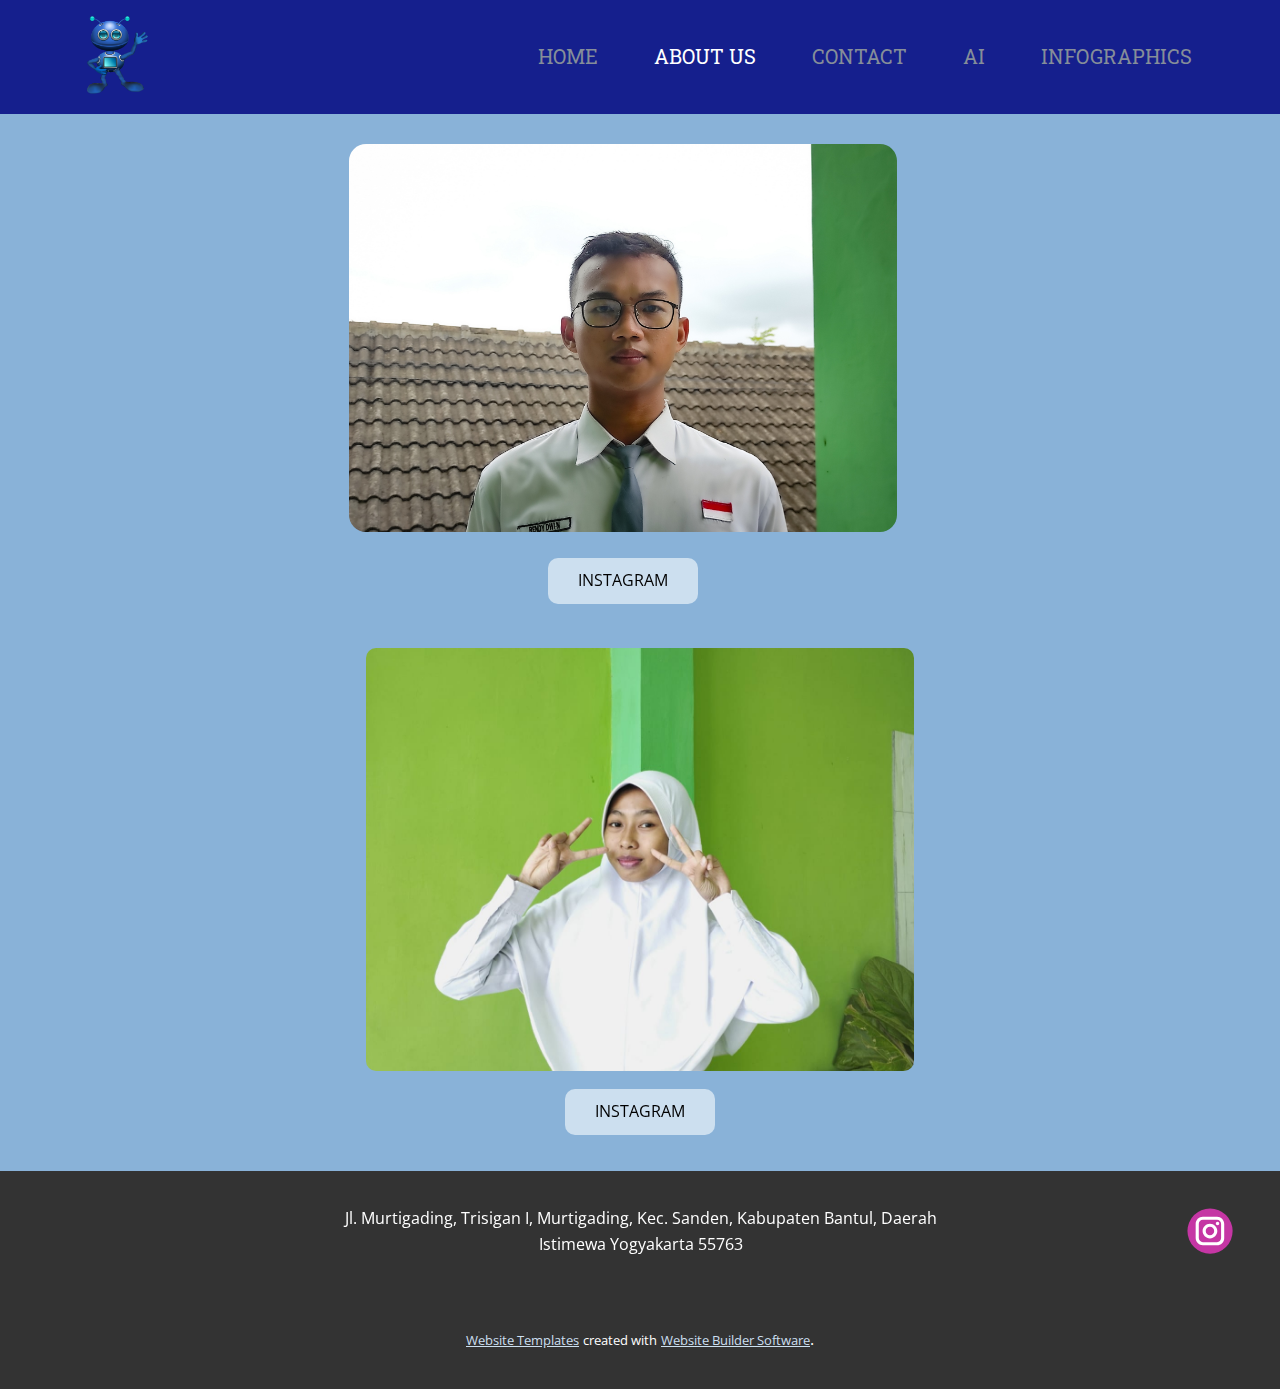
<file: index.html>
<!DOCTYPE html>
<html style="font-size: 16px;" lang="en"><head>
    <meta name="viewport" content="width=device-width, initial-scale=1.0">
    <meta charset="utf-8">
    <meta name="keywords" content="">
    <meta name="description" content="">
    <title>About</title>
    <link rel="stylesheet" href="nicepage.css" media="screen">
<link rel="stylesheet" href="About.css" media="screen">
    <script class="u-script" type="text/javascript" src="jquery.js" defer=""></script>
    <script class="u-script" type="text/javascript" src="nicepage.js" defer=""></script>
    <meta name="generator" content="Nicepage 6.3.1, nicepage.com">
    <link id="u-theme-google-font" rel="stylesheet" href="https://fonts.googleapis.com/css?family=Roboto:100,100i,300,300i,400,400i,500,500i,700,700i,900,900i|Open+Sans:300,300i,400,400i,500,500i,600,600i,700,700i,800,800i">
    <link id="u-page-google-font" rel="stylesheet" href="https://fonts.googleapis.com/css?family=Roboto+Slab:100,200,300,400,500,600,700,800,900">
    
    
    
    <script type="application/ld+json">{
		"@context": "http://schema.org",
		"@type": "Organization",
		"name": "",
		"logo": "images/893d9cf432e4820efd6c5bdb74cbbd0d4109ba7993212397c93621480a1348f85658764d675fb7dfd6a65e758b4266143b15f790bf1050155ccf5e_1280.png",
		"sameAs": [
				"https://www.instagram.com/kirsasayota/"
		]
}</script>
    <meta name="theme-color" content="#89b2d8">
    <meta property="og:title" content="About">
    <meta property="og:type" content="website">
  <meta data-intl-tel-input-cdn-path="intlTelInput/"></head>
  <body data-home-page="About.html" data-home-page-title="About" data-path-to-root="./" data-include-products="false" class="u-body u-xl-mode" data-lang="en"><header class="u-clearfix u-custom-color-3 u-header u-header" id="sec-75b6"><div class="u-clearfix u-sheet u-sheet-1">
        <a href="https://nicepage.com" class="infinite u-image u-logo u-image-1" data-image-width="1260" data-image-height="1280" data-animation-name="tada" data-animation-duration="10000" data-animation-direction="" data-animation-delay="0">
          <img src="images/893d9cf432e4820efd6c5bdb74cbbd0d4109ba7993212397c93621480a1348f85658764d675fb7dfd6a65e758b4266143b15f790bf1050155ccf5e_1280.png" class="u-logo-image u-logo-image-1">
        </a>
        <nav class="u-menu u-menu-mega u-offcanvas u-menu-1">
          <div class="menu-collapse" style="font-size: 1.25rem; letter-spacing: 0px; font-weight: 600; text-transform: uppercase;">
            <a class="u-button-style u-custom-left-right-menu-spacing u-custom-padding-bottom u-custom-text-active-color u-custom-text-color u-custom-text-hover-color u-custom-top-bottom-menu-spacing u-nav-link u-text-active-palette-1-base u-text-hover-palette-2-base" href="#">
              <svg class="u-svg-link" viewBox="0 0 24 24"><use xmlns:xlink="http://www.w3.org/1999/xlink" xlink:href="#menu-hamburger"></use></svg>
              <svg class="u-svg-content" version="1.1" id="menu-hamburger" viewBox="0 0 16 16" x="0px" y="0px" xmlns:xlink="http://www.w3.org/1999/xlink" xmlns="http://www.w3.org/2000/svg"><g><rect y="1" width="16" height="2"></rect><rect y="7" width="16" height="2"></rect><rect y="13" width="16" height="2"></rect>
</g></svg>
            </a>
          </div>
          <div class="u-custom-menu u-nav-container">
            <ul class="u-custom-font u-font-roboto-slab u-nav u-spacing-20 u-unstyled u-nav-1"><li class="u-nav-item"><a class="u-border-active-palette-1-base u-border-hover-palette-1-base u-button-style u-nav-link u-text-active-white u-text-hover-palette-3-light-1 u-text-palette-5-dark-1" href="Home.html" style="padding: 12px 18px;">Home</a>
</li><li class="u-nav-item"><a class="u-border-active-palette-1-base u-border-hover-palette-1-base u-button-style u-nav-link u-text-active-white u-text-hover-palette-3-light-1 u-text-palette-5-dark-1" href="About.html" style="padding: 12px 18px;">About Us</a>
</li><li class="u-nav-item"><a class="u-border-active-palette-1-base u-border-hover-palette-1-base u-button-style u-nav-link u-text-active-white u-text-hover-palette-3-light-1 u-text-palette-5-dark-1" href="https://sman1sanden.sch.id/" style="padding: 12px 18px;">Contact</a>
</li><li class="u-nav-item"><a class="u-border-active-palette-1-base u-border-hover-palette-1-base u-button-style u-nav-link u-text-active-white u-text-hover-palette-3-light-1 u-text-palette-5-dark-1" href="https://ditsmp.kemdikbud.go.id/mengenal-artificial-intelligence-teknologi-yang-akan-mengubah-kehidupan-manusia/" style="padding: 12px 18px;">AI</a>
</li><li class="u-nav-item"><a class="u-border-active-palette-1-base u-border-hover-palette-1-base u-button-style u-file-link u-nav-link u-text-active-white u-text-hover-palette-3-light-1 u-text-palette-5-dark-1" href="files/GRAPICS.pdf" style="padding: 12px 18px;">INFOGRAPHICS</a>
</li></ul>
          </div>
          <div class="u-custom-menu u-nav-container-collapse">
            <div class="u-black u-container-style u-inner-container-layout u-opacity u-opacity-95 u-sidenav">
              <div class="u-inner-container-layout u-sidenav-overflow">
                <div class="u-menu-close"></div>
                <ul class="u-align-center u-nav u-popupmenu-items u-unstyled u-nav-2"><li class="u-nav-item"><a class="u-button-style u-nav-link" href="Home.html">Home</a>
</li><li class="u-nav-item"><a class="u-button-style u-nav-link" href="About.html">About Us</a>
</li><li class="u-nav-item"><a class="u-button-style u-nav-link" href="https://sman1sanden.sch.id/">Contact</a>
</li><li class="u-nav-item"><a class="u-button-style u-nav-link" href="https://ditsmp.kemdikbud.go.id/mengenal-artificial-intelligence-teknologi-yang-akan-mengubah-kehidupan-manusia/">AI</a>
</li><li class="u-nav-item"><a class="u-button-style u-file-link u-nav-link" href="files/GRAPICS.pdf">INFOGRAPHICS</a>
</li></ul>
              </div>
            </div>
            <div class="u-black u-menu-overlay u-opacity u-opacity-70"></div>
          </div>
        </nav>
      </div></header>
    <section class="u-clearfix u-palette-1-base u-section-1" id="sec-cfe8">
      <div class="u-clearfix u-sheet u-sheet-1">
        <img class="u-image u-image-round u-radius u-image-1" src="images/IMG_20240104_155000.jpg" alt="" data-image-width="4640" data-image-height="3472">
        <a href="https://www.instagram.com/rdn_rendy/" class="u-btn u-btn-round u-button-style u-radius u-btn-1" data-animation-name="pulse" data-animation-duration="1000" data-animation-direction="">INSTAGRAM</a>
        <img class="u-image u-image-round u-radius u-image-2" src="images/WhatsAppImage2024-01-16at11.52.30AM.jpeg" alt="" data-image-width="1204" data-image-height="1600">
        <a href=" https://www.instagram.com/arinarinanisa?igsh=MXVmdnc3dmxzem13ZQ==" class="u-btn u-btn-round u-button-style u-radius u-btn-2" data-animation-name="pulse" data-animation-duration="1000" data-animation-direction="">INSTAGRAM</a>
      </div>
    </section>
    
    
    
    <footer class="u-align-center-md u-align-center-sm u-align-center-xs u-clearfix u-footer u-grey-80" id="sec-9346"><div class="u-clearfix u-sheet u-sheet-1">
        <p class="u-align-center-lg u-align-center-md u-align-center-xl u-text u-text-1" data-animation-name="pulse" data-animation-duration="10000" data-animation-direction=""> Jl. Murtigading, Trisigan I, Murtigading, Kec. Sanden, Kabupaten Bantul, Daerah Istimewa Yogyakarta 55763</p>
        <div class="u-align-left u-social-icons u-spacing-46 u-social-icons-1" data-animation-name="pulse" data-animation-duration="10000" data-animation-direction="">
          <a class="u-social-url" title="Instagram" href="https://www.instagram.com/kirsasayota/" rel="nofollow"><span class="u-icon u-social-icon u-social-instagram u-icon-1"><svg class="u-svg-link" preserveAspectRatio="xMidYMin slice" viewBox="0 0 112 112" style=""><use xmlns:xlink="http://www.w3.org/1999/xlink" xlink:href="#svg-6055"></use></svg><svg class="u-svg-content" viewBox="0 0 112 112" x="0" y="0" id="svg-6055"><circle fill="currentColor" cx="56.1" cy="56.1" r="55"></circle><path fill="#FFFFFF" d="M55.9,38.2c-9.9,0-17.9,8-17.9,17.9C38,66,46,74,55.9,74c9.9,0,17.9-8,17.9-17.9C73.8,46.2,65.8,38.2,55.9,38.2
      z M55.9,66.4c-5.7,0-10.3-4.6-10.3-10.3c-0.1-5.7,4.6-10.3,10.3-10.3c5.7,0,10.3,4.6,10.3,10.3C66.2,61.8,61.6,66.4,55.9,66.4z"></path><path fill="#FFFFFF" d="M74.3,33.5c-2.3,0-4.2,1.9-4.2,4.2s1.9,4.2,4.2,4.2s4.2-1.9,4.2-4.2S76.6,33.5,74.3,33.5z"></path><path fill="#FFFFFF" d="M73.1,21.3H38.6c-9.7,0-17.5,7.9-17.5,17.5v34.5c0,9.7,7.9,17.6,17.5,17.6h34.5c9.7,0,17.5-7.9,17.5-17.5V38.8
      C90.6,29.1,82.7,21.3,73.1,21.3z M83,73.3c0,5.5-4.5,9.9-9.9,9.9H38.6c-5.5,0-9.9-4.5-9.9-9.9V38.8c0-5.5,4.5-9.9,9.9-9.9h34.5
      c5.5,0,9.9,4.5,9.9,9.9V73.3z"></path></svg></span>
          </a>
        </div>
      </div></footer>
    <section class="u-backlink u-clearfix u-grey-80">
      <a class="u-link" href="https://nicepage.com/website-templates" target="_blank">
        <span>Website Templates</span>
      </a>
      <p class="u-text">
        <span>created with</span>
      </p>
      <a class="u-link" href="" target="_blank">
        <span>Website Builder Software</span>
      </a>. 
    </section>
  
</body></html>
</file>
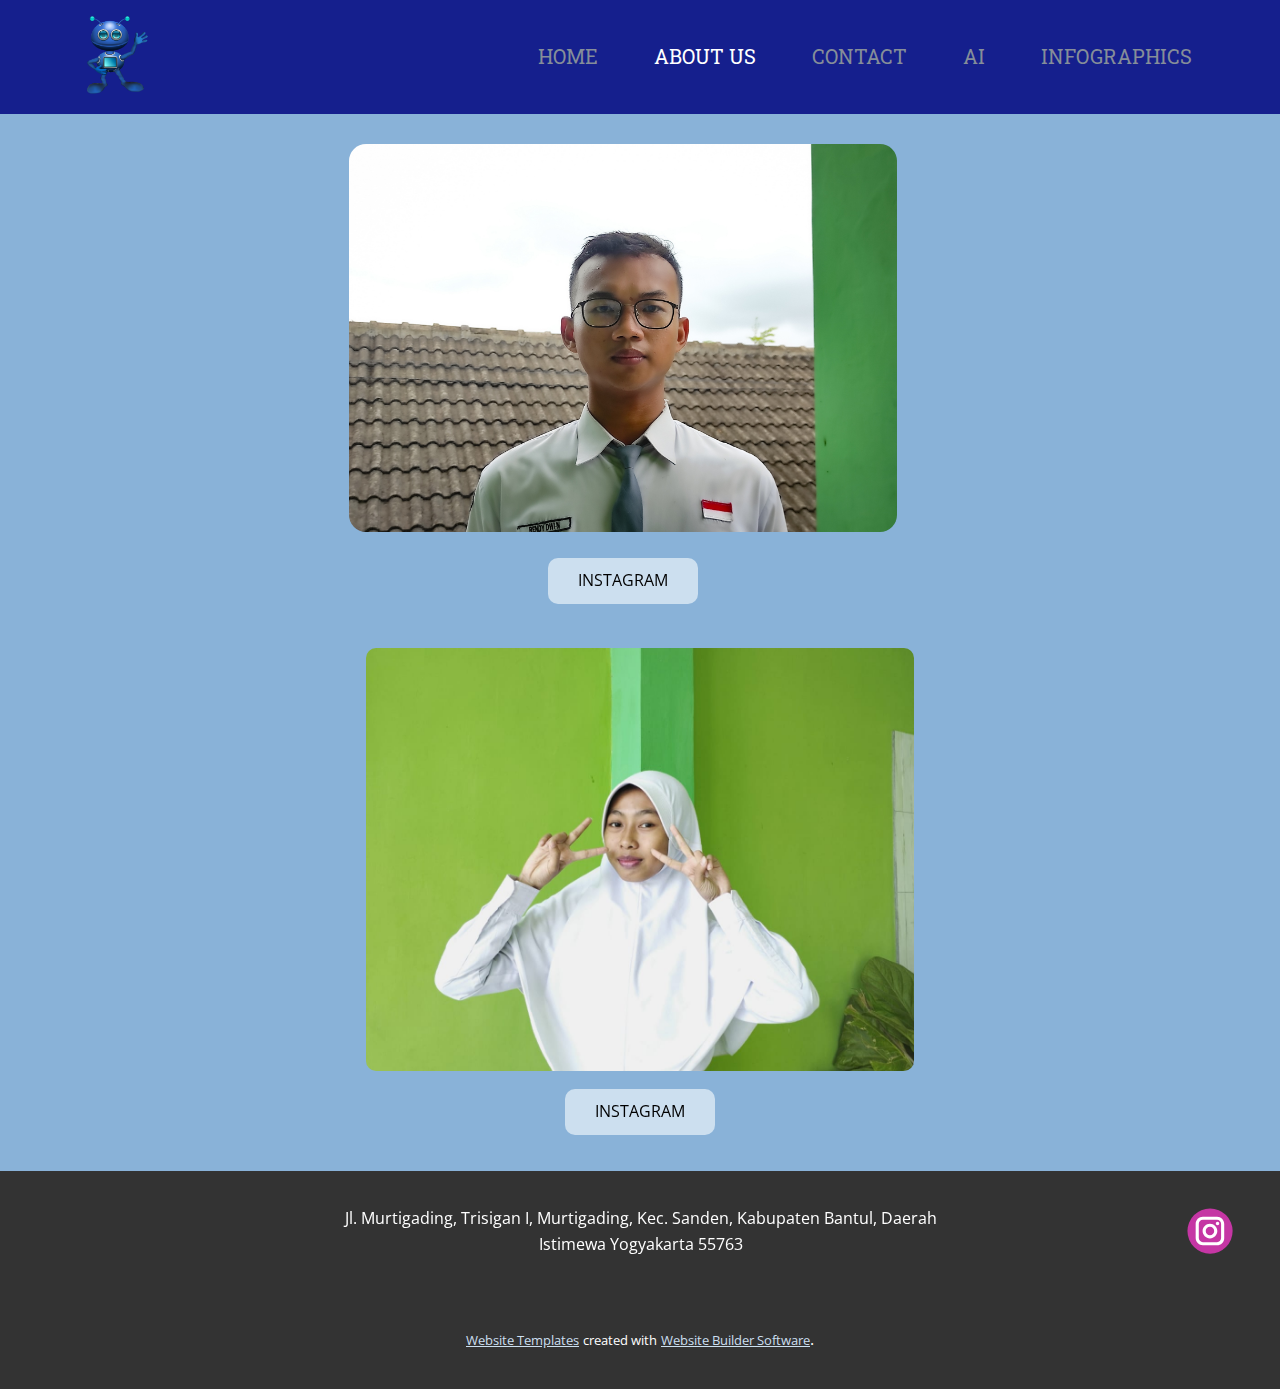
<file: About.html>
<!DOCTYPE html>
<html style="font-size: 16px;" lang="en"><head>
    <meta name="viewport" content="width=device-width, initial-scale=1.0">
    <meta charset="utf-8">
    <meta name="keywords" content="">
    <meta name="description" content="">
    <title>About</title>
    <link rel="stylesheet" href="nicepage.css" media="screen">
<link rel="stylesheet" href="About.css" media="screen">
    <script class="u-script" type="text/javascript" src="jquery.js" defer=""></script>
    <script class="u-script" type="text/javascript" src="nicepage.js" defer=""></script>
    <meta name="generator" content="Nicepage 6.3.1, nicepage.com">
    <link id="u-theme-google-font" rel="stylesheet" href="https://fonts.googleapis.com/css?family=Roboto:100,100i,300,300i,400,400i,500,500i,700,700i,900,900i|Open+Sans:300,300i,400,400i,500,500i,600,600i,700,700i,800,800i">
    <link id="u-page-google-font" rel="stylesheet" href="https://fonts.googleapis.com/css?family=Roboto+Slab:100,200,300,400,500,600,700,800,900">
    
    
    
    <script type="application/ld+json">{
		"@context": "http://schema.org",
		"@type": "Organization",
		"name": "",
		"logo": "images/893d9cf432e4820efd6c5bdb74cbbd0d4109ba7993212397c93621480a1348f85658764d675fb7dfd6a65e758b4266143b15f790bf1050155ccf5e_1280.png",
		"sameAs": [
				"https://www.instagram.com/kirsasayota/"
		]
}</script>
    <meta name="theme-color" content="#89b2d8">
    <meta property="og:title" content="About">
    <meta property="og:type" content="website">
  <meta data-intl-tel-input-cdn-path="intlTelInput/"></head>
  <body data-path-to-root="./" data-include-products="false" class="u-body u-xl-mode" data-lang="en"><header class="u-clearfix u-custom-color-3 u-header u-header" id="sec-75b6"><div class="u-clearfix u-sheet u-sheet-1">
        <a href="https://nicepage.com" class="infinite u-image u-logo u-image-1" data-image-width="1260" data-image-height="1280" data-animation-name="tada" data-animation-duration="10000" data-animation-direction="" data-animation-delay="0">
          <img src="images/893d9cf432e4820efd6c5bdb74cbbd0d4109ba7993212397c93621480a1348f85658764d675fb7dfd6a65e758b4266143b15f790bf1050155ccf5e_1280.png" class="u-logo-image u-logo-image-1">
        </a>
        <nav class="u-menu u-menu-mega u-offcanvas u-menu-1">
          <div class="menu-collapse" style="font-size: 1.25rem; letter-spacing: 0px; font-weight: 600; text-transform: uppercase;">
            <a class="u-button-style u-custom-left-right-menu-spacing u-custom-padding-bottom u-custom-text-active-color u-custom-text-color u-custom-text-hover-color u-custom-top-bottom-menu-spacing u-nav-link u-text-active-palette-1-base u-text-hover-palette-2-base" href="#">
              <svg class="u-svg-link" viewBox="0 0 24 24"><use xmlns:xlink="http://www.w3.org/1999/xlink" xlink:href="#menu-hamburger"></use></svg>
              <svg class="u-svg-content" version="1.1" id="menu-hamburger" viewBox="0 0 16 16" x="0px" y="0px" xmlns:xlink="http://www.w3.org/1999/xlink" xmlns="http://www.w3.org/2000/svg"><g><rect y="1" width="16" height="2"></rect><rect y="7" width="16" height="2"></rect><rect y="13" width="16" height="2"></rect>
</g></svg>
            </a>
          </div>
          <div class="u-custom-menu u-nav-container">
            <ul class="u-custom-font u-font-roboto-slab u-nav u-spacing-20 u-unstyled u-nav-1"><li class="u-nav-item"><a class="u-border-active-palette-1-base u-border-hover-palette-1-base u-button-style u-nav-link u-text-active-white u-text-hover-palette-3-light-1 u-text-palette-5-dark-1" href="Home.html" style="padding: 12px 18px;">Home</a>
</li><li class="u-nav-item"><a class="u-border-active-palette-1-base u-border-hover-palette-1-base u-button-style u-nav-link u-text-active-white u-text-hover-palette-3-light-1 u-text-palette-5-dark-1" href="About.html" style="padding: 12px 18px;">About Us</a>
</li><li class="u-nav-item"><a class="u-border-active-palette-1-base u-border-hover-palette-1-base u-button-style u-nav-link u-text-active-white u-text-hover-palette-3-light-1 u-text-palette-5-dark-1" href="https://sman1sanden.sch.id/" style="padding: 12px 18px;">Contact</a>
</li><li class="u-nav-item"><a class="u-border-active-palette-1-base u-border-hover-palette-1-base u-button-style u-nav-link u-text-active-white u-text-hover-palette-3-light-1 u-text-palette-5-dark-1" href="https://ditsmp.kemdikbud.go.id/mengenal-artificial-intelligence-teknologi-yang-akan-mengubah-kehidupan-manusia/" style="padding: 12px 18px;">AI</a>
</li><li class="u-nav-item"><a class="u-border-active-palette-1-base u-border-hover-palette-1-base u-button-style u-file-link u-nav-link u-text-active-white u-text-hover-palette-3-light-1 u-text-palette-5-dark-1" href="files/GRAPICS.pdf" style="padding: 12px 18px;">INFOGRAPHICS</a>
</li></ul>
          </div>
          <div class="u-custom-menu u-nav-container-collapse">
            <div class="u-black u-container-style u-inner-container-layout u-opacity u-opacity-95 u-sidenav">
              <div class="u-inner-container-layout u-sidenav-overflow">
                <div class="u-menu-close"></div>
                <ul class="u-align-center u-nav u-popupmenu-items u-unstyled u-nav-2"><li class="u-nav-item"><a class="u-button-style u-nav-link" href="Home.html">Home</a>
</li><li class="u-nav-item"><a class="u-button-style u-nav-link" href="About.html">About Us</a>
</li><li class="u-nav-item"><a class="u-button-style u-nav-link" href="https://sman1sanden.sch.id/">Contact</a>
</li><li class="u-nav-item"><a class="u-button-style u-nav-link" href="https://ditsmp.kemdikbud.go.id/mengenal-artificial-intelligence-teknologi-yang-akan-mengubah-kehidupan-manusia/">AI</a>
</li><li class="u-nav-item"><a class="u-button-style u-file-link u-nav-link" href="files/GRAPICS.pdf">INFOGRAPHICS</a>
</li></ul>
              </div>
            </div>
            <div class="u-black u-menu-overlay u-opacity u-opacity-70"></div>
          </div>
        </nav>
      </div></header>
    <section class="u-clearfix u-palette-1-base u-section-1" id="sec-cfe8">
      <div class="u-clearfix u-sheet u-sheet-1">
        <img class="u-image u-image-round u-radius u-image-1" src="images/IMG_20240104_155000.jpg" alt="" data-image-width="4640" data-image-height="3472">
        <a href="https://www.instagram.com/rdn_rendy/" class="u-btn u-btn-round u-button-style u-radius u-btn-1" data-animation-name="pulse" data-animation-duration="1000" data-animation-direction="">INSTAGRAM</a>
        <img class="u-image u-image-round u-radius u-image-2" src="images/WhatsAppImage2024-01-16at11.52.30AM.jpeg" alt="" data-image-width="1204" data-image-height="1600">
        <a href=" https://www.instagram.com/arinarinanisa?igsh=MXVmdnc3dmxzem13ZQ==" class="u-btn u-btn-round u-button-style u-radius u-btn-2" data-animation-name="pulse" data-animation-duration="1000" data-animation-direction="">INSTAGRAM</a>
      </div>
    </section>
    
    
    
    <footer class="u-align-center-md u-align-center-sm u-align-center-xs u-clearfix u-footer u-grey-80" id="sec-9346"><div class="u-clearfix u-sheet u-sheet-1">
        <p class="u-align-center-lg u-align-center-md u-align-center-xl u-text u-text-1" data-animation-name="pulse" data-animation-duration="10000" data-animation-direction=""> Jl. Murtigading, Trisigan I, Murtigading, Kec. Sanden, Kabupaten Bantul, Daerah Istimewa Yogyakarta 55763</p>
        <div class="u-align-left u-social-icons u-spacing-46 u-social-icons-1" data-animation-name="pulse" data-animation-duration="10000" data-animation-direction="">
          <a class="u-social-url" title="Instagram" href="https://www.instagram.com/kirsasayota/" rel="nofollow"><span class="u-icon u-social-icon u-social-instagram u-icon-1"><svg class="u-svg-link" preserveAspectRatio="xMidYMin slice" viewBox="0 0 112 112" style=""><use xmlns:xlink="http://www.w3.org/1999/xlink" xlink:href="#svg-6055"></use></svg><svg class="u-svg-content" viewBox="0 0 112 112" x="0" y="0" id="svg-6055"><circle fill="currentColor" cx="56.1" cy="56.1" r="55"></circle><path fill="#FFFFFF" d="M55.9,38.2c-9.9,0-17.9,8-17.9,17.9C38,66,46,74,55.9,74c9.9,0,17.9-8,17.9-17.9C73.8,46.2,65.8,38.2,55.9,38.2
      z M55.9,66.4c-5.7,0-10.3-4.6-10.3-10.3c-0.1-5.7,4.6-10.3,10.3-10.3c5.7,0,10.3,4.6,10.3,10.3C66.2,61.8,61.6,66.4,55.9,66.4z"></path><path fill="#FFFFFF" d="M74.3,33.5c-2.3,0-4.2,1.9-4.2,4.2s1.9,4.2,4.2,4.2s4.2-1.9,4.2-4.2S76.6,33.5,74.3,33.5z"></path><path fill="#FFFFFF" d="M73.1,21.3H38.6c-9.7,0-17.5,7.9-17.5,17.5v34.5c0,9.7,7.9,17.6,17.5,17.6h34.5c9.7,0,17.5-7.9,17.5-17.5V38.8
      C90.6,29.1,82.7,21.3,73.1,21.3z M83,73.3c0,5.5-4.5,9.9-9.9,9.9H38.6c-5.5,0-9.9-4.5-9.9-9.9V38.8c0-5.5,4.5-9.9,9.9-9.9h34.5
      c5.5,0,9.9,4.5,9.9,9.9V73.3z"></path></svg></span>
          </a>
        </div>
      </div></footer>
    <section class="u-backlink u-clearfix u-grey-80">
      <a class="u-link" href="https://nicepage.com/website-templates" target="_blank">
        <span>Website Templates</span>
      </a>
      <p class="u-text">
        <span>created with</span>
      </p>
      <a class="u-link" href="" target="_blank">
        <span>Website Builder Software</span>
      </a>. 
    </section>
  
</body></html>
</file>
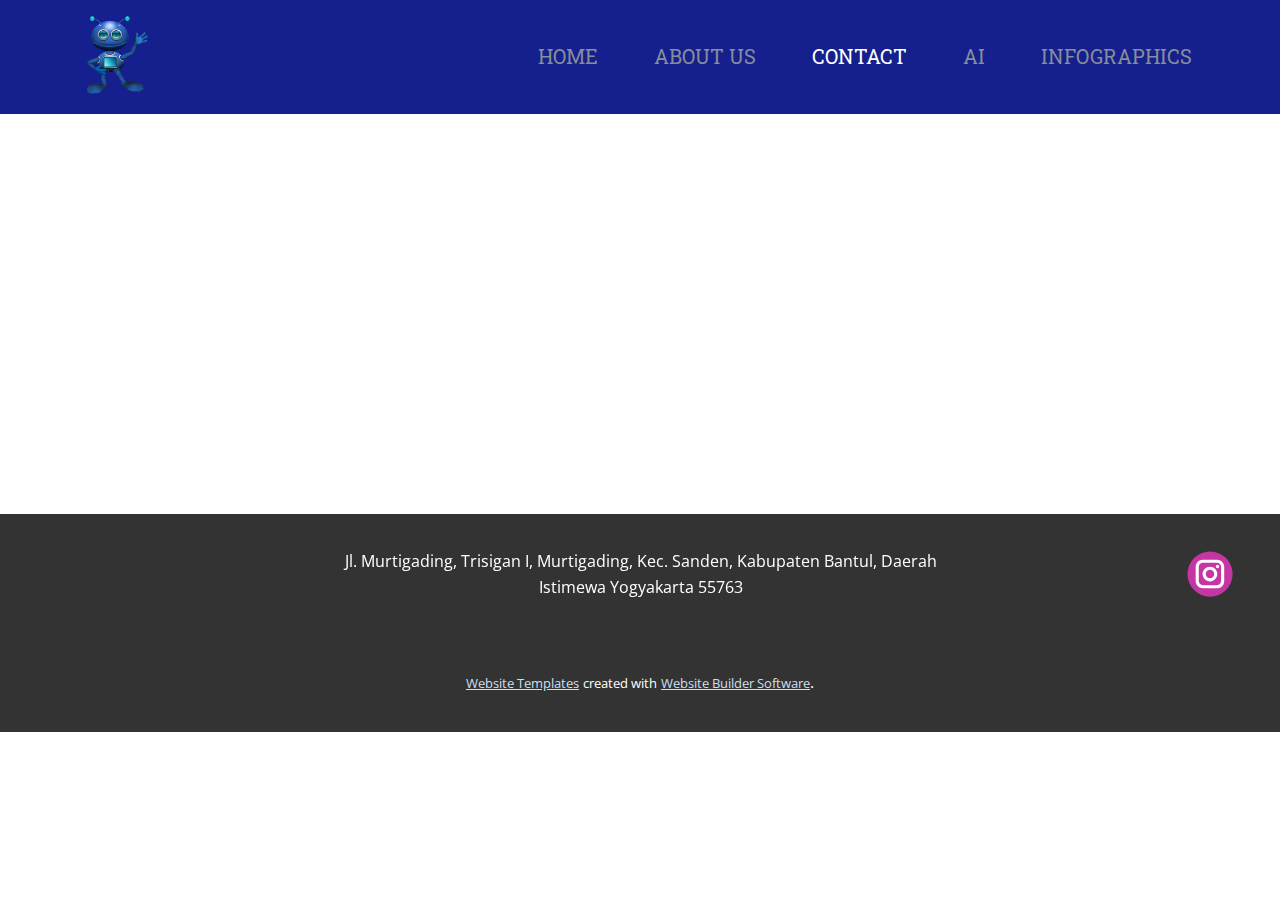
<file: Contact.html>
<!DOCTYPE html>
<html style="font-size: 16px;" lang="en"><head>
    <meta name="viewport" content="width=device-width, initial-scale=1.0">
    <meta charset="utf-8">
    <meta name="keywords" content="">
    <meta name="description" content="">
    <title>Contact</title>
    <link rel="stylesheet" href="nicepage.css" media="screen">
<link rel="stylesheet" href="Contact.css" media="screen">
    <script class="u-script" type="text/javascript" src="jquery.js" defer=""></script>
    <script class="u-script" type="text/javascript" src="nicepage.js" defer=""></script>
    <meta name="generator" content="Nicepage 6.3.1, nicepage.com">
    <link id="u-theme-google-font" rel="stylesheet" href="https://fonts.googleapis.com/css?family=Roboto:100,100i,300,300i,400,400i,500,500i,700,700i,900,900i|Open+Sans:300,300i,400,400i,500,500i,600,600i,700,700i,800,800i">
    <link id="u-page-google-font" rel="stylesheet" href="https://fonts.googleapis.com/css?family=Roboto+Slab:100,200,300,400,500,600,700,800,900">
    
    
    
    <script type="application/ld+json">{
		"@context": "http://schema.org",
		"@type": "Organization",
		"name": "",
		"logo": "images/893d9cf432e4820efd6c5bdb74cbbd0d4109ba7993212397c93621480a1348f85658764d675fb7dfd6a65e758b4266143b15f790bf1050155ccf5e_1280.png",
		"sameAs": [
				"https://www.instagram.com/kirsasayota/"
		]
}</script>
    <meta name="theme-color" content="#89b2d8">
    <meta property="og:title" content="Contact">
    <meta property="og:type" content="website">
  <meta data-intl-tel-input-cdn-path="intlTelInput/"></head>
  <body data-path-to-root="./" data-include-products="false" class="u-body u-xl-mode" data-lang="en"><header class="u-clearfix u-custom-color-3 u-header u-header" id="sec-75b6"><div class="u-clearfix u-sheet u-sheet-1">
        <a href="https://nicepage.com" class="infinite u-image u-logo u-image-1" data-image-width="1260" data-image-height="1280" data-animation-name="tada" data-animation-duration="10000" data-animation-direction="" data-animation-delay="0">
          <img src="images/893d9cf432e4820efd6c5bdb74cbbd0d4109ba7993212397c93621480a1348f85658764d675fb7dfd6a65e758b4266143b15f790bf1050155ccf5e_1280.png" class="u-logo-image u-logo-image-1">
        </a>
        <nav class="u-menu u-menu-mega u-offcanvas u-menu-1">
          <div class="menu-collapse" style="font-size: 1.25rem; letter-spacing: 0px; font-weight: 600; text-transform: uppercase;">
            <a class="u-button-style u-custom-left-right-menu-spacing u-custom-padding-bottom u-custom-text-active-color u-custom-text-color u-custom-text-hover-color u-custom-top-bottom-menu-spacing u-nav-link u-text-active-palette-1-base u-text-hover-palette-2-base" href="#">
              <svg class="u-svg-link" viewBox="0 0 24 24"><use xmlns:xlink="http://www.w3.org/1999/xlink" xlink:href="#menu-hamburger"></use></svg>
              <svg class="u-svg-content" version="1.1" id="menu-hamburger" viewBox="0 0 16 16" x="0px" y="0px" xmlns:xlink="http://www.w3.org/1999/xlink" xmlns="http://www.w3.org/2000/svg"><g><rect y="1" width="16" height="2"></rect><rect y="7" width="16" height="2"></rect><rect y="13" width="16" height="2"></rect>
</g></svg>
            </a>
          </div>
          <div class="u-custom-menu u-nav-container">
            <ul class="u-custom-font u-font-roboto-slab u-nav u-spacing-20 u-unstyled u-nav-1"><li class="u-nav-item"><a class="u-border-active-palette-1-base u-border-hover-palette-1-base u-button-style u-nav-link u-text-active-white u-text-hover-palette-3-light-1 u-text-palette-5-dark-1" href="Home.html" style="padding: 12px 18px;">Home</a>
</li><li class="u-nav-item"><a class="u-border-active-palette-1-base u-border-hover-palette-1-base u-button-style u-nav-link u-text-active-white u-text-hover-palette-3-light-1 u-text-palette-5-dark-1" href="About.html" style="padding: 12px 18px;">About Us</a>
</li><li class="u-nav-item"><a class="u-border-active-palette-1-base u-border-hover-palette-1-base u-button-style u-nav-link u-text-active-white u-text-hover-palette-3-light-1 u-text-palette-5-dark-1" href="https://sman1sanden.sch.id/" style="padding: 12px 18px;">Contact</a>
</li><li class="u-nav-item"><a class="u-border-active-palette-1-base u-border-hover-palette-1-base u-button-style u-nav-link u-text-active-white u-text-hover-palette-3-light-1 u-text-palette-5-dark-1" href="https://ditsmp.kemdikbud.go.id/mengenal-artificial-intelligence-teknologi-yang-akan-mengubah-kehidupan-manusia/" style="padding: 12px 18px;">AI</a>
</li><li class="u-nav-item"><a class="u-border-active-palette-1-base u-border-hover-palette-1-base u-button-style u-file-link u-nav-link u-text-active-white u-text-hover-palette-3-light-1 u-text-palette-5-dark-1" href="files/GRAPICS.pdf" style="padding: 12px 18px;">INFOGRAPHICS</a>
</li></ul>
          </div>
          <div class="u-custom-menu u-nav-container-collapse">
            <div class="u-black u-container-style u-inner-container-layout u-opacity u-opacity-95 u-sidenav">
              <div class="u-inner-container-layout u-sidenav-overflow">
                <div class="u-menu-close"></div>
                <ul class="u-align-center u-nav u-popupmenu-items u-unstyled u-nav-2"><li class="u-nav-item"><a class="u-button-style u-nav-link" href="Home.html">Home</a>
</li><li class="u-nav-item"><a class="u-button-style u-nav-link" href="About.html">About Us</a>
</li><li class="u-nav-item"><a class="u-button-style u-nav-link" href="https://sman1sanden.sch.id/">Contact</a>
</li><li class="u-nav-item"><a class="u-button-style u-nav-link" href="https://ditsmp.kemdikbud.go.id/mengenal-artificial-intelligence-teknologi-yang-akan-mengubah-kehidupan-manusia/">AI</a>
</li><li class="u-nav-item"><a class="u-button-style u-file-link u-nav-link" href="files/GRAPICS.pdf">INFOGRAPHICS</a>
</li></ul>
              </div>
            </div>
            <div class="u-black u-menu-overlay u-opacity u-opacity-70"></div>
          </div>
        </nav>
      </div></header>
    <section class="u-clearfix u-section-1" id="sec-5b47">
      <div class="u-clearfix u-sheet u-sheet-1"></div>
    </section>
    
    
    
    <footer class="u-align-center-md u-align-center-sm u-align-center-xs u-clearfix u-footer u-grey-80" id="sec-9346"><div class="u-clearfix u-sheet u-sheet-1">
        <p class="u-align-center-lg u-align-center-md u-align-center-xl u-text u-text-1" data-animation-name="pulse" data-animation-duration="10000" data-animation-direction=""> Jl. Murtigading, Trisigan I, Murtigading, Kec. Sanden, Kabupaten Bantul, Daerah Istimewa Yogyakarta 55763</p>
        <div class="u-align-left u-social-icons u-spacing-46 u-social-icons-1" data-animation-name="pulse" data-animation-duration="10000" data-animation-direction="">
          <a class="u-social-url" title="Instagram" href="https://www.instagram.com/kirsasayota/" rel="nofollow"><span class="u-icon u-social-icon u-social-instagram u-icon-1"><svg class="u-svg-link" preserveAspectRatio="xMidYMin slice" viewBox="0 0 112 112" style=""><use xmlns:xlink="http://www.w3.org/1999/xlink" xlink:href="#svg-6055"></use></svg><svg class="u-svg-content" viewBox="0 0 112 112" x="0" y="0" id="svg-6055"><circle fill="currentColor" cx="56.1" cy="56.1" r="55"></circle><path fill="#FFFFFF" d="M55.9,38.2c-9.9,0-17.9,8-17.9,17.9C38,66,46,74,55.9,74c9.9,0,17.9-8,17.9-17.9C73.8,46.2,65.8,38.2,55.9,38.2
      z M55.9,66.4c-5.7,0-10.3-4.6-10.3-10.3c-0.1-5.7,4.6-10.3,10.3-10.3c5.7,0,10.3,4.6,10.3,10.3C66.2,61.8,61.6,66.4,55.9,66.4z"></path><path fill="#FFFFFF" d="M74.3,33.5c-2.3,0-4.2,1.9-4.2,4.2s1.9,4.2,4.2,4.2s4.2-1.9,4.2-4.2S76.6,33.5,74.3,33.5z"></path><path fill="#FFFFFF" d="M73.1,21.3H38.6c-9.7,0-17.5,7.9-17.5,17.5v34.5c0,9.7,7.9,17.6,17.5,17.6h34.5c9.7,0,17.5-7.9,17.5-17.5V38.8
      C90.6,29.1,82.7,21.3,73.1,21.3z M83,73.3c0,5.5-4.5,9.9-9.9,9.9H38.6c-5.5,0-9.9-4.5-9.9-9.9V38.8c0-5.5,4.5-9.9,9.9-9.9h34.5
      c5.5,0,9.9,4.5,9.9,9.9V73.3z"></path></svg></span>
          </a>
        </div>
      </div></footer>
    <section class="u-backlink u-clearfix u-grey-80">
      <a class="u-link" href="https://nicepage.com/website-templates" target="_blank">
        <span>Website Templates</span>
      </a>
      <p class="u-text">
        <span>created with</span>
      </p>
      <a class="u-link" href="" target="_blank">
        <span>Website Builder Software</span>
      </a>. 
    </section>
  
</body></html>
</file>
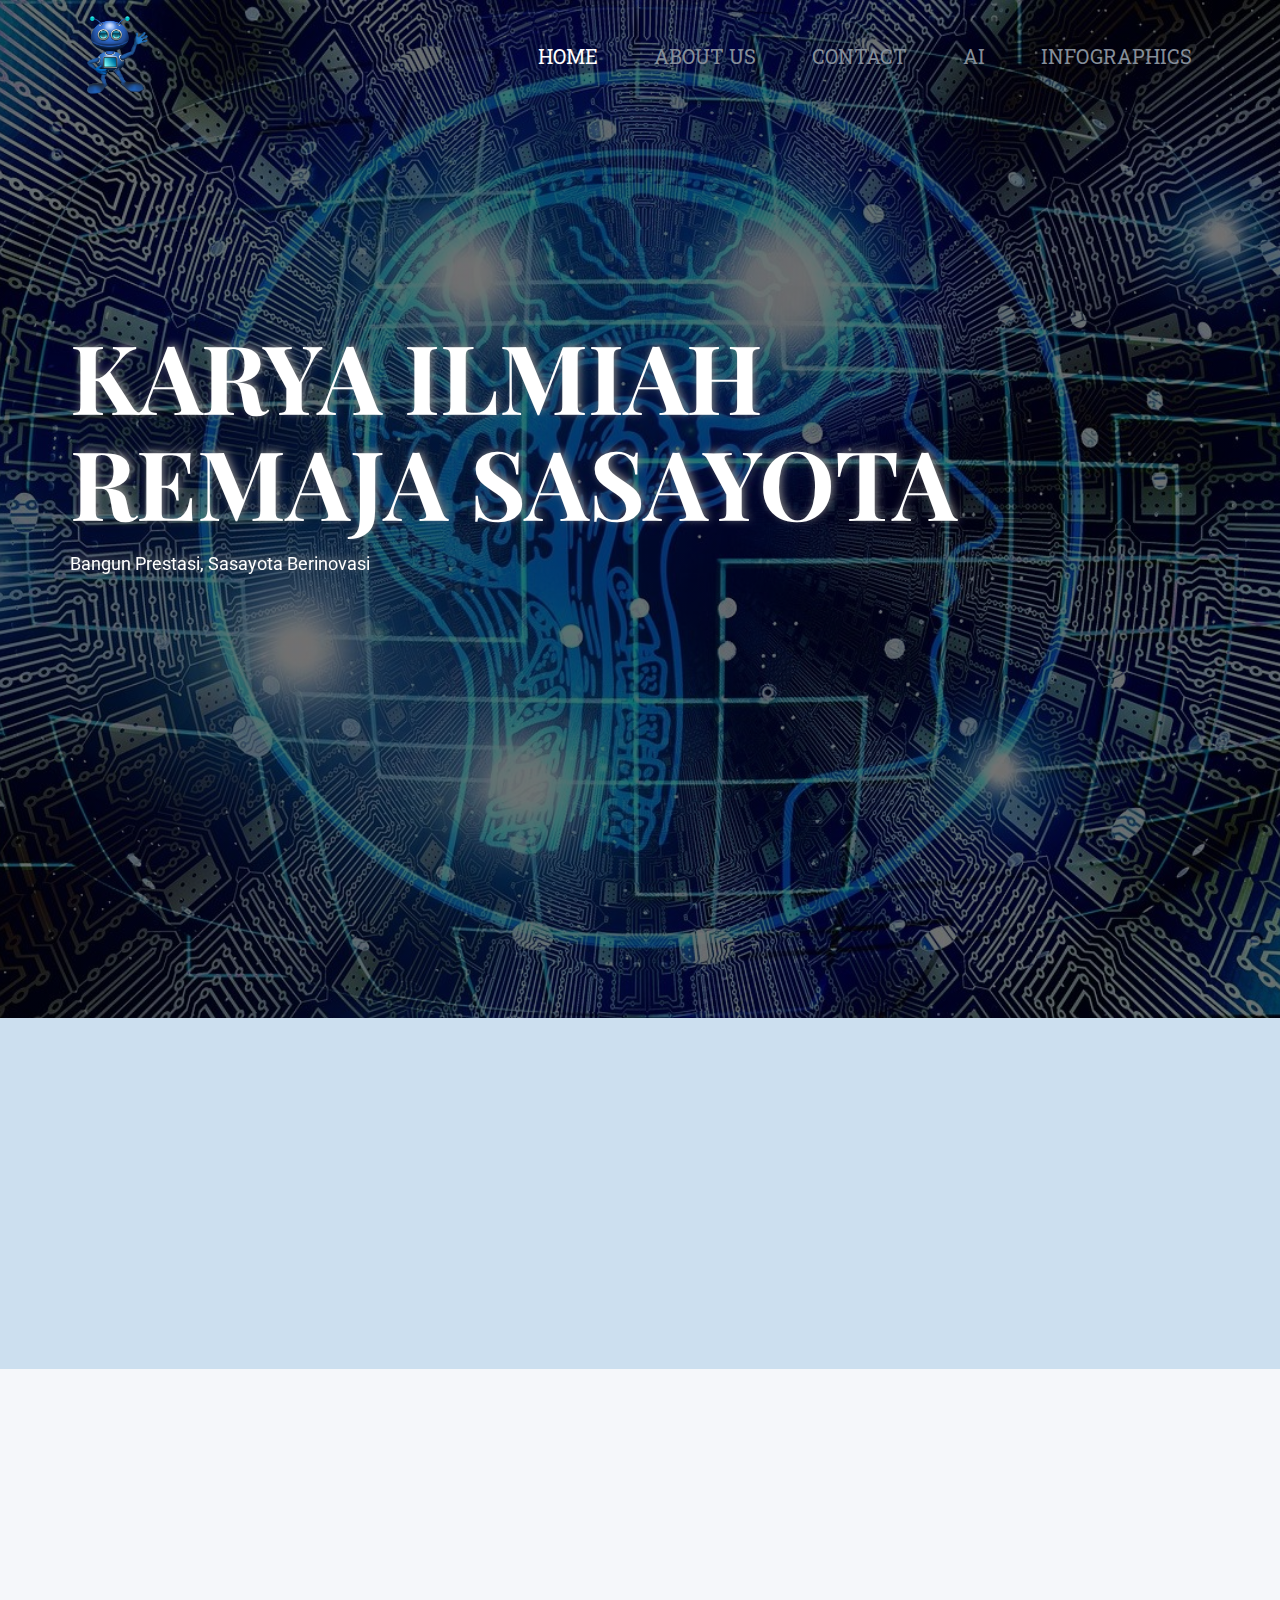
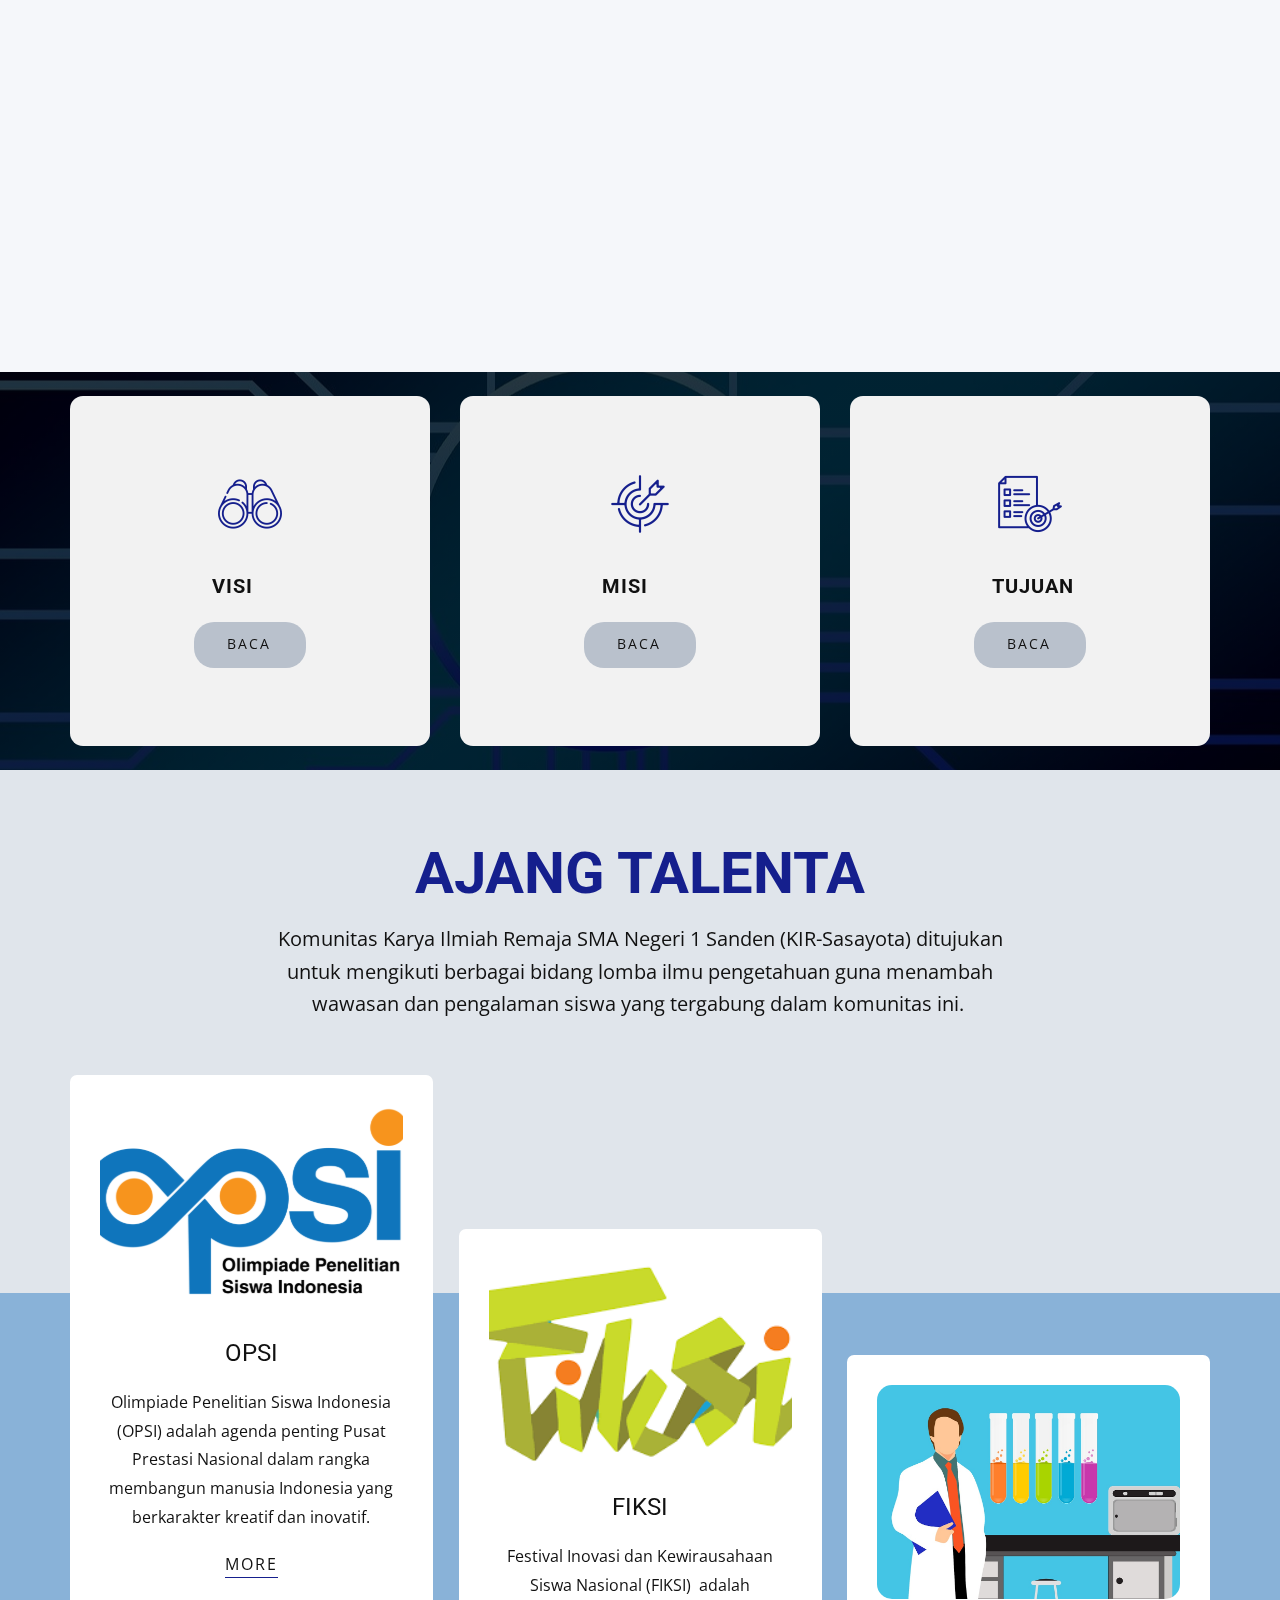
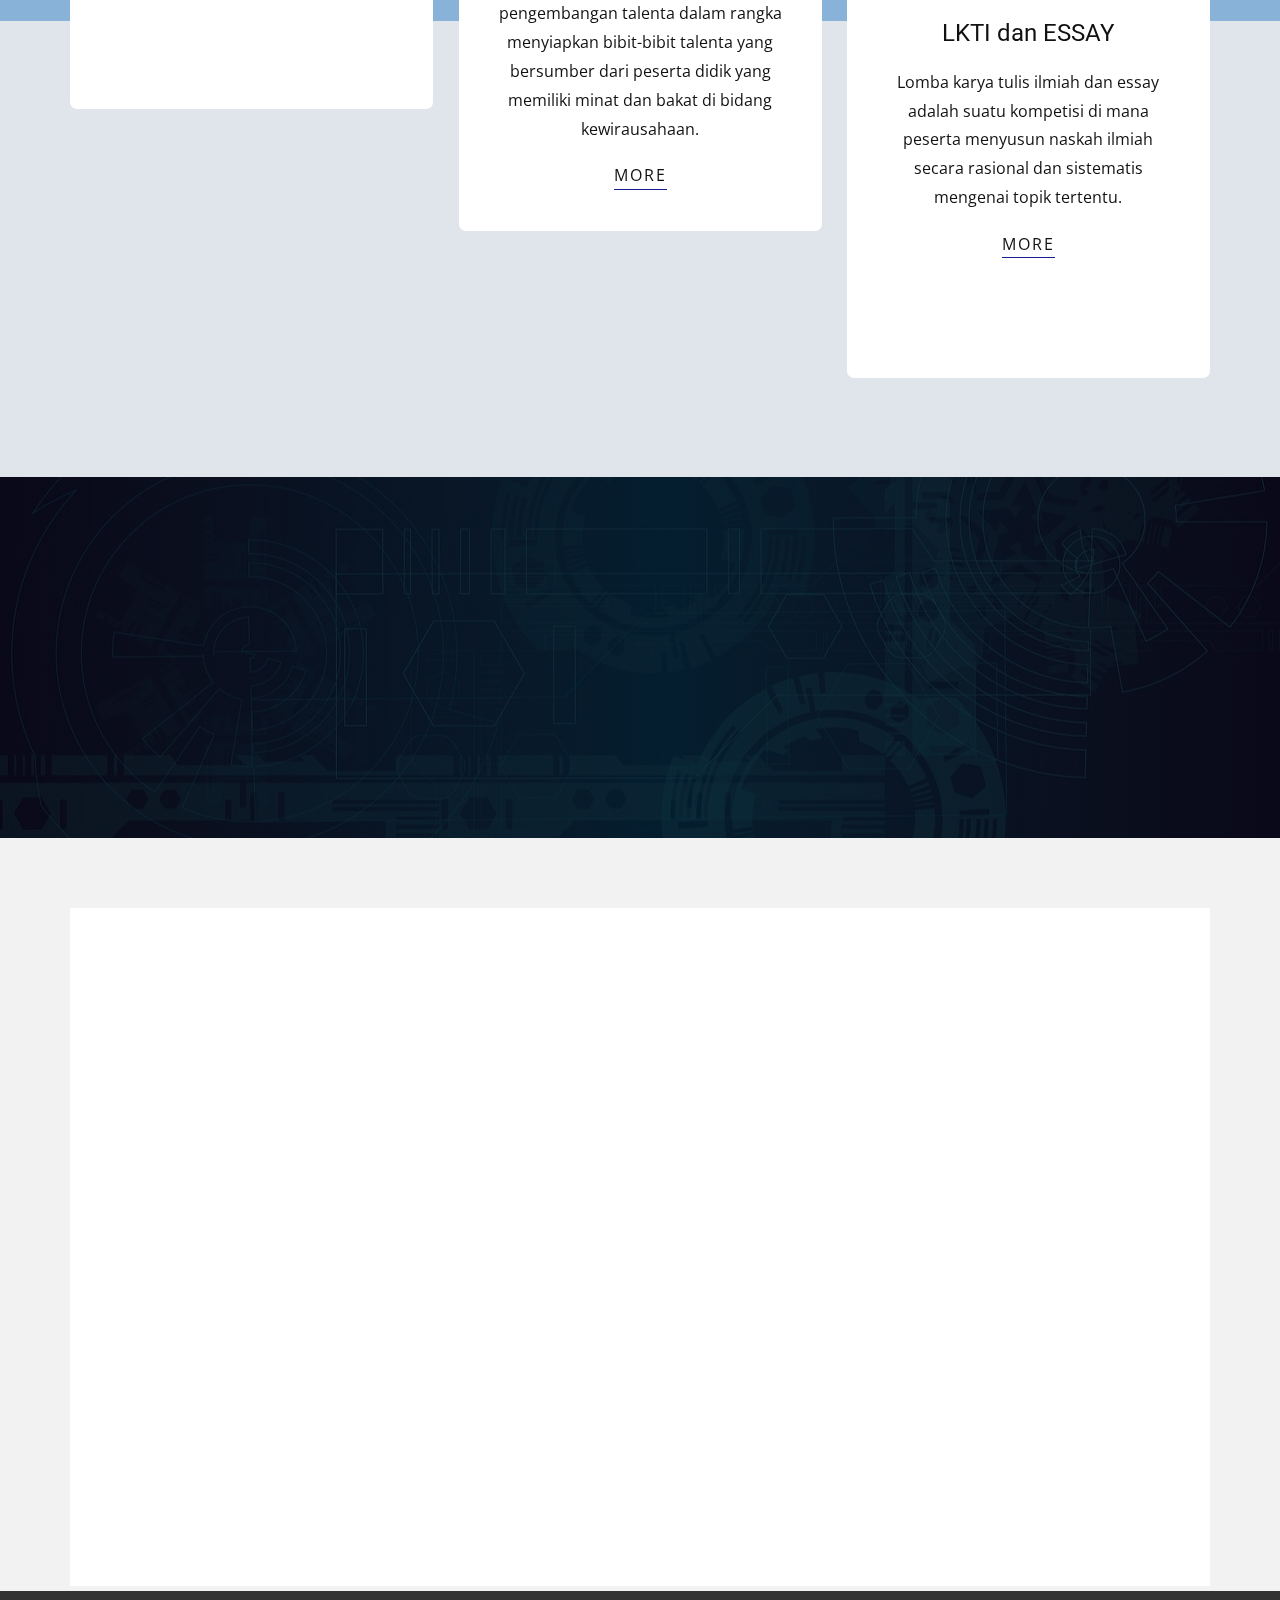
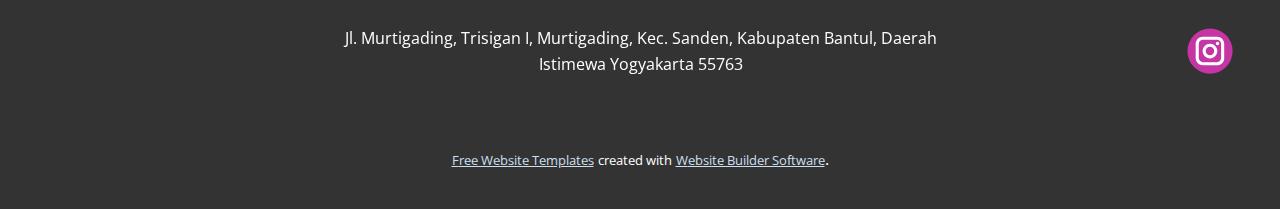
<file: Home.html>
<!DOCTYPE html>
<html style="font-size: 16px;" lang="en"><head>
    <meta name="viewport" content="width=device-width, initial-scale=1.0">
    <meta charset="utf-8">
    <meta name="keywords" content="About Our Company, $ 30, $ 60, Home Repair Services, Home repair specialists, ​Feel Free To Ask Me Anything">
    <meta name="description" content="">
    <title>Home</title>
    <link rel="stylesheet" href="nicepage.css" media="screen">
<link rel="stylesheet" href="Home.css" media="screen">
    <script class="u-script" type="text/javascript" src="jquery.js" defer=""></script>
    <script class="u-script" type="text/javascript" src="nicepage.js" defer=""></script>
    <meta name="generator" content="Nicepage 6.3.1, nicepage.com">
    <link id="u-theme-google-font" rel="stylesheet" href="https://fonts.googleapis.com/css?family=Roboto:100,100i,300,300i,400,400i,500,500i,700,700i,900,900i|Open+Sans:300,300i,400,400i,500,500i,600,600i,700,700i,800,800i">
    <link id="u-page-google-font" rel="stylesheet" href="https://fonts.googleapis.com/css?family=Playfair+Display:400,400i,500,500i,600,600i,700,700i,800,800i,900,900i|Roboto+Slab:100,200,300,400,500,600,700,800,900">
    
    
    
    
    
    
    
    
    <script type="application/ld+json">{
		"@context": "http://schema.org",
		"@type": "Organization",
		"name": "",
		"logo": "images/893d9cf432e4820efd6c5bdb74cbbd0d4109ba7993212397c93621480a1348f85658764d675fb7dfd6a65e758b4266143b15f790bf1050155ccf5e_1280.png",
		"sameAs": [
				"https://www.instagram.com/kirsasayota/"
		]
}</script>
    <meta name="theme-color" content="#89b2d8">
    <meta property="og:title" content="Home">
    <meta property="og:type" content="website">
  <meta data-intl-tel-input-cdn-path="intlTelInput/"></head>
  <body data-path-to-root="./" data-include-products="false" class="u-body u-overlap u-overlap-contrast u-overlap-transparent u-xl-mode" data-lang="en"><header class="u-clearfix u-custom-color-3 u-header u-header" id="sec-75b6"><div class="u-clearfix u-sheet u-sheet-1">
        <a href="https://nicepage.com" class="infinite u-image u-logo u-image-1" data-image-width="1260" data-image-height="1280" data-animation-name="tada" data-animation-duration="10000" data-animation-direction="" data-animation-delay="0">
          <img src="images/893d9cf432e4820efd6c5bdb74cbbd0d4109ba7993212397c93621480a1348f85658764d675fb7dfd6a65e758b4266143b15f790bf1050155ccf5e_1280.png" class="u-logo-image u-logo-image-1">
        </a>
        <nav class="u-menu u-menu-mega u-offcanvas u-menu-1">
          <div class="menu-collapse" style="font-size: 1.25rem; letter-spacing: 0px; font-weight: 600; text-transform: uppercase;">
            <a class="u-button-style u-custom-left-right-menu-spacing u-custom-padding-bottom u-custom-text-active-color u-custom-text-color u-custom-text-hover-color u-custom-top-bottom-menu-spacing u-nav-link u-text-active-palette-1-base u-text-hover-palette-2-base" href="#">
              <svg class="u-svg-link" viewBox="0 0 24 24"><use xmlns:xlink="http://www.w3.org/1999/xlink" xlink:href="#menu-hamburger"></use></svg>
              <svg class="u-svg-content" version="1.1" id="menu-hamburger" viewBox="0 0 16 16" x="0px" y="0px" xmlns:xlink="http://www.w3.org/1999/xlink" xmlns="http://www.w3.org/2000/svg"><g><rect y="1" width="16" height="2"></rect><rect y="7" width="16" height="2"></rect><rect y="13" width="16" height="2"></rect>
</g></svg>
            </a>
          </div>
          <div class="u-custom-menu u-nav-container">
            <ul class="u-custom-font u-font-roboto-slab u-nav u-spacing-20 u-unstyled u-nav-1"><li class="u-nav-item"><a class="u-border-active-palette-1-base u-border-hover-palette-1-base u-button-style u-nav-link u-text-active-white u-text-hover-palette-3-light-1 u-text-palette-5-dark-1" href="Home.html" style="padding: 12px 18px;">Home</a>
</li><li class="u-nav-item"><a class="u-border-active-palette-1-base u-border-hover-palette-1-base u-button-style u-nav-link u-text-active-white u-text-hover-palette-3-light-1 u-text-palette-5-dark-1" href="About.html" style="padding: 12px 18px;">About Us</a>
</li><li class="u-nav-item"><a class="u-border-active-palette-1-base u-border-hover-palette-1-base u-button-style u-nav-link u-text-active-white u-text-hover-palette-3-light-1 u-text-palette-5-dark-1" href="https://sman1sanden.sch.id/" style="padding: 12px 18px;">Contact</a>
</li><li class="u-nav-item"><a class="u-border-active-palette-1-base u-border-hover-palette-1-base u-button-style u-nav-link u-text-active-white u-text-hover-palette-3-light-1 u-text-palette-5-dark-1" href="https://ditsmp.kemdikbud.go.id/mengenal-artificial-intelligence-teknologi-yang-akan-mengubah-kehidupan-manusia/" style="padding: 12px 18px;">AI</a>
</li><li class="u-nav-item"><a class="u-border-active-palette-1-base u-border-hover-palette-1-base u-button-style u-file-link u-nav-link u-text-active-white u-text-hover-palette-3-light-1 u-text-palette-5-dark-1" href="files/GRAPICS.pdf" style="padding: 12px 18px;">INFOGRAPHICS</a>
</li></ul>
          </div>
          <div class="u-custom-menu u-nav-container-collapse">
            <div class="u-black u-container-style u-inner-container-layout u-opacity u-opacity-95 u-sidenav">
              <div class="u-inner-container-layout u-sidenav-overflow">
                <div class="u-menu-close"></div>
                <ul class="u-align-center u-nav u-popupmenu-items u-unstyled u-nav-2"><li class="u-nav-item"><a class="u-button-style u-nav-link" href="Home.html">Home</a>
</li><li class="u-nav-item"><a class="u-button-style u-nav-link" href="About.html">About Us</a>
</li><li class="u-nav-item"><a class="u-button-style u-nav-link" href="https://sman1sanden.sch.id/">Contact</a>
</li><li class="u-nav-item"><a class="u-button-style u-nav-link" href="https://ditsmp.kemdikbud.go.id/mengenal-artificial-intelligence-teknologi-yang-akan-mengubah-kehidupan-manusia/">AI</a>
</li><li class="u-nav-item"><a class="u-button-style u-file-link u-nav-link" href="files/GRAPICS.pdf">INFOGRAPHICS</a>
</li></ul>
              </div>
            </div>
            <div class="u-black u-menu-overlay u-opacity u-opacity-70"></div>
          </div>
        </nav>
      </div></header>
    <section class="u-align-center u-clearfix u-container-align-center-sm u-container-align-center-xs u-container-align-left-xxl u-image u-shading u-section-1" id="carousel_2033" data-image-width="1280" data-image-height="853">
      <div class="u-clearfix u-sheet u-valign-middle-xxl u-sheet-1">
        <h1 class="u-align-left u-custom-font u-font-playfair-display u-text u-text-1" data-animation-name="bounceIn" data-animation-duration="10000" data-animation-delay="0" data-animation-direction="">KARYA IL​MIAH<br>REMAJA SASAYOTA
        </h1>
        <h6 class="u-align-left u-text u-text-2" data-animation-name="bounceIn" data-animation-duration="10000" data-animation-delay="0" data-animation-direction="">Bangun Prestasi, Sasayota Berino​vasi</h6>
      </div>
    </section>
    <section class="u-clearfix u-palette-5-light-3 u-section-2" id="sec-ab87">
      <div class="u-expanded-width u-palette-1-light-2 u-shape u-shape-rectangle u-shape-1"></div>
      <img class="u-image u-image-round u-radius-20 u-image-1" src="images/Screenshot2024-01-01105550.png" alt="" data-image-width="678" data-image-height="669" data-animation-name="customAnimationIn" data-animation-duration="1000">
      <div class="u-align-left u-container-align-left u-container-style u-group u-palette-1-base u-radius-20 u-shape-round u-group-1" data-animation-name="customAnimationIn" data-animation-duration="1000" data-animation-delay="0">
        <div class="u-container-layout u-container-layout-1">
          <h4 class="u-align-left u-custom-font u-text u-text-default u-text-font u-text-1"> Pembimbing&nbsp;</h4>
          <h2 class="u-align-left u-text u-text-2">Ibu Dalmini, S.Pd</h2>
        </div>
      </div>
      <div class="u-align-justify u-container-style u-group u-radius-20 u-shape-round u-white u-group-2" data-animation-name="customAnimationIn" data-animation-duration="1000">
        <div class="u-container-layout u-valign-top u-container-layout-2">
          <ol class="u-text u-text-3">&nbsp; &nbsp;Karya Ilmiah Remaja SMA Negeri 1 Sanden (KIR-Sasayota) merupakan komunitas yang bergerak dibidang penelitian dan fokusnya mengembangkan keterampilan serta kemampuan siswa dalam melakukan penelitian, menulis karya ilmiah, dan mempelajari topik-topik yang relevan sehingga menghasilkan prestasi dibidang ilmu-ilmu tertentu.</ol>
        </div>
      </div>
    </section>
    <section class="u-align-left u-clearfix u-container-align-center-sm u-container-align-center-xs u-image u-shading u-section-3" id="sec-3955" data-image-width="1280" data-image-height="853">
      <div class="u-clearfix u-sheet u-valign-middle-lg u-valign-middle-md u-valign-middle-xl u-sheet-1">
        <div class="u-expanded-width u-list u-list-1">
          <div class="u-repeater u-repeater-1">
            <div class="u-container-style u-grey-5 u-list-item u-radius u-repeater-item u-shape-round u-list-item-1" data-animation-name="pulse" data-animation-duration="1000" data-animation-direction="">
              <div class="u-container-layout u-similar-container u-valign-bottom-xs u-container-layout-1"><span class="u-file-icon u-icon u-text-custom-color-3 u-icon-1"><img src="images/4055993-f2fa55c3.png" alt=""></span>
                <h5 class="u-text u-text-1">VISI</h5>
                <a href="files/VISI.pdf" class="u-active-palette-5-light-1 u-align-left u-border-none u-btn u-btn-round u-button-style u-file-link u-hover-palette-5-light-1 u-palette-5-base u-radius-20 u-btn-1" target="_blank">BACA</a>
              </div>
            </div>
            <div class="u-container-style u-grey-5 u-list-item u-radius u-repeater-item u-shape-round u-video-cover u-list-item-2" data-animation-name="pulse" data-animation-duration="1000" data-animation-direction="">
              <div class="u-container-layout u-similar-container u-valign-bottom-xs u-container-layout-2"><span class="u-file-icon u-icon u-text-custom-color-3 u-icon-2"><img src="images/9254658-738ea944.png" alt=""></span>
                <h5 class="u-text u-text-2">MISI</h5>
                <a href="files/MISI.pdf" class="u-active-palette-5-light-1 u-align-left u-border-none u-btn u-btn-round u-button-style u-file-link u-hover-palette-5-light-1 u-palette-5-base u-radius-20 u-btn-2" target="_blank">BACA</a>
              </div>
            </div>
            <div class="u-container-style u-grey-5 u-list-item u-radius u-repeater-item u-shape-round u-video-cover u-list-item-3" data-animation-name="pulse" data-animation-duration="1000" data-animation-direction="">
              <div class="u-container-layout u-similar-container u-valign-bottom-xs u-container-layout-3"><span class="u-file-icon u-icon u-text-custom-color-3 u-icon-3"><img src="images/9953675-a2df6726.png" alt=""></span>
                <h5 class="u-text u-text-3">TUJUAN</h5>
                <a href="files/TUJUAN.pdf" class="u-active-palette-5-light-1 u-align-left u-border-none u-btn u-btn-round u-button-style u-file-link u-hover-palette-5-light-1 u-palette-5-base u-radius-20 u-btn-3" target="_blank">BACA</a>
              </div>
            </div>
          </div>
        </div>
      </div>
    </section>
    <section class="u-align-center u-clearfix u-container-align-center u-palette-5-light-2 u-section-4" id="sec-4106">
      <h2 class="u-align-center u-text u-text-custom-color-3 u-text-default-lg u-text-default-xl u-text-1" data-animation-name="pulse" data-animation-duration="1000" data-animation-direction="">Ajang Talenta</h2>
      <p class="u-align-center-lg u-align-center-md u-align-center-sm u-align-center-xl u-align-justify-xs u-text u-text-2" data-animation-name="pulse" data-animation-duration="1000" data-animation-direction="">Komunitas Karya Ilmiah Remaja SMA Negeri 1 Sanden (KIR-Sasayota) ditujukan untuk mengikuti berbagai bidang lomba ilmu pengetahuan guna menambah wawasan dan pengalaman siswa yang tergabung dalam komunitas ini.&nbsp;<br>
      </p>
      <div class="u-expanded-width u-palette-1-base u-shape u-shape-rectangle u-shape-1"></div>
      <div class="data-layout-selected u-clearfix u-gutter-26 u-layout-wrap u-layout-wrap-1">
        <div class="u-gutter-0 u-layout">
          <div class="u-layout-row">
            <div class="u-size-20 u-size-30-md">
              <div class="u-layout-col">
                <div class="u-align-center u-container-style u-effect-wobble-left u-hover-box u-layout-cell u-radius-20 u-shape-round u-size-30 u-white u-layout-cell-1" data-animation-name="pulse" data-animation-duration="1000" data-animation-direction="">
                  <div class="u-back-slide u-container-layout u-container-layout-1">
                    <img class="u-expanded-width u-image u-image-round u-radius-10 u-image-1" src="images/newbrand-opsi-approve-01.svg" data-image-width="1071" data-image-height="617">
                    <h4 class="u-text u-text-default u-text-3">OPSI</h4>
                    <p class="u-text u-text-4"> Olimpiade Penelitian Siswa Indonesia (OPSI) adalah agenda&nbsp;penting Pusat Prestasi Nasional dalam&nbsp;rangka membangun manusia Indonesia&nbsp;yang berkarakter kreatif dan inovatif. </p>
                    <a href="https://pusatprestasinasional.kemdikbud.go.id/event/sains-dan-teknologi/sma/olimpiade-penelitian-siswa-indonesia-2023-sma" class="u-active-none u-align-center u-border-1 u-border-active-grey-60 u-border-custom-color-3 u-border-hover-grey-60 u-border-no-left u-border-no-right u-border-no-top u-btn u-button-style u-hover-none u-none u-text-body-color u-btn-1">more</a>
                  </div>
                  <div class="u-black u-container-layout u-opacity u-opacity-25 u-over-slide u-container-layout-2"></div>
                </div>
                <div class="u-container-style u-hidden-sm u-hidden-xs u-layout-cell u-size-30 u-layout-cell-2">
                  <div class="u-container-layout u-container-layout-3"></div>
                </div>
              </div>
            </div>
            <div class="u-size-20 u-size-30-md">
              <div class="u-layout-col">
                <div class="u-container-style u-hidden-sm u-hidden-xs u-layout-cell u-size-20 u-layout-cell-3">
                  <div class="u-container-layout u-container-layout-4"></div>
                </div>
                <div class="u-align-center u-container-style u-effect-wobble-left u-hover-box u-layout-cell u-radius-20 u-shape-round u-size-20 u-white u-layout-cell-4" data-animation-name="pulse" data-animation-duration="1000" data-animation-direction="">
                  <div class="u-back-slide u-container-layout u-container-layout-5">
                    <img class="u-expanded-width u-image u-image-round u-radius-10 u-image-2" src="images/download.png" data-image-width="294" data-image-height="171">
                    <h4 class="u-text u-text-default u-text-5">FIKSI</h4>
                    <p class="u-text u-text-6"> Festival Inovasi dan Kewirausahaan Siswa Nasional (FIKSI)&nbsp; adalah pengembangan talenta dalam rangka menyiapkan bibit-bibit talenta yang bersumber dari peserta didik yang memiliki minat dan bakat di bidang kewirausahaan. </p>
                    <a href="https://pusatprestasinasional.kemdikbud.go.id/event/vokasi-dan-kewirausahaan/sma/festival-inovasi-dan-kewirausahaan-siswa-indonesia-2023-sma" class="u-active-none u-align-center u-border-1 u-border-active-grey-60 u-border-custom-color-3 u-border-hover-grey-60 u-border-no-left u-border-no-right u-border-no-top u-btn u-button-style u-hover-none u-none u-text-body-color u-btn-2">more</a>
                  </div>
                  <div class="u-black u-container-layout u-opacity u-opacity-25 u-over-slide u-container-layout-6"></div>
                </div>
                <div class="u-container-style u-hidden-md u-hidden-sm u-hidden-xs u-layout-cell u-size-20 u-layout-cell-5">
                  <div class="u-container-layout u-container-layout-7"></div>
                </div>
              </div>
            </div>
            <div class="u-size-20 u-size-60-md">
              <div class="u-layout-col">
                <div class="u-container-style u-hidden-md u-hidden-sm u-hidden-xs u-layout-cell u-size-30 u-layout-cell-6">
                  <div class="u-container-layout u-container-layout-8"></div>
                </div>
                <div class="u-align-center u-container-style u-effect-wobble-left u-hover-box u-layout-cell u-radius-20 u-shape-round u-size-30 u-white u-layout-cell-7" data-animation-name="pulse" data-animation-duration="1000" data-animation-direction="">
                  <div class="u-back-slide u-container-layout u-container-layout-9">
                    <img class="u-expanded-width u-image u-image-round u-radius-15 u-image-3" src="images/e40330a2b962448d2f4181394230276f9c6587ca76d18920f766d66f4746256fe802eb386e90b00bf2f9636048ac1b950bca276b0d2289fd6a02c6_1280.jpg" data-image-width="1280" data-image-height="825">
                    <h4 class="u-text u-text-default u-text-7"> LKTI dan ESSAY</h4>
                    <p class="u-text u-text-8"> Lomba karya tulis ilmiah dan essay adalah suatu kompetisi di mana peserta menyusun naskah ilmiah secara rasional dan sistematis mengenai topik tertentu. </p>
                    <a href="https://truischem.wordpress.com/2019/08/26/perbedaan-essay-ilmiah-dan-karya-tulis-ilmiah-beserta-contoh/" class="u-active-none u-align-center u-border-1 u-border-active-grey-60 u-border-custom-color-3 u-border-hover-grey-60 u-border-no-left u-border-no-right u-border-no-top u-btn u-button-style u-hover-none u-none u-text-body-color u-btn-3">more</a>
                  </div>
                  <div class="u-black u-container-layout u-opacity u-opacity-25 u-over-slide u-container-layout-10"></div>
                </div>
              </div>
            </div>
          </div>
        </div>
      </div>
    </section>
    <section class="u-align-center u-clearfix u-image u-shading u-section-5" id="sec-518f" data-image-width="1280" data-image-height="640">
      <div class="u-clearfix u-sheet u-valign-middle-lg u-valign-middle-md u-valign-middle-sm u-valign-middle-xs u-sheet-1">
        <div class="u-expanded-width u-list u-list-1">
          <div class="u-repeater u-repeater-1">
            <div class="u-align-center u-container-style u-list-item u-repeater-item" data-animation-name="bounceIn" data-animation-duration="1000" data-animation-direction="">
              <div class="u-container-layout u-similar-container u-container-layout-1"><span class="u-icon u-radius-10 u-text-white u-icon-1"><svg class="u-svg-link" preserveAspectRatio="xMidYMin slice" viewBox="0 0 60 60" style=""><use xmlns:xlink="http://www.w3.org/1999/xlink" xlink:href="#svg-3e08"></use></svg><svg id="svg-3e08" x="0px" y="0px" viewBox="0 0 60 60" style="enable-background:new 0 0 60 60;" class="u-svg-content"><path d="M48.014,42.889l-9.553-4.776C37.56,37.662,37,36.756,37,35.748v-3.381c0.229-0.28,0.47-0.599,0.719-0.951  c1.239-1.75,2.232-3.698,2.954-5.799C42.084,24.97,43,23.575,43,22v-4c0-0.963-0.36-1.896-1-2.625v-5.319  c0.056-0.55,0.276-3.824-2.092-6.525C37.854,1.188,34.521,0,30,0s-7.854,1.188-9.908,3.53C17.724,6.231,17.944,9.506,18,10.056  v5.319c-0.64,0.729-1,1.662-1,2.625v4c0,1.217,0.553,2.352,1.497,3.109c0.916,3.627,2.833,6.36,3.503,7.237v3.309  c0,0.968-0.528,1.856-1.377,2.32l-8.921,4.866C8.801,44.424,7,47.458,7,50.762V54c0,4.746,15.045,6,23,6s23-1.254,23-6v-3.043  C53,47.519,51.089,44.427,48.014,42.889z"></path><g></g><g></g><g></g><g></g><g></g><g></g><g></g><g></g><g></g><g></g><g></g><g></g><g></g><g></g><g></g></svg></span>
                <h3 class="u-text u-text-default u-text-1" data-animation-name="counter" data-animation-event="scroll" data-animation-duration="3000">1</h3>
                <h5 class="u-text u-text-default u-text-2">Pembimbing</h5>
              </div>
            </div>
            <div class="u-align-center u-container-style u-list-item u-repeater-item" data-animation-name="bounceIn" data-animation-duration="1000" data-animation-direction="">
              <div class="u-container-layout u-similar-container u-container-layout-2"><span class="u-icon u-radius-10 u-text-white u-icon-2"><svg class="u-svg-link" preserveAspectRatio="xMidYMin slice" viewBox="0 0 511.999 511.999" style=""><use xmlns:xlink="http://www.w3.org/1999/xlink" xlink:href="#svg-3852"></use></svg><svg class="u-svg-content" viewBox="0 0 511.999 511.999" x="0px" y="0px" id="svg-3852" style="enable-background:new 0 0 511.999 511.999;"><g><g><path d="M438.09,273.32h-39.596c4.036,11.05,6.241,22.975,6.241,35.404v149.65c0,5.182-0.902,10.156-2.543,14.782h65.461    c24.453,0,44.346-19.894,44.346-44.346v-81.581C512,306.476,478.844,273.32,438.09,273.32z"></path>
</g>
</g><g><g><path d="M107.265,308.725c0-12.43,2.205-24.354,6.241-35.404H73.91c-40.754,0-73.91,33.156-73.91,73.91v81.581    c0,24.452,19.893,44.346,44.346,44.346h65.462c-1.641-4.628-2.543-9.601-2.543-14.783V308.725z"></path>
</g>
</g><g><g><path d="M301.261,234.815h-90.522c-40.754,0-73.91,33.156-73.91,73.91v149.65c0,8.163,6.618,14.782,14.782,14.782h208.778    c8.164,0,14.782-6.618,14.782-14.782v-149.65C375.171,267.971,342.015,234.815,301.261,234.815z"></path>
</g>
</g><g><g><path d="M256,38.84c-49.012,0-88.886,39.874-88.886,88.887c0,33.245,18.349,62.28,45.447,77.524    c12.853,7.23,27.671,11.362,43.439,11.362c15.768,0,30.586-4.132,43.439-11.362c27.099-15.244,45.447-44.28,45.447-77.524    C344.886,78.715,305.012,38.84,256,38.84z"></path>
</g>
</g><g><g><path d="M99.918,121.689c-36.655,0-66.475,29.82-66.475,66.475c0,36.655,29.82,66.475,66.475,66.475    c9.298,0,18.152-1.926,26.195-5.388c13.906-5.987,25.372-16.585,32.467-29.86c4.98-9.317,7.813-19.946,7.813-31.227    C166.393,151.51,136.573,121.689,99.918,121.689z"></path>
</g>
</g><g><g><path d="M412.082,121.689c-36.655,0-66.475,29.82-66.475,66.475c0,11.282,2.833,21.911,7.813,31.227    c7.095,13.276,18.561,23.874,32.467,29.86c8.043,3.462,16.897,5.388,26.195,5.388c36.655,0,66.475-29.82,66.475-66.475    C478.557,151.509,448.737,121.689,412.082,121.689z"></path>
</g>
</g></svg></span>
                <h3 class="u-text u-text-default u-text-3" data-animation-name="counter" data-animation-event="scroll" data-animation-duration="3000">38</h3>
                <h5 class="u-text u-text-default u-text-4">anggota</h5>
              </div>
            </div>
            <div class="u-align-center u-container-style u-list-item u-repeater-item" data-animation-name="bounceIn" data-animation-duration="1000" data-animation-direction="">
              <div class="u-container-layout u-similar-container u-container-layout-3"><span class="u-icon u-radius-10 u-icon-3"><svg class="u-svg-link" preserveAspectRatio="xMidYMin slice" viewBox="0 0 60 60" style=""><use xmlns:xlink="http://www.w3.org/1999/xlink" xlink:href="#svg-5ddc"></use></svg><svg class="u-svg-content" viewBox="0 0 60 60" x="0px" y="0px" id="svg-5ddc" style="enable-background:new 0 0 60 60;"><path d="M57.49,27H54v-7.268C54,18.226,52.774,17,51.268,17H50v-2.414V0H10v2H9H8H7v2H6H4v2v4H2.732C1.226,10,0,11.226,0,12.732
	v45.23l0.058,0.002c0.078,0.367,0.234,0.719,0.471,1.029C1.018,59.634,1.76,60,2.565,60h44.759c1.156,0,2.174-0.779,2.45-1.813
	L60,30.149v-0.177C60,28.25,58.944,27,57.49,27z M18,5h10c0.552,0,1,0.447,1,1s-0.448,1-1,1H18c-0.552,0-1-0.447-1-1S17.448,5,18,5z
	 M18,12h24c0.552,0,1,0.447,1,1s-0.448,1-1,1H18c-0.552,0-1-0.447-1-1S17.448,12,18,12z M18,19h24c0.552,0,1,0.447,1,1s-0.448,1-1,1
	H18c-0.552,0-1-0.447-1-1S17.448,19,18,19z M2,51.526V12.732C2,12.328,2.329,12,2.732,12H4v34.041L2,51.526z M6,6h1v31.813l-1,2.743
	V6z M52,27h-5H12.731c-1.156,0-2.174,0.779-2.45,1.813L9,32.328V4h1v6v2v13v1h40v-1v-6h1.268C51.671,19,52,19.328,52,19.732V27z"></path></svg></span>
                <h3 class="u-text u-text-default u-text-5" data-animation-name="counter" data-animation-event="scroll" data-animation-duration="3000">56</h3>
                <h5 class="u-text u-text-default u-text-6">Karya</h5>
              </div>
            </div>
            <div class="u-align-center u-container-style u-list-item u-repeater-item" data-animation-name="bounceIn" data-animation-duration="1000" data-animation-direction="">
              <div class="u-container-layout u-similar-container u-container-layout-4"><span class="u-icon u-radius-10 u-icon-4"><svg class="u-svg-link" preserveAspectRatio="xMidYMin slice" viewBox="0 0 58 58" style=""><use xmlns:xlink="http://www.w3.org/1999/xlink" xlink:href="#svg-a591"></use></svg><svg class="u-svg-content" viewBox="0 0 58 58" x="0px" y="0px" id="svg-a591" style="enable-background:new 0 0 58 58;"><g><path d="M54.319,37.839C54.762,35.918,55,33.96,55,32c0-9.095-4.631-17.377-12.389-22.153c-0.473-0.29-1.087-0.143-1.376,0.327
		c-0.29,0.471-0.143,1.086,0.327,1.376C48.724,15.96,53,23.604,53,32c0,1.726-0.2,3.451-0.573,5.147C51.966,37.051,51.489,37,51,37
		c-3.86,0-7,3.141-7,7s3.14,7,7,7s7-3.141,7-7C58,41.341,56.509,39.024,54.319,37.839z"></path><path d="M38.171,54.182C35.256,55.388,32.171,56,29,56c-6.385,0-12.527-2.575-17.017-7.092C13.229,47.643,14,45.911,14,44
		c0-3.859-3.14-7-7-7s-7,3.141-7,7s3.14,7,7,7c1.226,0,2.378-0.319,3.381-0.875C15.26,55.136,21.994,58,29,58
		c3.435,0,6.778-0.663,9.936-1.971c0.51-0.211,0.753-0.796,0.542-1.307C39.267,54.213,38.681,53.971,38.171,54.182z"></path><path d="M4,31.213c0.024,0.002,0.048,0.003,0.071,0.003c0.521,0,0.959-0.402,0.997-0.93c0.712-10.089,7.586-18.52,17.22-21.314
		C23.142,11.874,25.825,14,29,14c3.86,0,7-3.141,7-7s-3.14-7-7-7c-3.851,0-6.985,3.127-6.999,6.975
		C11.42,9.922,3.851,19.12,3.073,30.146C3.034,30.696,3.449,31.175,4,31.213z"></path>
</g></svg></span>
                <h3 class="u-text u-text-default u-text-7" data-animation-name="counter" data-animation-event="scroll" data-animation-duration="3000">2</h3>
                <h5 class="u-text u-text-default u-text-8">konsultan</h5>
              </div>
            </div>
          </div>
        </div>
      </div>
    </section>
    <section class="u-clearfix u-grey-5 u-section-6" id="sec-158d">
      <div class="u-clearfix u-sheet u-sheet-1">
        <div class="data-layout-selected u-clearfix u-expanded-width u-gutter-30 u-layout-wrap u-layout-wrap-1">
          <div class="u-layout">
            <div class="u-layout-row">
              <div class="u-container-style u-layout-cell u-size-60 u-white u-layout-cell-1">
                <div class="u-container-layout u-valign-top u-container-layout-1">
                  <div class="u-image u-image-circle u-image-1" alt="" data-image-width="1280" data-image-height="1280" data-animation-name="customAnimationIn" data-animation-duration="1000" data-animation-direction=""></div>
                  <h5 class="u-text u-text-default u-text-1" data-animation-name="customAnimationIn" data-animation-duration="1000" data-animation-direction="">LET`S Join US&nbsp;</h5>
                  <p class="u-align-justify u-text u-text-2" data-animation-name="customAnimationIn" data-animation-duration="1000" data-animation-direction=""> "Temukan potensi tersembunyi dalam dirimu, berkontribusi pada inovasi dan penelitian bersama Karya Ilmiah Remaja SMA Negeri 1 Sanden. Bergabunglah dengan kami untuk menjadi bagian dari perubahan dan membantu membentuk masa depan yang lebih baik!"<br>
                  </p>
                  <div class="custom-expanded u-border-20 u-border-custom-color-3 u-border-no-bottom u-border-no-right u-border-no-top u-container-style u-grey-5 u-group u-group-1" data-animation-name="customAnimationIn" data-animation-duration="1000">
                    <div class="u-container-layout u-valign-middle u-container-layout-2">
                      <p class="u-text u-text-default u-text-3">"If the facts don`t fit the theory, change the facts"</p>
                    </div>
                  </div>
                </div>
              </div>
            </div>
          </div>
        </div>
      </div>
    </section>
    
    
    
    <footer class="u-align-center-md u-align-center-sm u-align-center-xs u-clearfix u-footer u-grey-80" id="sec-9346"><div class="u-clearfix u-sheet u-sheet-1">
        <p class="u-align-center-lg u-align-center-md u-align-center-xl u-text u-text-1" data-animation-name="pulse" data-animation-duration="10000" data-animation-direction=""> Jl. Murtigading, Trisigan I, Murtigading, Kec. Sanden, Kabupaten Bantul, Daerah Istimewa Yogyakarta 55763</p>
        <div class="u-align-left u-social-icons u-spacing-46 u-social-icons-1" data-animation-name="pulse" data-animation-duration="10000" data-animation-direction="">
          <a class="u-social-url" title="Instagram" href="https://www.instagram.com/kirsasayota/" rel="nofollow"><span class="u-icon u-social-icon u-social-instagram u-icon-1"><svg class="u-svg-link" preserveAspectRatio="xMidYMin slice" viewBox="0 0 112 112" style=""><use xmlns:xlink="http://www.w3.org/1999/xlink" xlink:href="#svg-6055"></use></svg><svg class="u-svg-content" viewBox="0 0 112 112" x="0" y="0" id="svg-6055"><circle fill="currentColor" cx="56.1" cy="56.1" r="55"></circle><path fill="#FFFFFF" d="M55.9,38.2c-9.9,0-17.9,8-17.9,17.9C38,66,46,74,55.9,74c9.9,0,17.9-8,17.9-17.9C73.8,46.2,65.8,38.2,55.9,38.2
      z M55.9,66.4c-5.7,0-10.3-4.6-10.3-10.3c-0.1-5.7,4.6-10.3,10.3-10.3c5.7,0,10.3,4.6,10.3,10.3C66.2,61.8,61.6,66.4,55.9,66.4z"></path><path fill="#FFFFFF" d="M74.3,33.5c-2.3,0-4.2,1.9-4.2,4.2s1.9,4.2,4.2,4.2s4.2-1.9,4.2-4.2S76.6,33.5,74.3,33.5z"></path><path fill="#FFFFFF" d="M73.1,21.3H38.6c-9.7,0-17.5,7.9-17.5,17.5v34.5c0,9.7,7.9,17.6,17.5,17.6h34.5c9.7,0,17.5-7.9,17.5-17.5V38.8
      C90.6,29.1,82.7,21.3,73.1,21.3z M83,73.3c0,5.5-4.5,9.9-9.9,9.9H38.6c-5.5,0-9.9-4.5-9.9-9.9V38.8c0-5.5,4.5-9.9,9.9-9.9h34.5
      c5.5,0,9.9,4.5,9.9,9.9V73.3z"></path></svg></span>
          </a>
        </div>
      </div></footer>
    <section class="u-backlink u-clearfix u-grey-80">
      <a class="u-link" href="https://nicepage.com/website-templates" target="_blank">
        <span>Free Website Templates</span>
      </a>
      <p class="u-text">
        <span>created with</span>
      </p>
      <a class="u-link" href="" target="_blank">
        <span>Website Builder Software</span>
      </a>. 
    </section>
  
</body></html>
</file>
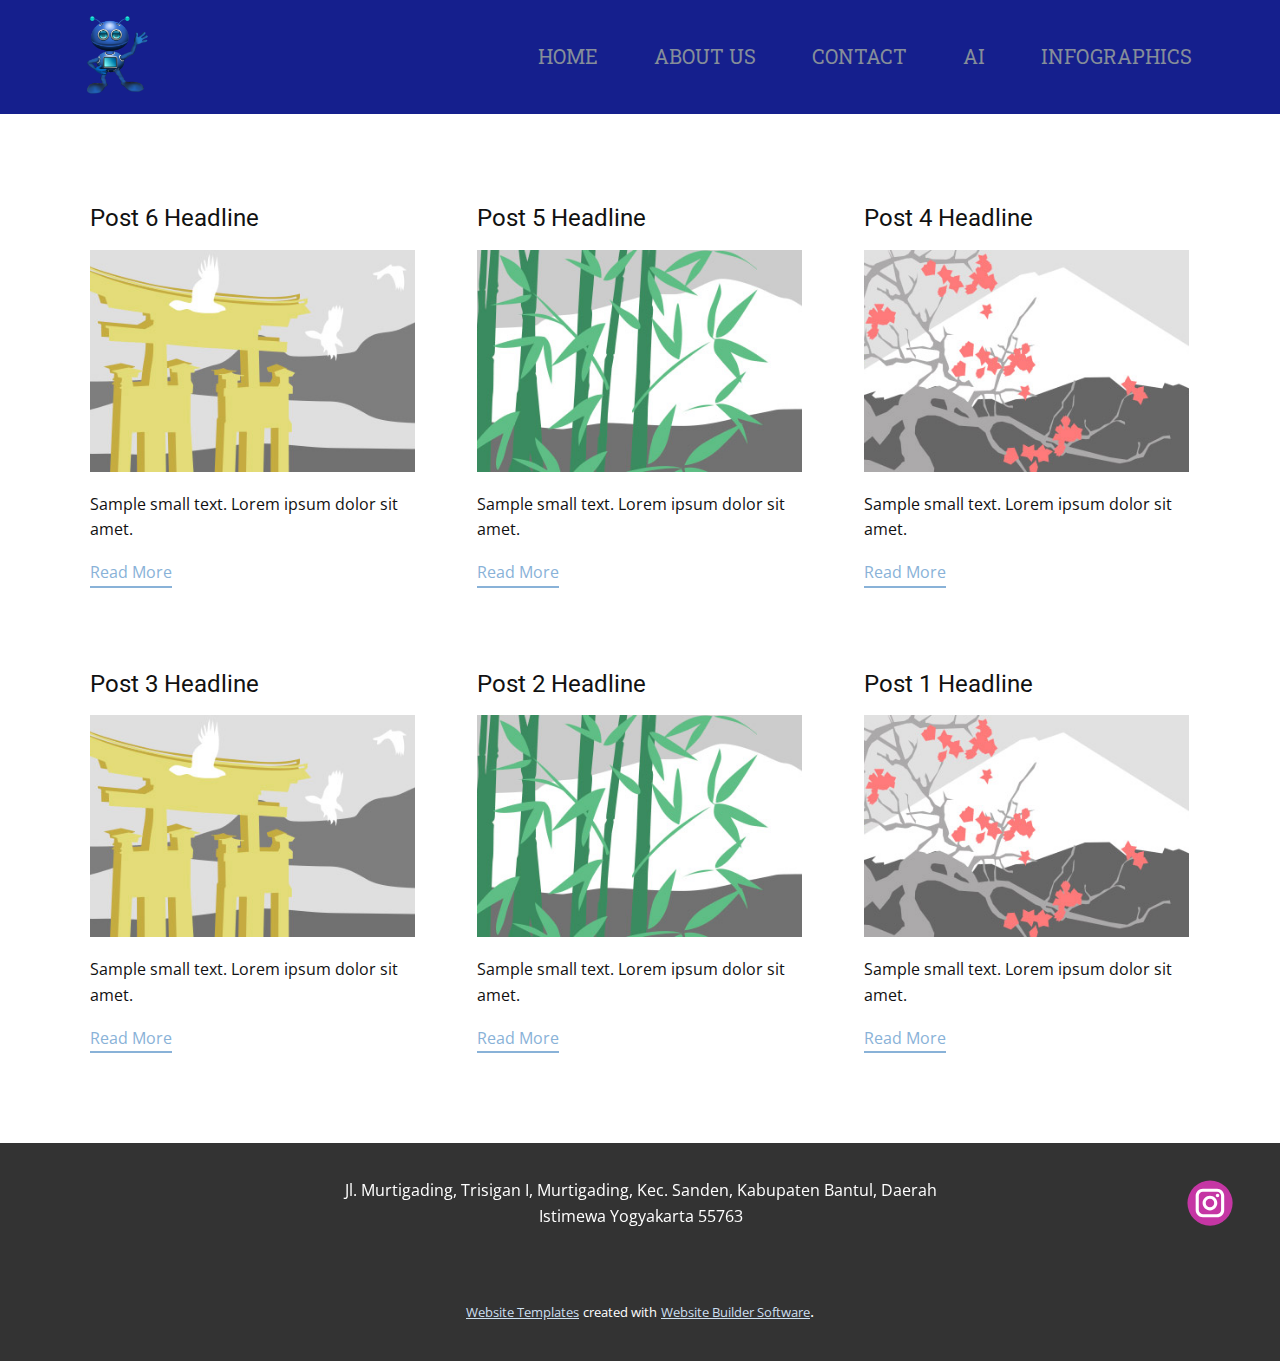
<file: blog/blog.html>
<!DOCTYPE html>
<html style="font-size: 16px;" lang="en"><head>
    <meta name="viewport" content="width=device-width, initial-scale=1.0">
    <meta charset="utf-8">
    <meta name="keywords" content="">
    <meta name="description" content="">
    <title>Blog</title>
    <link rel="stylesheet" href="../nicepage.css" media="screen">
<link rel="stylesheet" href="../Blog-Template.css" media="screen">
    <script class="u-script" type="text/javascript" src="../jquery.js" defer=""></script>
    <script class="u-script" type="text/javascript" src="../nicepage.js" defer=""></script>
    <meta name="generator" content="Nicepage 6.3.1, nicepage.com">
    <link id="u-theme-google-font" rel="stylesheet" href="https://fonts.googleapis.com/css?family=Roboto:100,100i,300,300i,400,400i,500,500i,700,700i,900,900i|Open+Sans:300,300i,400,400i,500,500i,600,600i,700,700i,800,800i">
    <link id="u-page-google-font" rel="stylesheet" href="https://fonts.googleapis.com/css?family=Roboto+Slab:100,200,300,400,500,600,700,800,900">
    
    
    
    <script type="application/ld+json">{
		"@context": "http://schema.org",
		"@type": "Organization",
		"name": "",
		"logo": "images/893d9cf432e4820efd6c5bdb74cbbd0d4109ba7993212397c93621480a1348f85658764d675fb7dfd6a65e758b4266143b15f790bf1050155ccf5e_1280.png",
		"sameAs": [
				"https://www.instagram.com/kirsasayota/"
		]
}</script>
    <meta name="theme-color" content="#89b2d8">
  <meta data-intl-tel-input-cdn-path="intlTelInput/"></head>
  <body data-path-to-root="./" data-include-products="false" class="u-body u-xl-mode" data-lang="en"><header class="u-clearfix u-custom-color-3 u-header u-header" id="sec-75b6"><div class="u-clearfix u-sheet u-sheet-1">
        <a href="https://nicepage.com" class="infinite u-image u-logo u-image-1" data-image-width="1260" data-image-height="1280" data-animation-name="tada" data-animation-duration="10000" data-animation-direction="" data-animation-delay="0">
          <img src="../images/893d9cf432e4820efd6c5bdb74cbbd0d4109ba7993212397c93621480a1348f85658764d675fb7dfd6a65e758b4266143b15f790bf1050155ccf5e_1280.png" class="u-logo-image u-logo-image-1">
        </a>
        <nav class="u-menu u-menu-mega u-offcanvas u-menu-1">
          <div class="menu-collapse" style="font-size: 1.25rem; letter-spacing: 0px; font-weight: 600; text-transform: uppercase;">
            <a class="u-button-style u-custom-left-right-menu-spacing u-custom-padding-bottom u-custom-text-active-color u-custom-text-color u-custom-text-hover-color u-custom-top-bottom-menu-spacing u-nav-link u-text-active-palette-1-base u-text-hover-palette-2-base" href="#">
              <svg class="u-svg-link" viewBox="0 0 24 24"><use xmlns:xlink="http://www.w3.org/1999/xlink" xlink:href="#menu-hamburger"></use></svg>
              <svg class="u-svg-content" version="1.1" id="menu-hamburger" viewBox="0 0 16 16" x="0px" y="0px" xmlns:xlink="http://www.w3.org/1999/xlink" xmlns="http://www.w3.org/2000/svg"><g><rect y="1" width="16" height="2"></rect><rect y="7" width="16" height="2"></rect><rect y="13" width="16" height="2"></rect>
</g></svg>
            </a>
          </div>
          <div class="u-custom-menu u-nav-container">
            <ul class="u-custom-font u-font-roboto-slab u-nav u-spacing-20 u-unstyled u-nav-1"><li class="u-nav-item"><a class="u-border-active-palette-1-base u-border-hover-palette-1-base u-button-style u-nav-link u-text-active-white u-text-hover-palette-3-light-1 u-text-palette-5-dark-1" href="../Home.html" style="padding: 12px 18px;">Home</a>
</li><li class="u-nav-item"><a class="u-border-active-palette-1-base u-border-hover-palette-1-base u-button-style u-nav-link u-text-active-white u-text-hover-palette-3-light-1 u-text-palette-5-dark-1" href="../About.html" style="padding: 12px 18px;">About Us</a>
</li><li class="u-nav-item"><a class="u-border-active-palette-1-base u-border-hover-palette-1-base u-button-style u-nav-link u-text-active-white u-text-hover-palette-3-light-1 u-text-palette-5-dark-1" href="https://sman1sanden.sch.id/" style="padding: 12px 18px;">Contact</a>
</li><li class="u-nav-item"><a class="u-border-active-palette-1-base u-border-hover-palette-1-base u-button-style u-nav-link u-text-active-white u-text-hover-palette-3-light-1 u-text-palette-5-dark-1" href="https://ditsmp.kemdikbud.go.id/mengenal-artificial-intelligence-teknologi-yang-akan-mengubah-kehidupan-manusia/" style="padding: 12px 18px;">AI</a>
</li><li class="u-nav-item"><a class="u-border-active-palette-1-base u-border-hover-palette-1-base u-button-style u-file-link u-nav-link u-text-active-white u-text-hover-palette-3-light-1 u-text-palette-5-dark-1" href="../files/GRAPICS.pdf" style="padding: 12px 18px;">INFOGRAPHICS</a>
</li></ul>
          </div>
          <div class="u-custom-menu u-nav-container-collapse">
            <div class="u-black u-container-style u-inner-container-layout u-opacity u-opacity-95 u-sidenav">
              <div class="u-inner-container-layout u-sidenav-overflow">
                <div class="u-menu-close"></div>
                <ul class="u-align-center u-nav u-popupmenu-items u-unstyled u-nav-2"><li class="u-nav-item"><a class="u-button-style u-nav-link" href="../Home.html">Home</a>
</li><li class="u-nav-item"><a class="u-button-style u-nav-link" href="../About.html">About Us</a>
</li><li class="u-nav-item"><a class="u-button-style u-nav-link" href="https://sman1sanden.sch.id/">Contact</a>
</li><li class="u-nav-item"><a class="u-button-style u-nav-link" href="https://ditsmp.kemdikbud.go.id/mengenal-artificial-intelligence-teknologi-yang-akan-mengubah-kehidupan-manusia/">AI</a>
</li><li class="u-nav-item"><a class="u-button-style u-file-link u-nav-link" href="../files/GRAPICS.pdf">INFOGRAPHICS</a>
</li></ul>
              </div>
            </div>
            <div class="u-black u-menu-overlay u-opacity u-opacity-70"></div>
          </div>
        </nav>
      </div></header>
    <section class="u-clearfix u-section-1" id="sec-51e8">
      <div class="u-clearfix u-sheet u-valign-middle u-sheet-1"><!--blog--><!--blog_options_json--><!--{"type":"Recent","source":"","tags":"","count":""}--><!--/blog_options_json-->
        <div class="u-blog u-expanded-width u-repeater u-repeater-1"><!--blog_post-->
          <div class="u-blog-post u-container-style u-repeater-item u-white u-repeater-item-1">
            <div class="u-container-layout u-similar-container u-valign-top u-container-layout-1"><!--blog_post_header-->
              <h4 class="u-blog-control u-text u-text-1">
                <a class="u-post-header-link" href="../blog/post-5.html">Post 6 Headline</a>
              </h4><!--/blog_post_header--><!--blog_post_image-->
              <a class="u-post-header-link" href="../blog/post-5.html"><img alt="" class="u-blog-control u-expanded-width u-image u-image-default u-image-1" src="../images/8ad73f3c.jpeg"></a><!--/blog_post_image--><!--blog_post_content-->
              <div class="u-blog-control u-post-content u-text u-text-2 fr-view">Sample small text. Lorem ipsum dolor sit amet.</div><!--/blog_post_content--><!--blog_post_readmore-->
              <a href="../blog/post-5.html" class="u-blog-control u-border-2 u-border-palette-1-base u-btn u-btn-rectangle u-button-style u-none u-btn-1"><!--blog_post_readmore_content--><!--options_json--><!--{"content":"","defaultValue":"Read More"}--><!--/options_json-->Read More<!--/blog_post_readmore_content--></a><!--/blog_post_readmore-->
            </div>
          </div><div class="u-blog-post u-container-style u-repeater-item u-video-cover u-white">
            <div class="u-container-layout u-similar-container u-valign-top u-container-layout-2"><!--blog_post_header-->
              <h4 class="u-blog-control u-text u-text-3">
                <a class="u-post-header-link" href="../blog/post-4.html">Post 5 Headline</a>
              </h4><!--/blog_post_header--><!--blog_post_image-->
              <a class="u-post-header-link" href="../blog/post-4.html"><img alt="" class="u-blog-control u-expanded-width u-image u-image-default u-image-2" src="../images/68f64b9d.jpeg"></a><!--/blog_post_image--><!--blog_post_content-->
              <div class="u-blog-control u-post-content u-text u-text-4 fr-view">Sample small text. Lorem ipsum dolor sit amet.</div><!--/blog_post_content--><!--blog_post_readmore-->
              <a href="../blog/post-4.html" class="u-blog-control u-border-2 u-border-palette-1-base u-btn u-btn-rectangle u-button-style u-none u-btn-2"><!--blog_post_readmore_content--><!--options_json--><!--{"content":"","defaultValue":"Read More"}--><!--/options_json-->Read More<!--/blog_post_readmore_content--></a><!--/blog_post_readmore-->
            </div>
          </div><div class="u-blog-post u-container-style u-repeater-item u-video-cover u-white">
            <div class="u-container-layout u-similar-container u-valign-top u-container-layout-3"><!--blog_post_header-->
              <h4 class="u-blog-control u-text u-text-5">
                <a class="u-post-header-link" href="../blog/post-3.html">Post 4 Headline</a>
              </h4><!--/blog_post_header--><!--blog_post_image-->
              <a class="u-post-header-link" href="../blog/post-3.html"><img alt="" class="u-blog-control u-expanded-width u-image u-image-default u-image-3" src="../images/0fd3416c.jpeg"></a><!--/blog_post_image--><!--blog_post_content-->
              <div class="u-blog-control u-post-content u-text u-text-6 fr-view">Sample small text. Lorem ipsum dolor sit amet.</div><!--/blog_post_content--><!--blog_post_readmore-->
              <a href="../blog/post-3.html" class="u-blog-control u-border-2 u-border-palette-1-base u-btn u-btn-rectangle u-button-style u-none u-btn-3"><!--blog_post_readmore_content--><!--options_json--><!--{"content":"","defaultValue":"Read More"}--><!--/options_json-->Read More<!--/blog_post_readmore_content--></a><!--/blog_post_readmore-->
            </div>
          </div><div class="u-blog-post u-container-style u-repeater-item u-white u-repeater-item-1">
            <div class="u-container-layout u-similar-container u-valign-top u-container-layout-1"><!--blog_post_header-->
              <h4 class="u-blog-control u-text u-text-1">
                <a class="u-post-header-link" href="../blog/post-2.html">Post 3 Headline</a>
              </h4><!--/blog_post_header--><!--blog_post_image-->
              <a class="u-post-header-link" href="../blog/post-2.html"><img alt="" class="u-blog-control u-expanded-width u-image u-image-default u-image-1" src="../images/8ad73f3c.jpeg"></a><!--/blog_post_image--><!--blog_post_content-->
              <div class="u-blog-control u-post-content u-text u-text-2 fr-view">Sample small text. Lorem ipsum dolor sit amet.</div><!--/blog_post_content--><!--blog_post_readmore-->
              <a href="../blog/post-2.html" class="u-blog-control u-border-2 u-border-palette-1-base u-btn u-btn-rectangle u-button-style u-none u-btn-1"><!--blog_post_readmore_content--><!--options_json--><!--{"content":"","defaultValue":"Read More"}--><!--/options_json-->Read More<!--/blog_post_readmore_content--></a><!--/blog_post_readmore-->
            </div>
          </div><div class="u-blog-post u-container-style u-repeater-item u-video-cover u-white">
            <div class="u-container-layout u-similar-container u-valign-top u-container-layout-2"><!--blog_post_header-->
              <h4 class="u-blog-control u-text u-text-3">
                <a class="u-post-header-link" href="../blog/post-1.html">Post 2 Headline</a>
              </h4><!--/blog_post_header--><!--blog_post_image-->
              <a class="u-post-header-link" href="../blog/post-1.html"><img alt="" class="u-blog-control u-expanded-width u-image u-image-default u-image-2" src="../images/68f64b9d.jpeg"></a><!--/blog_post_image--><!--blog_post_content-->
              <div class="u-blog-control u-post-content u-text u-text-4 fr-view">Sample small text. Lorem ipsum dolor sit amet.</div><!--/blog_post_content--><!--blog_post_readmore-->
              <a href="../blog/post-1.html" class="u-blog-control u-border-2 u-border-palette-1-base u-btn u-btn-rectangle u-button-style u-none u-btn-2"><!--blog_post_readmore_content--><!--options_json--><!--{"content":"","defaultValue":"Read More"}--><!--/options_json-->Read More<!--/blog_post_readmore_content--></a><!--/blog_post_readmore-->
            </div>
          </div><div class="u-blog-post u-container-style u-repeater-item u-video-cover u-white">
            <div class="u-container-layout u-similar-container u-valign-top u-container-layout-3"><!--blog_post_header-->
              <h4 class="u-blog-control u-text u-text-5">
                <a class="u-post-header-link" href="../blog/post.html">Post 1 Headline</a>
              </h4><!--/blog_post_header--><!--blog_post_image-->
              <a class="u-post-header-link" href="../blog/post.html"><img alt="" class="u-blog-control u-expanded-width u-image u-image-default u-image-3" src="../images/0fd3416c.jpeg"></a><!--/blog_post_image--><!--blog_post_content-->
              <div class="u-blog-control u-post-content u-text u-text-6 fr-view">Sample small text. Lorem ipsum dolor sit amet.</div><!--/blog_post_content--><!--blog_post_readmore-->
              <a href="../blog/post.html" class="u-blog-control u-border-2 u-border-palette-1-base u-btn u-btn-rectangle u-button-style u-none u-btn-3"><!--blog_post_readmore_content--><!--options_json--><!--{"content":"","defaultValue":"Read More"}--><!--/options_json-->Read More<!--/blog_post_readmore_content--></a><!--/blog_post_readmore-->
            </div>
          </div><!--/blog_post--><!--blog_post-->
          <!--/blog_post--><!--blog_post-->
          <!--/blog_post-->
        </div><!--/blog-->
      </div>
    </section>
    
    
    
    <footer class="u-align-center-md u-align-center-sm u-align-center-xs u-clearfix u-footer u-grey-80" id="sec-9346"><div class="u-clearfix u-sheet u-sheet-1">
        <p class="u-align-center-lg u-align-center-md u-align-center-xl u-text u-text-1" data-animation-name="pulse" data-animation-duration="10000" data-animation-direction=""> Jl. Murtigading, Trisigan I, Murtigading, Kec. Sanden, Kabupaten Bantul, Daerah Istimewa Yogyakarta 55763</p>
        <div class="u-align-left u-social-icons u-spacing-46 u-social-icons-1" data-animation-name="pulse" data-animation-duration="10000" data-animation-direction="">
          <a class="u-social-url" title="Instagram" href="https://www.instagram.com/kirsasayota/" rel="nofollow"><span class="u-icon u-social-icon u-social-instagram u-icon-1"><svg class="u-svg-link" preserveAspectRatio="xMidYMin slice" viewBox="0 0 112 112" style=""><use xmlns:xlink="http://www.w3.org/1999/xlink" xlink:href="#svg-6055"></use></svg><svg class="u-svg-content" viewBox="0 0 112 112" x="0" y="0" id="svg-6055"><circle fill="currentColor" cx="56.1" cy="56.1" r="55"></circle><path fill="#FFFFFF" d="M55.9,38.2c-9.9,0-17.9,8-17.9,17.9C38,66,46,74,55.9,74c9.9,0,17.9-8,17.9-17.9C73.8,46.2,65.8,38.2,55.9,38.2
      z M55.9,66.4c-5.7,0-10.3-4.6-10.3-10.3c-0.1-5.7,4.6-10.3,10.3-10.3c5.7,0,10.3,4.6,10.3,10.3C66.2,61.8,61.6,66.4,55.9,66.4z"></path><path fill="#FFFFFF" d="M74.3,33.5c-2.3,0-4.2,1.9-4.2,4.2s1.9,4.2,4.2,4.2s4.2-1.9,4.2-4.2S76.6,33.5,74.3,33.5z"></path><path fill="#FFFFFF" d="M73.1,21.3H38.6c-9.7,0-17.5,7.9-17.5,17.5v34.5c0,9.7,7.9,17.6,17.5,17.6h34.5c9.7,0,17.5-7.9,17.5-17.5V38.8
      C90.6,29.1,82.7,21.3,73.1,21.3z M83,73.3c0,5.5-4.5,9.9-9.9,9.9H38.6c-5.5,0-9.9-4.5-9.9-9.9V38.8c0-5.5,4.5-9.9,9.9-9.9h34.5
      c5.5,0,9.9,4.5,9.9,9.9V73.3z"></path></svg></span>
          </a>
        </div>
      </div></footer>
    <section class="u-backlink u-clearfix u-grey-80">
      <a class="u-link" href="https://nicepage.com/website-templates" target="_blank">
        <span>Website Templates</span>
      </a>
      <p class="u-text">
        <span>created with</span>
      </p>
      <a class="u-link" href="" target="_blank">
        <span>Website Builder Software</span>
      </a>. 
    </section>
  
</body></html>
</file>
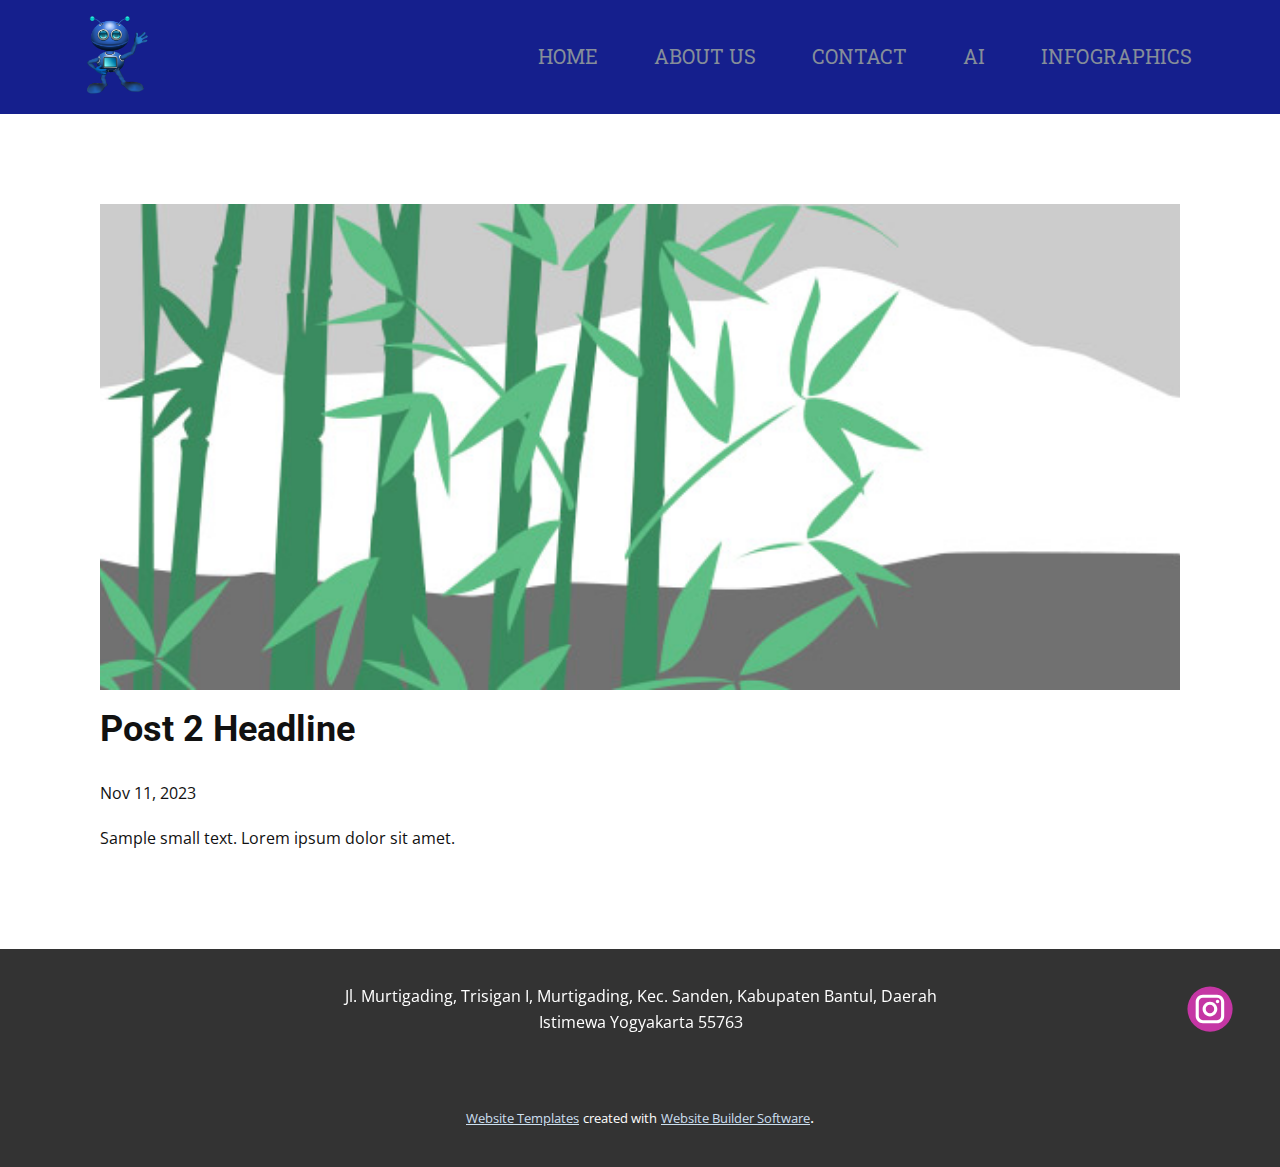
<file: blog/post-1.html>
<!DOCTYPE html>
<html style="font-size: 16px;" lang="en"><head>
    <meta name="viewport" content="width=device-width, initial-scale=1.0">
    <meta charset="utf-8">
    <meta name="keywords" content="Post 1 Headline">
    <meta name="description" content="">
    <title>Post 2 Headline</title>
    <link rel="stylesheet" href="../nicepage.css" media="screen">
<link rel="stylesheet" href="../Post-Template.css" media="screen">
    <script class="u-script" type="text/javascript" src="../jquery.js" defer=""></script>
    <script class="u-script" type="text/javascript" src="../nicepage.js" defer=""></script>
    <meta name="generator" content="Nicepage 6.3.1, nicepage.com">
    <link id="u-theme-google-font" rel="stylesheet" href="https://fonts.googleapis.com/css?family=Roboto:100,100i,300,300i,400,400i,500,500i,700,700i,900,900i|Open+Sans:300,300i,400,400i,500,500i,600,600i,700,700i,800,800i">
    <link id="u-page-google-font" rel="stylesheet" href="https://fonts.googleapis.com/css?family=Roboto+Slab:100,200,300,400,500,600,700,800,900">
    
    
    
    <script type="application/ld+json">{
		"@context": "http://schema.org",
		"@type": "Organization",
		"name": "",
		"logo": "images/893d9cf432e4820efd6c5bdb74cbbd0d4109ba7993212397c93621480a1348f85658764d675fb7dfd6a65e758b4266143b15f790bf1050155ccf5e_1280.png",
		"sameAs": [
				"https://www.instagram.com/kirsasayota/"
		]
}</script>
    <meta name="theme-color" content="#89b2d8">
  <meta data-intl-tel-input-cdn-path="intlTelInput/"></head>
  <body data-path-to-root="./" data-include-products="false" class="u-body u-xl-mode" data-lang="en"><header class="u-clearfix u-custom-color-3 u-header u-header" id="sec-75b6"><div class="u-clearfix u-sheet u-sheet-1">
        <a href="https://nicepage.com" class="infinite u-image u-logo u-image-1" data-image-width="1260" data-image-height="1280" data-animation-name="tada" data-animation-duration="10000" data-animation-direction="" data-animation-delay="0">
          <img src="../images/893d9cf432e4820efd6c5bdb74cbbd0d4109ba7993212397c93621480a1348f85658764d675fb7dfd6a65e758b4266143b15f790bf1050155ccf5e_1280.png" class="u-logo-image u-logo-image-1">
        </a>
        <nav class="u-menu u-menu-mega u-offcanvas u-menu-1">
          <div class="menu-collapse" style="font-size: 1.25rem; letter-spacing: 0px; font-weight: 600; text-transform: uppercase;">
            <a class="u-button-style u-custom-left-right-menu-spacing u-custom-padding-bottom u-custom-text-active-color u-custom-text-color u-custom-text-hover-color u-custom-top-bottom-menu-spacing u-nav-link u-text-active-palette-1-base u-text-hover-palette-2-base" href="#">
              <svg class="u-svg-link" viewBox="0 0 24 24"><use xmlns:xlink="http://www.w3.org/1999/xlink" xlink:href="#menu-hamburger"></use></svg>
              <svg class="u-svg-content" version="1.1" id="menu-hamburger" viewBox="0 0 16 16" x="0px" y="0px" xmlns:xlink="http://www.w3.org/1999/xlink" xmlns="http://www.w3.org/2000/svg"><g><rect y="1" width="16" height="2"></rect><rect y="7" width="16" height="2"></rect><rect y="13" width="16" height="2"></rect>
</g></svg>
            </a>
          </div>
          <div class="u-custom-menu u-nav-container">
            <ul class="u-custom-font u-font-roboto-slab u-nav u-spacing-20 u-unstyled u-nav-1"><li class="u-nav-item"><a class="u-border-active-palette-1-base u-border-hover-palette-1-base u-button-style u-nav-link u-text-active-white u-text-hover-palette-3-light-1 u-text-palette-5-dark-1" href="../Home.html" style="padding: 12px 18px;">Home</a>
</li><li class="u-nav-item"><a class="u-border-active-palette-1-base u-border-hover-palette-1-base u-button-style u-nav-link u-text-active-white u-text-hover-palette-3-light-1 u-text-palette-5-dark-1" href="../About.html" style="padding: 12px 18px;">About Us</a>
</li><li class="u-nav-item"><a class="u-border-active-palette-1-base u-border-hover-palette-1-base u-button-style u-nav-link u-text-active-white u-text-hover-palette-3-light-1 u-text-palette-5-dark-1" href="https://sman1sanden.sch.id/" style="padding: 12px 18px;">Contact</a>
</li><li class="u-nav-item"><a class="u-border-active-palette-1-base u-border-hover-palette-1-base u-button-style u-nav-link u-text-active-white u-text-hover-palette-3-light-1 u-text-palette-5-dark-1" href="https://ditsmp.kemdikbud.go.id/mengenal-artificial-intelligence-teknologi-yang-akan-mengubah-kehidupan-manusia/" style="padding: 12px 18px;">AI</a>
</li><li class="u-nav-item"><a class="u-border-active-palette-1-base u-border-hover-palette-1-base u-button-style u-file-link u-nav-link u-text-active-white u-text-hover-palette-3-light-1 u-text-palette-5-dark-1" href="../files/GRAPICS.pdf" style="padding: 12px 18px;">INFOGRAPHICS</a>
</li></ul>
          </div>
          <div class="u-custom-menu u-nav-container-collapse">
            <div class="u-black u-container-style u-inner-container-layout u-opacity u-opacity-95 u-sidenav">
              <div class="u-inner-container-layout u-sidenav-overflow">
                <div class="u-menu-close"></div>
                <ul class="u-align-center u-nav u-popupmenu-items u-unstyled u-nav-2"><li class="u-nav-item"><a class="u-button-style u-nav-link" href="../Home.html">Home</a>
</li><li class="u-nav-item"><a class="u-button-style u-nav-link" href="../About.html">About Us</a>
</li><li class="u-nav-item"><a class="u-button-style u-nav-link" href="https://sman1sanden.sch.id/">Contact</a>
</li><li class="u-nav-item"><a class="u-button-style u-nav-link" href="https://ditsmp.kemdikbud.go.id/mengenal-artificial-intelligence-teknologi-yang-akan-mengubah-kehidupan-manusia/">AI</a>
</li><li class="u-nav-item"><a class="u-button-style u-file-link u-nav-link" href="../files/GRAPICS.pdf">INFOGRAPHICS</a>
</li></ul>
              </div>
            </div>
            <div class="u-black u-menu-overlay u-opacity u-opacity-70"></div>
          </div>
        </nav>
      </div></header>
    <section class="u-align-center u-clearfix u-section-1" id="sec-53bf">
      <div class="u-clearfix u-sheet u-valign-middle-md u-valign-middle-sm u-valign-middle-xs u-sheet-1"><!--post_details--><!--post_details_options_json--><!--{"source":""}--><!--/post_details_options_json--><!--blog_post-->
        <div class="u-container-style u-expanded-width u-post-details u-post-details-1">
          <div class="u-container-layout u-valign-middle u-container-layout-1"><!--blog_post_image-->
            <img alt="" class="u-blog-control u-expanded-width u-image u-image-default u-image-1" src="../images/68f64b9d.jpeg"><!--/blog_post_image--><!--blog_post_header-->
            <h2 class="u-blog-control u-text u-text-1">Post 2 Headline</h2><!--/blog_post_header--><!--blog_post_metadata-->
            <div class="u-blog-control u-metadata u-metadata-1"><!--blog_post_metadata_date-->
              <span class="u-meta-date u-meta-icon">Nov 11, 2023</span><!--/blog_post_metadata_date--><!--blog_post_metadata_category-->
              <!--/blog_post_metadata_category--><!--blog_post_metadata_comments-->
              <!--/blog_post_metadata_comments-->
            </div><!--/blog_post_metadata--><!--blog_post_content-->
            <div class="u-align-justify u-blog-control u-post-content u-text u-text-2 fr-view">
  Sample small text. Lorem ipsum dolor sit amet.
  </div><!--/blog_post_content-->
          </div>
        </div><!--/blog_post--><!--/post_details-->
      </div>
    </section>
    
    
    
    <footer class="u-align-center-md u-align-center-sm u-align-center-xs u-clearfix u-footer u-grey-80" id="sec-9346"><div class="u-clearfix u-sheet u-sheet-1">
        <p class="u-align-center-lg u-align-center-md u-align-center-xl u-text u-text-1" data-animation-name="pulse" data-animation-duration="10000" data-animation-direction=""> Jl. Murtigading, Trisigan I, Murtigading, Kec. Sanden, Kabupaten Bantul, Daerah Istimewa Yogyakarta 55763</p>
        <div class="u-align-left u-social-icons u-spacing-46 u-social-icons-1" data-animation-name="pulse" data-animation-duration="10000" data-animation-direction="">
          <a class="u-social-url" title="Instagram" href="https://www.instagram.com/kirsasayota/" rel="nofollow"><span class="u-icon u-social-icon u-social-instagram u-icon-1"><svg class="u-svg-link" preserveAspectRatio="xMidYMin slice" viewBox="0 0 112 112" style=""><use xmlns:xlink="http://www.w3.org/1999/xlink" xlink:href="#svg-6055"></use></svg><svg class="u-svg-content" viewBox="0 0 112 112" x="0" y="0" id="svg-6055"><circle fill="currentColor" cx="56.1" cy="56.1" r="55"></circle><path fill="#FFFFFF" d="M55.9,38.2c-9.9,0-17.9,8-17.9,17.9C38,66,46,74,55.9,74c9.9,0,17.9-8,17.9-17.9C73.8,46.2,65.8,38.2,55.9,38.2
      z M55.9,66.4c-5.7,0-10.3-4.6-10.3-10.3c-0.1-5.7,4.6-10.3,10.3-10.3c5.7,0,10.3,4.6,10.3,10.3C66.2,61.8,61.6,66.4,55.9,66.4z"></path><path fill="#FFFFFF" d="M74.3,33.5c-2.3,0-4.2,1.9-4.2,4.2s1.9,4.2,4.2,4.2s4.2-1.9,4.2-4.2S76.6,33.5,74.3,33.5z"></path><path fill="#FFFFFF" d="M73.1,21.3H38.6c-9.7,0-17.5,7.9-17.5,17.5v34.5c0,9.7,7.9,17.6,17.5,17.6h34.5c9.7,0,17.5-7.9,17.5-17.5V38.8
      C90.6,29.1,82.7,21.3,73.1,21.3z M83,73.3c0,5.5-4.5,9.9-9.9,9.9H38.6c-5.5,0-9.9-4.5-9.9-9.9V38.8c0-5.5,4.5-9.9,9.9-9.9h34.5
      c5.5,0,9.9,4.5,9.9,9.9V73.3z"></path></svg></span>
          </a>
        </div>
      </div></footer>
    <section class="u-backlink u-clearfix u-grey-80">
      <a class="u-link" href="https://nicepage.com/website-templates" target="_blank">
        <span>Website Templates</span>
      </a>
      <p class="u-text">
        <span>created with</span>
      </p>
      <a class="u-link" href="" target="_blank">
        <span>Website Builder Software</span>
      </a>. 
    </section>
  
</body></html>
</file>
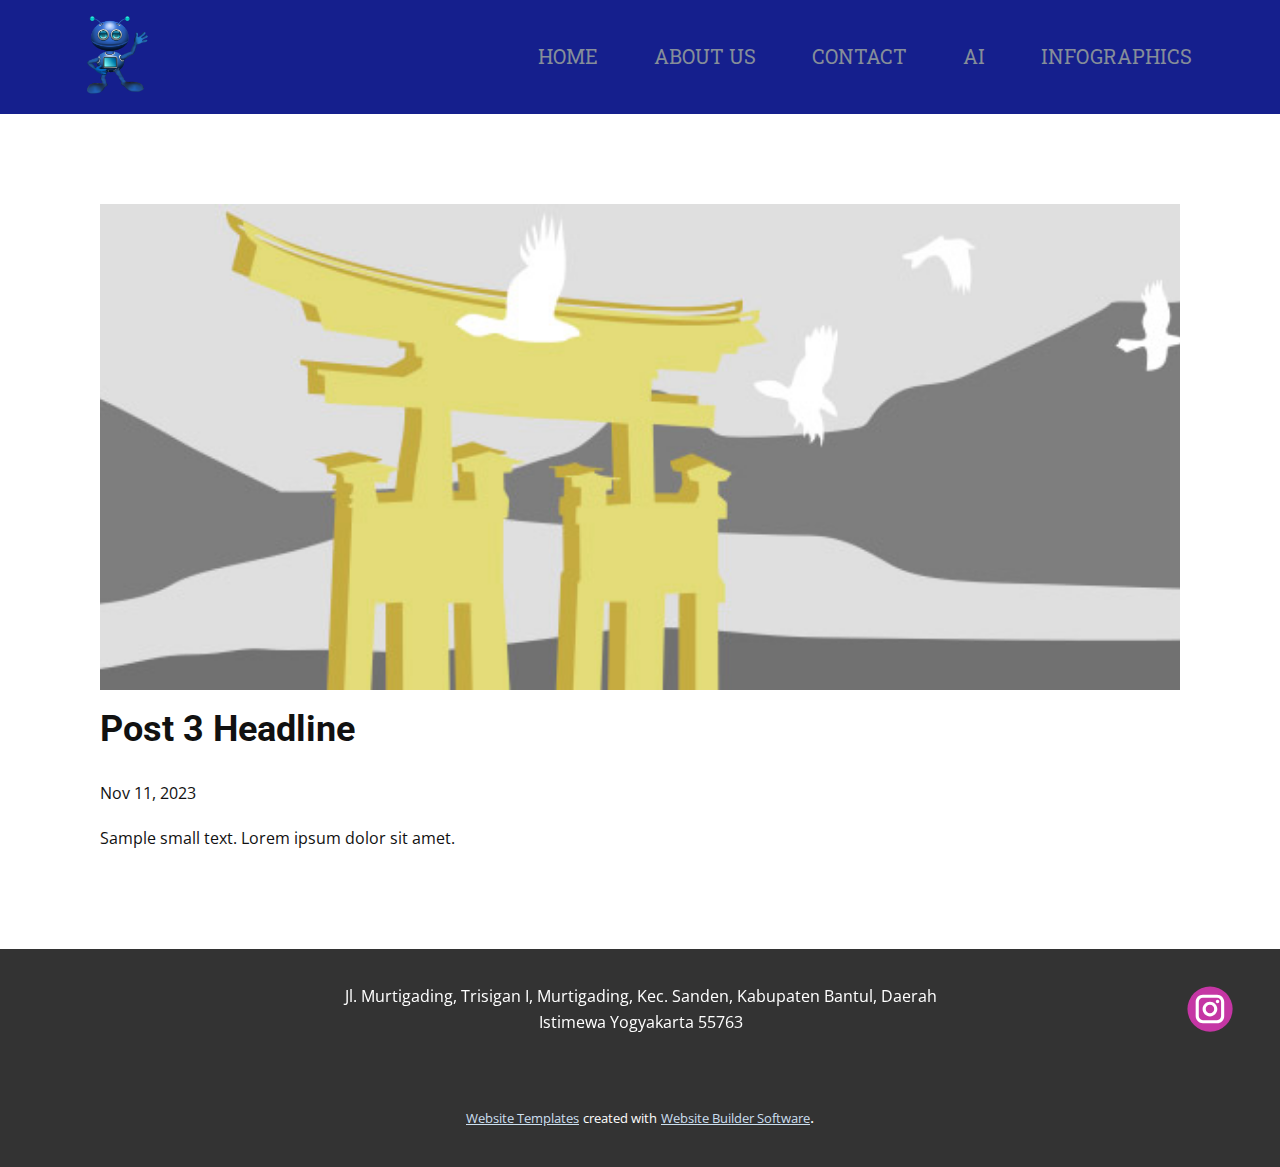
<file: blog/post-2.html>
<!DOCTYPE html>
<html style="font-size: 16px;" lang="en"><head>
    <meta name="viewport" content="width=device-width, initial-scale=1.0">
    <meta charset="utf-8">
    <meta name="keywords" content="Post 1 Headline">
    <meta name="description" content="">
    <title>Post 3 Headline</title>
    <link rel="stylesheet" href="../nicepage.css" media="screen">
<link rel="stylesheet" href="../Post-Template.css" media="screen">
    <script class="u-script" type="text/javascript" src="../jquery.js" defer=""></script>
    <script class="u-script" type="text/javascript" src="../nicepage.js" defer=""></script>
    <meta name="generator" content="Nicepage 6.3.1, nicepage.com">
    <link id="u-theme-google-font" rel="stylesheet" href="https://fonts.googleapis.com/css?family=Roboto:100,100i,300,300i,400,400i,500,500i,700,700i,900,900i|Open+Sans:300,300i,400,400i,500,500i,600,600i,700,700i,800,800i">
    <link id="u-page-google-font" rel="stylesheet" href="https://fonts.googleapis.com/css?family=Roboto+Slab:100,200,300,400,500,600,700,800,900">
    
    
    
    <script type="application/ld+json">{
		"@context": "http://schema.org",
		"@type": "Organization",
		"name": "",
		"logo": "images/893d9cf432e4820efd6c5bdb74cbbd0d4109ba7993212397c93621480a1348f85658764d675fb7dfd6a65e758b4266143b15f790bf1050155ccf5e_1280.png",
		"sameAs": [
				"https://www.instagram.com/kirsasayota/"
		]
}</script>
    <meta name="theme-color" content="#89b2d8">
  <meta data-intl-tel-input-cdn-path="intlTelInput/"></head>
  <body data-path-to-root="./" data-include-products="false" class="u-body u-xl-mode" data-lang="en"><header class="u-clearfix u-custom-color-3 u-header u-header" id="sec-75b6"><div class="u-clearfix u-sheet u-sheet-1">
        <a href="https://nicepage.com" class="infinite u-image u-logo u-image-1" data-image-width="1260" data-image-height="1280" data-animation-name="tada" data-animation-duration="10000" data-animation-direction="" data-animation-delay="0">
          <img src="../images/893d9cf432e4820efd6c5bdb74cbbd0d4109ba7993212397c93621480a1348f85658764d675fb7dfd6a65e758b4266143b15f790bf1050155ccf5e_1280.png" class="u-logo-image u-logo-image-1">
        </a>
        <nav class="u-menu u-menu-mega u-offcanvas u-menu-1">
          <div class="menu-collapse" style="font-size: 1.25rem; letter-spacing: 0px; font-weight: 600; text-transform: uppercase;">
            <a class="u-button-style u-custom-left-right-menu-spacing u-custom-padding-bottom u-custom-text-active-color u-custom-text-color u-custom-text-hover-color u-custom-top-bottom-menu-spacing u-nav-link u-text-active-palette-1-base u-text-hover-palette-2-base" href="#">
              <svg class="u-svg-link" viewBox="0 0 24 24"><use xmlns:xlink="http://www.w3.org/1999/xlink" xlink:href="#menu-hamburger"></use></svg>
              <svg class="u-svg-content" version="1.1" id="menu-hamburger" viewBox="0 0 16 16" x="0px" y="0px" xmlns:xlink="http://www.w3.org/1999/xlink" xmlns="http://www.w3.org/2000/svg"><g><rect y="1" width="16" height="2"></rect><rect y="7" width="16" height="2"></rect><rect y="13" width="16" height="2"></rect>
</g></svg>
            </a>
          </div>
          <div class="u-custom-menu u-nav-container">
            <ul class="u-custom-font u-font-roboto-slab u-nav u-spacing-20 u-unstyled u-nav-1"><li class="u-nav-item"><a class="u-border-active-palette-1-base u-border-hover-palette-1-base u-button-style u-nav-link u-text-active-white u-text-hover-palette-3-light-1 u-text-palette-5-dark-1" href="../Home.html" style="padding: 12px 18px;">Home</a>
</li><li class="u-nav-item"><a class="u-border-active-palette-1-base u-border-hover-palette-1-base u-button-style u-nav-link u-text-active-white u-text-hover-palette-3-light-1 u-text-palette-5-dark-1" href="../About.html" style="padding: 12px 18px;">About Us</a>
</li><li class="u-nav-item"><a class="u-border-active-palette-1-base u-border-hover-palette-1-base u-button-style u-nav-link u-text-active-white u-text-hover-palette-3-light-1 u-text-palette-5-dark-1" href="https://sman1sanden.sch.id/" style="padding: 12px 18px;">Contact</a>
</li><li class="u-nav-item"><a class="u-border-active-palette-1-base u-border-hover-palette-1-base u-button-style u-nav-link u-text-active-white u-text-hover-palette-3-light-1 u-text-palette-5-dark-1" href="https://ditsmp.kemdikbud.go.id/mengenal-artificial-intelligence-teknologi-yang-akan-mengubah-kehidupan-manusia/" style="padding: 12px 18px;">AI</a>
</li><li class="u-nav-item"><a class="u-border-active-palette-1-base u-border-hover-palette-1-base u-button-style u-file-link u-nav-link u-text-active-white u-text-hover-palette-3-light-1 u-text-palette-5-dark-1" href="../files/GRAPICS.pdf" style="padding: 12px 18px;">INFOGRAPHICS</a>
</li></ul>
          </div>
          <div class="u-custom-menu u-nav-container-collapse">
            <div class="u-black u-container-style u-inner-container-layout u-opacity u-opacity-95 u-sidenav">
              <div class="u-inner-container-layout u-sidenav-overflow">
                <div class="u-menu-close"></div>
                <ul class="u-align-center u-nav u-popupmenu-items u-unstyled u-nav-2"><li class="u-nav-item"><a class="u-button-style u-nav-link" href="../Home.html">Home</a>
</li><li class="u-nav-item"><a class="u-button-style u-nav-link" href="../About.html">About Us</a>
</li><li class="u-nav-item"><a class="u-button-style u-nav-link" href="https://sman1sanden.sch.id/">Contact</a>
</li><li class="u-nav-item"><a class="u-button-style u-nav-link" href="https://ditsmp.kemdikbud.go.id/mengenal-artificial-intelligence-teknologi-yang-akan-mengubah-kehidupan-manusia/">AI</a>
</li><li class="u-nav-item"><a class="u-button-style u-file-link u-nav-link" href="../files/GRAPICS.pdf">INFOGRAPHICS</a>
</li></ul>
              </div>
            </div>
            <div class="u-black u-menu-overlay u-opacity u-opacity-70"></div>
          </div>
        </nav>
      </div></header>
    <section class="u-align-center u-clearfix u-section-1" id="sec-53bf">
      <div class="u-clearfix u-sheet u-valign-middle-md u-valign-middle-sm u-valign-middle-xs u-sheet-1"><!--post_details--><!--post_details_options_json--><!--{"source":""}--><!--/post_details_options_json--><!--blog_post-->
        <div class="u-container-style u-expanded-width u-post-details u-post-details-1">
          <div class="u-container-layout u-valign-middle u-container-layout-1"><!--blog_post_image-->
            <img alt="" class="u-blog-control u-expanded-width u-image u-image-default u-image-1" src="../images/8ad73f3c.jpeg"><!--/blog_post_image--><!--blog_post_header-->
            <h2 class="u-blog-control u-text u-text-1">Post 3 Headline</h2><!--/blog_post_header--><!--blog_post_metadata-->
            <div class="u-blog-control u-metadata u-metadata-1"><!--blog_post_metadata_date-->
              <span class="u-meta-date u-meta-icon">Nov 11, 2023</span><!--/blog_post_metadata_date--><!--blog_post_metadata_category-->
              <!--/blog_post_metadata_category--><!--blog_post_metadata_comments-->
              <!--/blog_post_metadata_comments-->
            </div><!--/blog_post_metadata--><!--blog_post_content-->
            <div class="u-align-justify u-blog-control u-post-content u-text u-text-2 fr-view">
  Sample small text. Lorem ipsum dolor sit amet.
  </div><!--/blog_post_content-->
          </div>
        </div><!--/blog_post--><!--/post_details-->
      </div>
    </section>
    
    
    
    <footer class="u-align-center-md u-align-center-sm u-align-center-xs u-clearfix u-footer u-grey-80" id="sec-9346"><div class="u-clearfix u-sheet u-sheet-1">
        <p class="u-align-center-lg u-align-center-md u-align-center-xl u-text u-text-1" data-animation-name="pulse" data-animation-duration="10000" data-animation-direction=""> Jl. Murtigading, Trisigan I, Murtigading, Kec. Sanden, Kabupaten Bantul, Daerah Istimewa Yogyakarta 55763</p>
        <div class="u-align-left u-social-icons u-spacing-46 u-social-icons-1" data-animation-name="pulse" data-animation-duration="10000" data-animation-direction="">
          <a class="u-social-url" title="Instagram" href="https://www.instagram.com/kirsasayota/" rel="nofollow"><span class="u-icon u-social-icon u-social-instagram u-icon-1"><svg class="u-svg-link" preserveAspectRatio="xMidYMin slice" viewBox="0 0 112 112" style=""><use xmlns:xlink="http://www.w3.org/1999/xlink" xlink:href="#svg-6055"></use></svg><svg class="u-svg-content" viewBox="0 0 112 112" x="0" y="0" id="svg-6055"><circle fill="currentColor" cx="56.1" cy="56.1" r="55"></circle><path fill="#FFFFFF" d="M55.9,38.2c-9.9,0-17.9,8-17.9,17.9C38,66,46,74,55.9,74c9.9,0,17.9-8,17.9-17.9C73.8,46.2,65.8,38.2,55.9,38.2
      z M55.9,66.4c-5.7,0-10.3-4.6-10.3-10.3c-0.1-5.7,4.6-10.3,10.3-10.3c5.7,0,10.3,4.6,10.3,10.3C66.2,61.8,61.6,66.4,55.9,66.4z"></path><path fill="#FFFFFF" d="M74.3,33.5c-2.3,0-4.2,1.9-4.2,4.2s1.9,4.2,4.2,4.2s4.2-1.9,4.2-4.2S76.6,33.5,74.3,33.5z"></path><path fill="#FFFFFF" d="M73.1,21.3H38.6c-9.7,0-17.5,7.9-17.5,17.5v34.5c0,9.7,7.9,17.6,17.5,17.6h34.5c9.7,0,17.5-7.9,17.5-17.5V38.8
      C90.6,29.1,82.7,21.3,73.1,21.3z M83,73.3c0,5.5-4.5,9.9-9.9,9.9H38.6c-5.5,0-9.9-4.5-9.9-9.9V38.8c0-5.5,4.5-9.9,9.9-9.9h34.5
      c5.5,0,9.9,4.5,9.9,9.9V73.3z"></path></svg></span>
          </a>
        </div>
      </div></footer>
    <section class="u-backlink u-clearfix u-grey-80">
      <a class="u-link" href="https://nicepage.com/website-templates" target="_blank">
        <span>Website Templates</span>
      </a>
      <p class="u-text">
        <span>created with</span>
      </p>
      <a class="u-link" href="" target="_blank">
        <span>Website Builder Software</span>
      </a>. 
    </section>
  
</body></html>
</file>
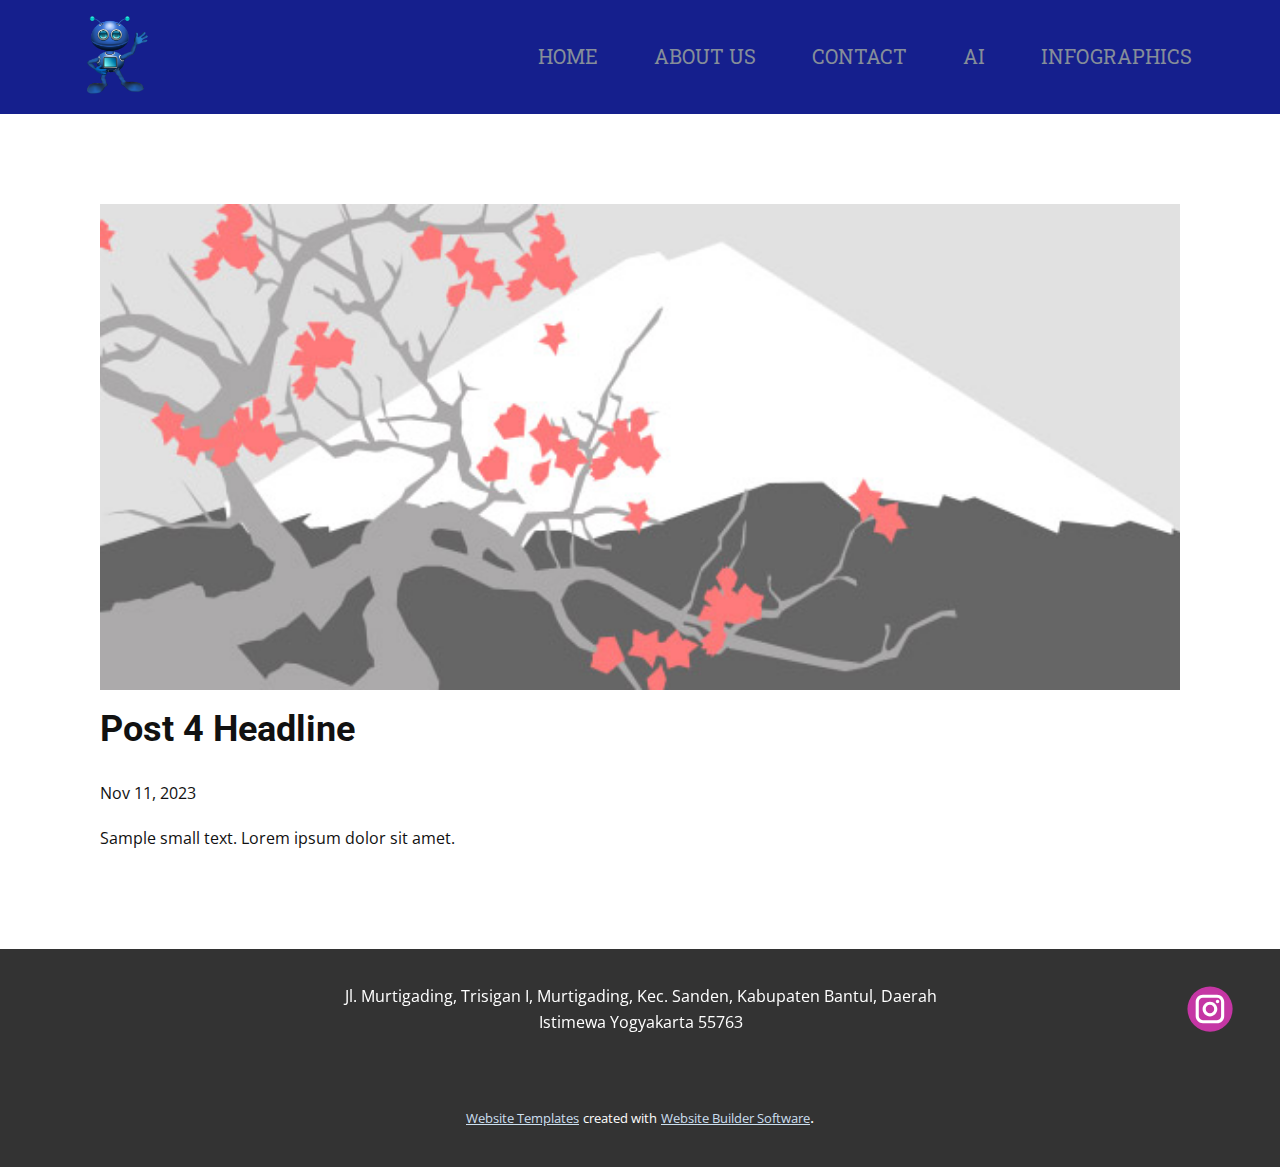
<file: blog/post-3.html>
<!DOCTYPE html>
<html style="font-size: 16px;" lang="en"><head>
    <meta name="viewport" content="width=device-width, initial-scale=1.0">
    <meta charset="utf-8">
    <meta name="keywords" content="Post 1 Headline">
    <meta name="description" content="">
    <title>Post 4 Headline</title>
    <link rel="stylesheet" href="../nicepage.css" media="screen">
<link rel="stylesheet" href="../Post-Template.css" media="screen">
    <script class="u-script" type="text/javascript" src="../jquery.js" defer=""></script>
    <script class="u-script" type="text/javascript" src="../nicepage.js" defer=""></script>
    <meta name="generator" content="Nicepage 6.3.1, nicepage.com">
    <link id="u-theme-google-font" rel="stylesheet" href="https://fonts.googleapis.com/css?family=Roboto:100,100i,300,300i,400,400i,500,500i,700,700i,900,900i|Open+Sans:300,300i,400,400i,500,500i,600,600i,700,700i,800,800i">
    <link id="u-page-google-font" rel="stylesheet" href="https://fonts.googleapis.com/css?family=Roboto+Slab:100,200,300,400,500,600,700,800,900">
    
    
    
    <script type="application/ld+json">{
		"@context": "http://schema.org",
		"@type": "Organization",
		"name": "",
		"logo": "images/893d9cf432e4820efd6c5bdb74cbbd0d4109ba7993212397c93621480a1348f85658764d675fb7dfd6a65e758b4266143b15f790bf1050155ccf5e_1280.png",
		"sameAs": [
				"https://www.instagram.com/kirsasayota/"
		]
}</script>
    <meta name="theme-color" content="#89b2d8">
  <meta data-intl-tel-input-cdn-path="intlTelInput/"></head>
  <body data-path-to-root="./" data-include-products="false" class="u-body u-xl-mode" data-lang="en"><header class="u-clearfix u-custom-color-3 u-header u-header" id="sec-75b6"><div class="u-clearfix u-sheet u-sheet-1">
        <a href="https://nicepage.com" class="infinite u-image u-logo u-image-1" data-image-width="1260" data-image-height="1280" data-animation-name="tada" data-animation-duration="10000" data-animation-direction="" data-animation-delay="0">
          <img src="../images/893d9cf432e4820efd6c5bdb74cbbd0d4109ba7993212397c93621480a1348f85658764d675fb7dfd6a65e758b4266143b15f790bf1050155ccf5e_1280.png" class="u-logo-image u-logo-image-1">
        </a>
        <nav class="u-menu u-menu-mega u-offcanvas u-menu-1">
          <div class="menu-collapse" style="font-size: 1.25rem; letter-spacing: 0px; font-weight: 600; text-transform: uppercase;">
            <a class="u-button-style u-custom-left-right-menu-spacing u-custom-padding-bottom u-custom-text-active-color u-custom-text-color u-custom-text-hover-color u-custom-top-bottom-menu-spacing u-nav-link u-text-active-palette-1-base u-text-hover-palette-2-base" href="#">
              <svg class="u-svg-link" viewBox="0 0 24 24"><use xmlns:xlink="http://www.w3.org/1999/xlink" xlink:href="#menu-hamburger"></use></svg>
              <svg class="u-svg-content" version="1.1" id="menu-hamburger" viewBox="0 0 16 16" x="0px" y="0px" xmlns:xlink="http://www.w3.org/1999/xlink" xmlns="http://www.w3.org/2000/svg"><g><rect y="1" width="16" height="2"></rect><rect y="7" width="16" height="2"></rect><rect y="13" width="16" height="2"></rect>
</g></svg>
            </a>
          </div>
          <div class="u-custom-menu u-nav-container">
            <ul class="u-custom-font u-font-roboto-slab u-nav u-spacing-20 u-unstyled u-nav-1"><li class="u-nav-item"><a class="u-border-active-palette-1-base u-border-hover-palette-1-base u-button-style u-nav-link u-text-active-white u-text-hover-palette-3-light-1 u-text-palette-5-dark-1" href="../Home.html" style="padding: 12px 18px;">Home</a>
</li><li class="u-nav-item"><a class="u-border-active-palette-1-base u-border-hover-palette-1-base u-button-style u-nav-link u-text-active-white u-text-hover-palette-3-light-1 u-text-palette-5-dark-1" href="../About.html" style="padding: 12px 18px;">About Us</a>
</li><li class="u-nav-item"><a class="u-border-active-palette-1-base u-border-hover-palette-1-base u-button-style u-nav-link u-text-active-white u-text-hover-palette-3-light-1 u-text-palette-5-dark-1" href="https://sman1sanden.sch.id/" style="padding: 12px 18px;">Contact</a>
</li><li class="u-nav-item"><a class="u-border-active-palette-1-base u-border-hover-palette-1-base u-button-style u-nav-link u-text-active-white u-text-hover-palette-3-light-1 u-text-palette-5-dark-1" href="https://ditsmp.kemdikbud.go.id/mengenal-artificial-intelligence-teknologi-yang-akan-mengubah-kehidupan-manusia/" style="padding: 12px 18px;">AI</a>
</li><li class="u-nav-item"><a class="u-border-active-palette-1-base u-border-hover-palette-1-base u-button-style u-file-link u-nav-link u-text-active-white u-text-hover-palette-3-light-1 u-text-palette-5-dark-1" href="../files/GRAPICS.pdf" style="padding: 12px 18px;">INFOGRAPHICS</a>
</li></ul>
          </div>
          <div class="u-custom-menu u-nav-container-collapse">
            <div class="u-black u-container-style u-inner-container-layout u-opacity u-opacity-95 u-sidenav">
              <div class="u-inner-container-layout u-sidenav-overflow">
                <div class="u-menu-close"></div>
                <ul class="u-align-center u-nav u-popupmenu-items u-unstyled u-nav-2"><li class="u-nav-item"><a class="u-button-style u-nav-link" href="../Home.html">Home</a>
</li><li class="u-nav-item"><a class="u-button-style u-nav-link" href="../About.html">About Us</a>
</li><li class="u-nav-item"><a class="u-button-style u-nav-link" href="https://sman1sanden.sch.id/">Contact</a>
</li><li class="u-nav-item"><a class="u-button-style u-nav-link" href="https://ditsmp.kemdikbud.go.id/mengenal-artificial-intelligence-teknologi-yang-akan-mengubah-kehidupan-manusia/">AI</a>
</li><li class="u-nav-item"><a class="u-button-style u-file-link u-nav-link" href="../files/GRAPICS.pdf">INFOGRAPHICS</a>
</li></ul>
              </div>
            </div>
            <div class="u-black u-menu-overlay u-opacity u-opacity-70"></div>
          </div>
        </nav>
      </div></header>
    <section class="u-align-center u-clearfix u-section-1" id="sec-53bf">
      <div class="u-clearfix u-sheet u-valign-middle-md u-valign-middle-sm u-valign-middle-xs u-sheet-1"><!--post_details--><!--post_details_options_json--><!--{"source":""}--><!--/post_details_options_json--><!--blog_post-->
        <div class="u-container-style u-expanded-width u-post-details u-post-details-1">
          <div class="u-container-layout u-valign-middle u-container-layout-1"><!--blog_post_image-->
            <img alt="" class="u-blog-control u-expanded-width u-image u-image-default u-image-1" src="../images/0fd3416c.jpeg"><!--/blog_post_image--><!--blog_post_header-->
            <h2 class="u-blog-control u-text u-text-1">Post 4 Headline</h2><!--/blog_post_header--><!--blog_post_metadata-->
            <div class="u-blog-control u-metadata u-metadata-1"><!--blog_post_metadata_date-->
              <span class="u-meta-date u-meta-icon">Nov 11, 2023</span><!--/blog_post_metadata_date--><!--blog_post_metadata_category-->
              <!--/blog_post_metadata_category--><!--blog_post_metadata_comments-->
              <!--/blog_post_metadata_comments-->
            </div><!--/blog_post_metadata--><!--blog_post_content-->
            <div class="u-align-justify u-blog-control u-post-content u-text u-text-2 fr-view">
  Sample small text. Lorem ipsum dolor sit amet.
  </div><!--/blog_post_content-->
          </div>
        </div><!--/blog_post--><!--/post_details-->
      </div>
    </section>
    
    
    
    <footer class="u-align-center-md u-align-center-sm u-align-center-xs u-clearfix u-footer u-grey-80" id="sec-9346"><div class="u-clearfix u-sheet u-sheet-1">
        <p class="u-align-center-lg u-align-center-md u-align-center-xl u-text u-text-1" data-animation-name="pulse" data-animation-duration="10000" data-animation-direction=""> Jl. Murtigading, Trisigan I, Murtigading, Kec. Sanden, Kabupaten Bantul, Daerah Istimewa Yogyakarta 55763</p>
        <div class="u-align-left u-social-icons u-spacing-46 u-social-icons-1" data-animation-name="pulse" data-animation-duration="10000" data-animation-direction="">
          <a class="u-social-url" title="Instagram" href="https://www.instagram.com/kirsasayota/" rel="nofollow"><span class="u-icon u-social-icon u-social-instagram u-icon-1"><svg class="u-svg-link" preserveAspectRatio="xMidYMin slice" viewBox="0 0 112 112" style=""><use xmlns:xlink="http://www.w3.org/1999/xlink" xlink:href="#svg-6055"></use></svg><svg class="u-svg-content" viewBox="0 0 112 112" x="0" y="0" id="svg-6055"><circle fill="currentColor" cx="56.1" cy="56.1" r="55"></circle><path fill="#FFFFFF" d="M55.9,38.2c-9.9,0-17.9,8-17.9,17.9C38,66,46,74,55.9,74c9.9,0,17.9-8,17.9-17.9C73.8,46.2,65.8,38.2,55.9,38.2
      z M55.9,66.4c-5.7,0-10.3-4.6-10.3-10.3c-0.1-5.7,4.6-10.3,10.3-10.3c5.7,0,10.3,4.6,10.3,10.3C66.2,61.8,61.6,66.4,55.9,66.4z"></path><path fill="#FFFFFF" d="M74.3,33.5c-2.3,0-4.2,1.9-4.2,4.2s1.9,4.2,4.2,4.2s4.2-1.9,4.2-4.2S76.6,33.5,74.3,33.5z"></path><path fill="#FFFFFF" d="M73.1,21.3H38.6c-9.7,0-17.5,7.9-17.5,17.5v34.5c0,9.7,7.9,17.6,17.5,17.6h34.5c9.7,0,17.5-7.9,17.5-17.5V38.8
      C90.6,29.1,82.7,21.3,73.1,21.3z M83,73.3c0,5.5-4.5,9.9-9.9,9.9H38.6c-5.5,0-9.9-4.5-9.9-9.9V38.8c0-5.5,4.5-9.9,9.9-9.9h34.5
      c5.5,0,9.9,4.5,9.9,9.9V73.3z"></path></svg></span>
          </a>
        </div>
      </div></footer>
    <section class="u-backlink u-clearfix u-grey-80">
      <a class="u-link" href="https://nicepage.com/website-templates" target="_blank">
        <span>Website Templates</span>
      </a>
      <p class="u-text">
        <span>created with</span>
      </p>
      <a class="u-link" href="" target="_blank">
        <span>Website Builder Software</span>
      </a>. 
    </section>
  
</body></html>
</file>
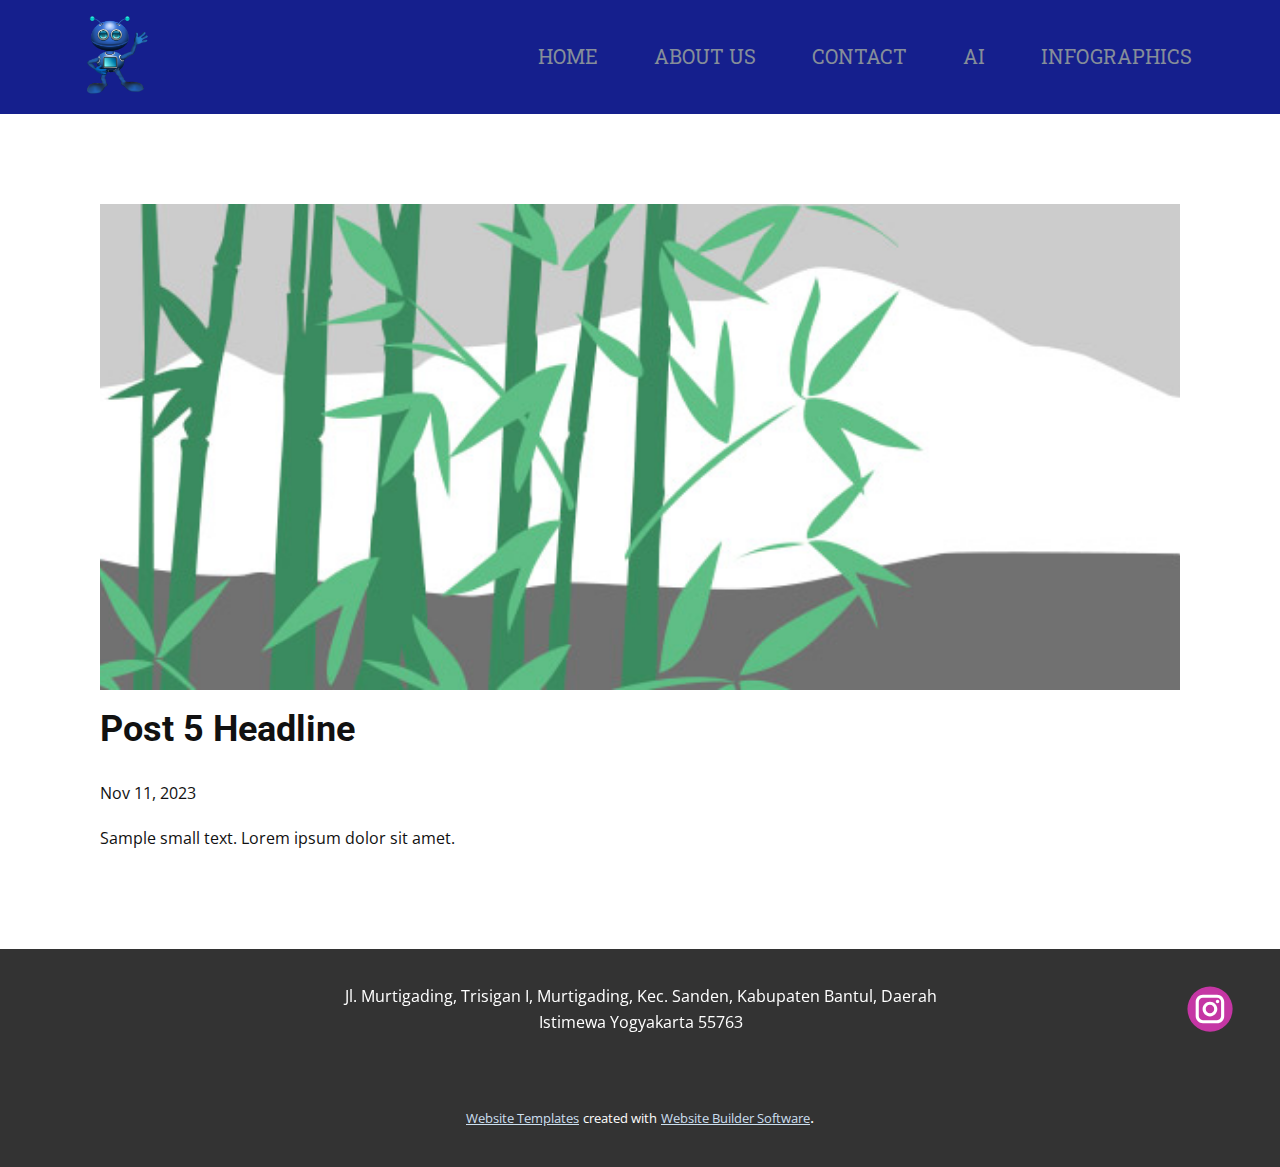
<file: blog/post-4.html>
<!DOCTYPE html>
<html style="font-size: 16px;" lang="en"><head>
    <meta name="viewport" content="width=device-width, initial-scale=1.0">
    <meta charset="utf-8">
    <meta name="keywords" content="Post 1 Headline">
    <meta name="description" content="">
    <title>Post 5 Headline</title>
    <link rel="stylesheet" href="../nicepage.css" media="screen">
<link rel="stylesheet" href="../Post-Template.css" media="screen">
    <script class="u-script" type="text/javascript" src="../jquery.js" defer=""></script>
    <script class="u-script" type="text/javascript" src="../nicepage.js" defer=""></script>
    <meta name="generator" content="Nicepage 6.3.1, nicepage.com">
    <link id="u-theme-google-font" rel="stylesheet" href="https://fonts.googleapis.com/css?family=Roboto:100,100i,300,300i,400,400i,500,500i,700,700i,900,900i|Open+Sans:300,300i,400,400i,500,500i,600,600i,700,700i,800,800i">
    <link id="u-page-google-font" rel="stylesheet" href="https://fonts.googleapis.com/css?family=Roboto+Slab:100,200,300,400,500,600,700,800,900">
    
    
    
    <script type="application/ld+json">{
		"@context": "http://schema.org",
		"@type": "Organization",
		"name": "",
		"logo": "images/893d9cf432e4820efd6c5bdb74cbbd0d4109ba7993212397c93621480a1348f85658764d675fb7dfd6a65e758b4266143b15f790bf1050155ccf5e_1280.png",
		"sameAs": [
				"https://www.instagram.com/kirsasayota/"
		]
}</script>
    <meta name="theme-color" content="#89b2d8">
  <meta data-intl-tel-input-cdn-path="intlTelInput/"></head>
  <body data-path-to-root="./" data-include-products="false" class="u-body u-xl-mode" data-lang="en"><header class="u-clearfix u-custom-color-3 u-header u-header" id="sec-75b6"><div class="u-clearfix u-sheet u-sheet-1">
        <a href="https://nicepage.com" class="infinite u-image u-logo u-image-1" data-image-width="1260" data-image-height="1280" data-animation-name="tada" data-animation-duration="10000" data-animation-direction="" data-animation-delay="0">
          <img src="../images/893d9cf432e4820efd6c5bdb74cbbd0d4109ba7993212397c93621480a1348f85658764d675fb7dfd6a65e758b4266143b15f790bf1050155ccf5e_1280.png" class="u-logo-image u-logo-image-1">
        </a>
        <nav class="u-menu u-menu-mega u-offcanvas u-menu-1">
          <div class="menu-collapse" style="font-size: 1.25rem; letter-spacing: 0px; font-weight: 600; text-transform: uppercase;">
            <a class="u-button-style u-custom-left-right-menu-spacing u-custom-padding-bottom u-custom-text-active-color u-custom-text-color u-custom-text-hover-color u-custom-top-bottom-menu-spacing u-nav-link u-text-active-palette-1-base u-text-hover-palette-2-base" href="#">
              <svg class="u-svg-link" viewBox="0 0 24 24"><use xmlns:xlink="http://www.w3.org/1999/xlink" xlink:href="#menu-hamburger"></use></svg>
              <svg class="u-svg-content" version="1.1" id="menu-hamburger" viewBox="0 0 16 16" x="0px" y="0px" xmlns:xlink="http://www.w3.org/1999/xlink" xmlns="http://www.w3.org/2000/svg"><g><rect y="1" width="16" height="2"></rect><rect y="7" width="16" height="2"></rect><rect y="13" width="16" height="2"></rect>
</g></svg>
            </a>
          </div>
          <div class="u-custom-menu u-nav-container">
            <ul class="u-custom-font u-font-roboto-slab u-nav u-spacing-20 u-unstyled u-nav-1"><li class="u-nav-item"><a class="u-border-active-palette-1-base u-border-hover-palette-1-base u-button-style u-nav-link u-text-active-white u-text-hover-palette-3-light-1 u-text-palette-5-dark-1" href="../Home.html" style="padding: 12px 18px;">Home</a>
</li><li class="u-nav-item"><a class="u-border-active-palette-1-base u-border-hover-palette-1-base u-button-style u-nav-link u-text-active-white u-text-hover-palette-3-light-1 u-text-palette-5-dark-1" href="../About.html" style="padding: 12px 18px;">About Us</a>
</li><li class="u-nav-item"><a class="u-border-active-palette-1-base u-border-hover-palette-1-base u-button-style u-nav-link u-text-active-white u-text-hover-palette-3-light-1 u-text-palette-5-dark-1" href="https://sman1sanden.sch.id/" style="padding: 12px 18px;">Contact</a>
</li><li class="u-nav-item"><a class="u-border-active-palette-1-base u-border-hover-palette-1-base u-button-style u-nav-link u-text-active-white u-text-hover-palette-3-light-1 u-text-palette-5-dark-1" href="https://ditsmp.kemdikbud.go.id/mengenal-artificial-intelligence-teknologi-yang-akan-mengubah-kehidupan-manusia/" style="padding: 12px 18px;">AI</a>
</li><li class="u-nav-item"><a class="u-border-active-palette-1-base u-border-hover-palette-1-base u-button-style u-file-link u-nav-link u-text-active-white u-text-hover-palette-3-light-1 u-text-palette-5-dark-1" href="../files/GRAPICS.pdf" style="padding: 12px 18px;">INFOGRAPHICS</a>
</li></ul>
          </div>
          <div class="u-custom-menu u-nav-container-collapse">
            <div class="u-black u-container-style u-inner-container-layout u-opacity u-opacity-95 u-sidenav">
              <div class="u-inner-container-layout u-sidenav-overflow">
                <div class="u-menu-close"></div>
                <ul class="u-align-center u-nav u-popupmenu-items u-unstyled u-nav-2"><li class="u-nav-item"><a class="u-button-style u-nav-link" href="../Home.html">Home</a>
</li><li class="u-nav-item"><a class="u-button-style u-nav-link" href="../About.html">About Us</a>
</li><li class="u-nav-item"><a class="u-button-style u-nav-link" href="https://sman1sanden.sch.id/">Contact</a>
</li><li class="u-nav-item"><a class="u-button-style u-nav-link" href="https://ditsmp.kemdikbud.go.id/mengenal-artificial-intelligence-teknologi-yang-akan-mengubah-kehidupan-manusia/">AI</a>
</li><li class="u-nav-item"><a class="u-button-style u-file-link u-nav-link" href="../files/GRAPICS.pdf">INFOGRAPHICS</a>
</li></ul>
              </div>
            </div>
            <div class="u-black u-menu-overlay u-opacity u-opacity-70"></div>
          </div>
        </nav>
      </div></header>
    <section class="u-align-center u-clearfix u-section-1" id="sec-53bf">
      <div class="u-clearfix u-sheet u-valign-middle-md u-valign-middle-sm u-valign-middle-xs u-sheet-1"><!--post_details--><!--post_details_options_json--><!--{"source":""}--><!--/post_details_options_json--><!--blog_post-->
        <div class="u-container-style u-expanded-width u-post-details u-post-details-1">
          <div class="u-container-layout u-valign-middle u-container-layout-1"><!--blog_post_image-->
            <img alt="" class="u-blog-control u-expanded-width u-image u-image-default u-image-1" src="../images/68f64b9d.jpeg"><!--/blog_post_image--><!--blog_post_header-->
            <h2 class="u-blog-control u-text u-text-1">Post 5 Headline</h2><!--/blog_post_header--><!--blog_post_metadata-->
            <div class="u-blog-control u-metadata u-metadata-1"><!--blog_post_metadata_date-->
              <span class="u-meta-date u-meta-icon">Nov 11, 2023</span><!--/blog_post_metadata_date--><!--blog_post_metadata_category-->
              <!--/blog_post_metadata_category--><!--blog_post_metadata_comments-->
              <!--/blog_post_metadata_comments-->
            </div><!--/blog_post_metadata--><!--blog_post_content-->
            <div class="u-align-justify u-blog-control u-post-content u-text u-text-2 fr-view">
  Sample small text. Lorem ipsum dolor sit amet.
  </div><!--/blog_post_content-->
          </div>
        </div><!--/blog_post--><!--/post_details-->
      </div>
    </section>
    
    
    
    <footer class="u-align-center-md u-align-center-sm u-align-center-xs u-clearfix u-footer u-grey-80" id="sec-9346"><div class="u-clearfix u-sheet u-sheet-1">
        <p class="u-align-center-lg u-align-center-md u-align-center-xl u-text u-text-1" data-animation-name="pulse" data-animation-duration="10000" data-animation-direction=""> Jl. Murtigading, Trisigan I, Murtigading, Kec. Sanden, Kabupaten Bantul, Daerah Istimewa Yogyakarta 55763</p>
        <div class="u-align-left u-social-icons u-spacing-46 u-social-icons-1" data-animation-name="pulse" data-animation-duration="10000" data-animation-direction="">
          <a class="u-social-url" title="Instagram" href="https://www.instagram.com/kirsasayota/" rel="nofollow"><span class="u-icon u-social-icon u-social-instagram u-icon-1"><svg class="u-svg-link" preserveAspectRatio="xMidYMin slice" viewBox="0 0 112 112" style=""><use xmlns:xlink="http://www.w3.org/1999/xlink" xlink:href="#svg-6055"></use></svg><svg class="u-svg-content" viewBox="0 0 112 112" x="0" y="0" id="svg-6055"><circle fill="currentColor" cx="56.1" cy="56.1" r="55"></circle><path fill="#FFFFFF" d="M55.9,38.2c-9.9,0-17.9,8-17.9,17.9C38,66,46,74,55.9,74c9.9,0,17.9-8,17.9-17.9C73.8,46.2,65.8,38.2,55.9,38.2
      z M55.9,66.4c-5.7,0-10.3-4.6-10.3-10.3c-0.1-5.7,4.6-10.3,10.3-10.3c5.7,0,10.3,4.6,10.3,10.3C66.2,61.8,61.6,66.4,55.9,66.4z"></path><path fill="#FFFFFF" d="M74.3,33.5c-2.3,0-4.2,1.9-4.2,4.2s1.9,4.2,4.2,4.2s4.2-1.9,4.2-4.2S76.6,33.5,74.3,33.5z"></path><path fill="#FFFFFF" d="M73.1,21.3H38.6c-9.7,0-17.5,7.9-17.5,17.5v34.5c0,9.7,7.9,17.6,17.5,17.6h34.5c9.7,0,17.5-7.9,17.5-17.5V38.8
      C90.6,29.1,82.7,21.3,73.1,21.3z M83,73.3c0,5.5-4.5,9.9-9.9,9.9H38.6c-5.5,0-9.9-4.5-9.9-9.9V38.8c0-5.5,4.5-9.9,9.9-9.9h34.5
      c5.5,0,9.9,4.5,9.9,9.9V73.3z"></path></svg></span>
          </a>
        </div>
      </div></footer>
    <section class="u-backlink u-clearfix u-grey-80">
      <a class="u-link" href="https://nicepage.com/website-templates" target="_blank">
        <span>Website Templates</span>
      </a>
      <p class="u-text">
        <span>created with</span>
      </p>
      <a class="u-link" href="" target="_blank">
        <span>Website Builder Software</span>
      </a>. 
    </section>
  
</body></html>
</file>
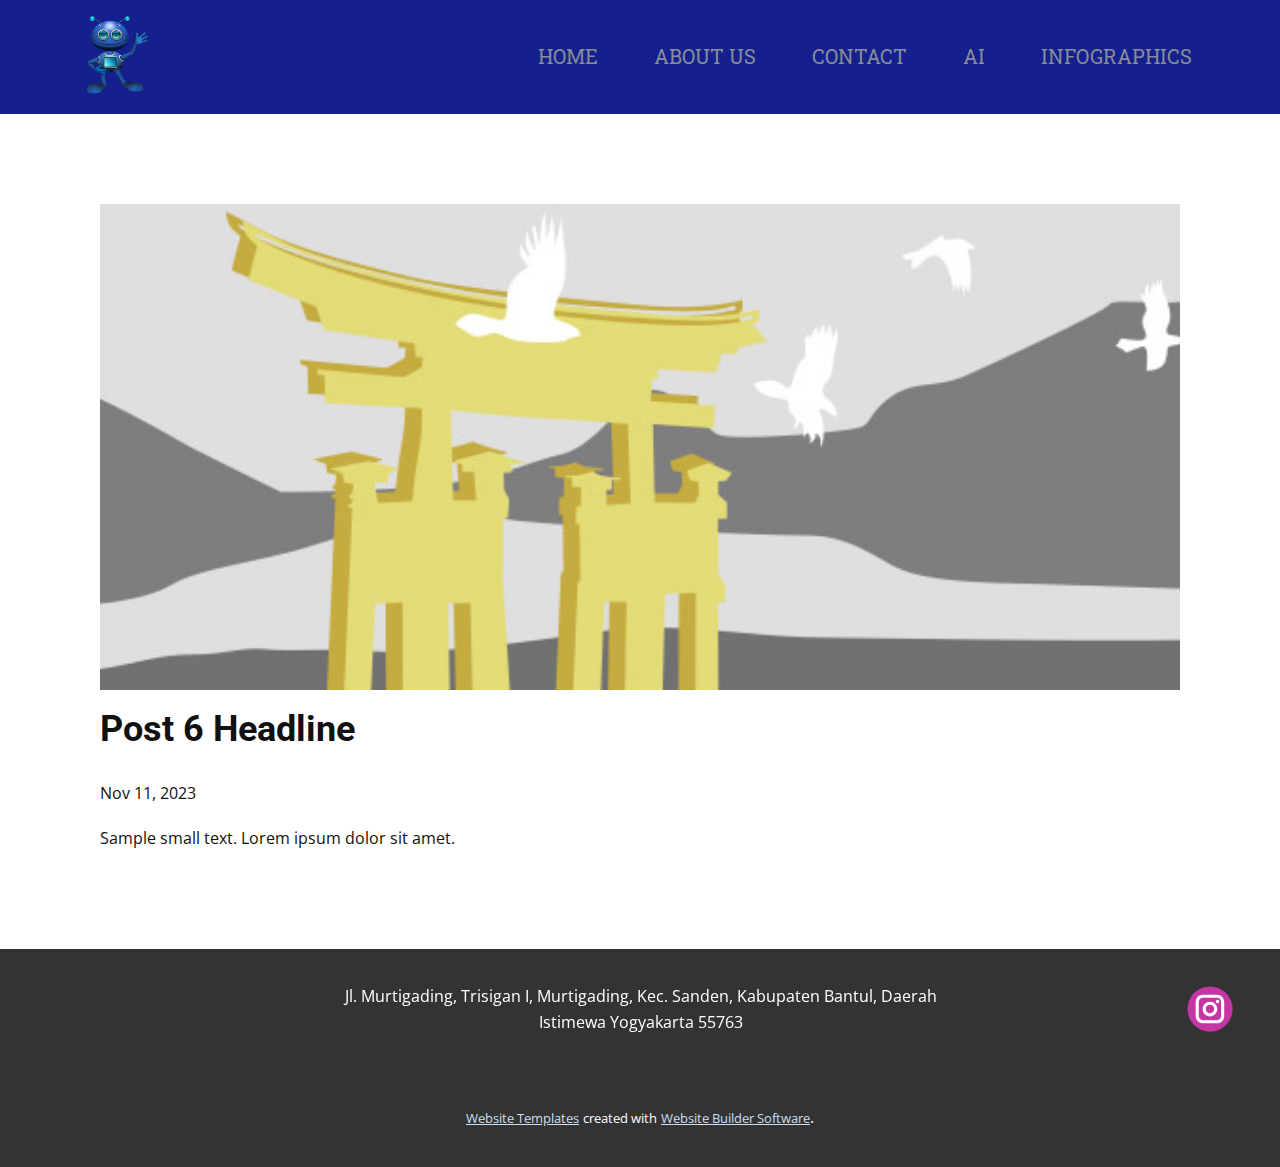
<file: blog/post-5.html>
<!DOCTYPE html>
<html style="font-size: 16px;" lang="en"><head>
    <meta name="viewport" content="width=device-width, initial-scale=1.0">
    <meta charset="utf-8">
    <meta name="keywords" content="Post 1 Headline">
    <meta name="description" content="">
    <title>Post 6 Headline</title>
    <link rel="stylesheet" href="../nicepage.css" media="screen">
<link rel="stylesheet" href="../Post-Template.css" media="screen">
    <script class="u-script" type="text/javascript" src="../jquery.js" defer=""></script>
    <script class="u-script" type="text/javascript" src="../nicepage.js" defer=""></script>
    <meta name="generator" content="Nicepage 6.3.1, nicepage.com">
    <link id="u-theme-google-font" rel="stylesheet" href="https://fonts.googleapis.com/css?family=Roboto:100,100i,300,300i,400,400i,500,500i,700,700i,900,900i|Open+Sans:300,300i,400,400i,500,500i,600,600i,700,700i,800,800i">
    <link id="u-page-google-font" rel="stylesheet" href="https://fonts.googleapis.com/css?family=Roboto+Slab:100,200,300,400,500,600,700,800,900">
    
    
    
    <script type="application/ld+json">{
		"@context": "http://schema.org",
		"@type": "Organization",
		"name": "",
		"logo": "images/893d9cf432e4820efd6c5bdb74cbbd0d4109ba7993212397c93621480a1348f85658764d675fb7dfd6a65e758b4266143b15f790bf1050155ccf5e_1280.png",
		"sameAs": [
				"https://www.instagram.com/kirsasayota/"
		]
}</script>
    <meta name="theme-color" content="#89b2d8">
  <meta data-intl-tel-input-cdn-path="intlTelInput/"></head>
  <body data-path-to-root="./" data-include-products="false" class="u-body u-xl-mode" data-lang="en"><header class="u-clearfix u-custom-color-3 u-header u-header" id="sec-75b6"><div class="u-clearfix u-sheet u-sheet-1">
        <a href="https://nicepage.com" class="infinite u-image u-logo u-image-1" data-image-width="1260" data-image-height="1280" data-animation-name="tada" data-animation-duration="10000" data-animation-direction="" data-animation-delay="0">
          <img src="../images/893d9cf432e4820efd6c5bdb74cbbd0d4109ba7993212397c93621480a1348f85658764d675fb7dfd6a65e758b4266143b15f790bf1050155ccf5e_1280.png" class="u-logo-image u-logo-image-1">
        </a>
        <nav class="u-menu u-menu-mega u-offcanvas u-menu-1">
          <div class="menu-collapse" style="font-size: 1.25rem; letter-spacing: 0px; font-weight: 600; text-transform: uppercase;">
            <a class="u-button-style u-custom-left-right-menu-spacing u-custom-padding-bottom u-custom-text-active-color u-custom-text-color u-custom-text-hover-color u-custom-top-bottom-menu-spacing u-nav-link u-text-active-palette-1-base u-text-hover-palette-2-base" href="#">
              <svg class="u-svg-link" viewBox="0 0 24 24"><use xmlns:xlink="http://www.w3.org/1999/xlink" xlink:href="#menu-hamburger"></use></svg>
              <svg class="u-svg-content" version="1.1" id="menu-hamburger" viewBox="0 0 16 16" x="0px" y="0px" xmlns:xlink="http://www.w3.org/1999/xlink" xmlns="http://www.w3.org/2000/svg"><g><rect y="1" width="16" height="2"></rect><rect y="7" width="16" height="2"></rect><rect y="13" width="16" height="2"></rect>
</g></svg>
            </a>
          </div>
          <div class="u-custom-menu u-nav-container">
            <ul class="u-custom-font u-font-roboto-slab u-nav u-spacing-20 u-unstyled u-nav-1"><li class="u-nav-item"><a class="u-border-active-palette-1-base u-border-hover-palette-1-base u-button-style u-nav-link u-text-active-white u-text-hover-palette-3-light-1 u-text-palette-5-dark-1" href="../Home.html" style="padding: 12px 18px;">Home</a>
</li><li class="u-nav-item"><a class="u-border-active-palette-1-base u-border-hover-palette-1-base u-button-style u-nav-link u-text-active-white u-text-hover-palette-3-light-1 u-text-palette-5-dark-1" href="../About.html" style="padding: 12px 18px;">About Us</a>
</li><li class="u-nav-item"><a class="u-border-active-palette-1-base u-border-hover-palette-1-base u-button-style u-nav-link u-text-active-white u-text-hover-palette-3-light-1 u-text-palette-5-dark-1" href="https://sman1sanden.sch.id/" style="padding: 12px 18px;">Contact</a>
</li><li class="u-nav-item"><a class="u-border-active-palette-1-base u-border-hover-palette-1-base u-button-style u-nav-link u-text-active-white u-text-hover-palette-3-light-1 u-text-palette-5-dark-1" href="https://ditsmp.kemdikbud.go.id/mengenal-artificial-intelligence-teknologi-yang-akan-mengubah-kehidupan-manusia/" style="padding: 12px 18px;">AI</a>
</li><li class="u-nav-item"><a class="u-border-active-palette-1-base u-border-hover-palette-1-base u-button-style u-file-link u-nav-link u-text-active-white u-text-hover-palette-3-light-1 u-text-palette-5-dark-1" href="../files/GRAPICS.pdf" style="padding: 12px 18px;">INFOGRAPHICS</a>
</li></ul>
          </div>
          <div class="u-custom-menu u-nav-container-collapse">
            <div class="u-black u-container-style u-inner-container-layout u-opacity u-opacity-95 u-sidenav">
              <div class="u-inner-container-layout u-sidenav-overflow">
                <div class="u-menu-close"></div>
                <ul class="u-align-center u-nav u-popupmenu-items u-unstyled u-nav-2"><li class="u-nav-item"><a class="u-button-style u-nav-link" href="../Home.html">Home</a>
</li><li class="u-nav-item"><a class="u-button-style u-nav-link" href="../About.html">About Us</a>
</li><li class="u-nav-item"><a class="u-button-style u-nav-link" href="https://sman1sanden.sch.id/">Contact</a>
</li><li class="u-nav-item"><a class="u-button-style u-nav-link" href="https://ditsmp.kemdikbud.go.id/mengenal-artificial-intelligence-teknologi-yang-akan-mengubah-kehidupan-manusia/">AI</a>
</li><li class="u-nav-item"><a class="u-button-style u-file-link u-nav-link" href="../files/GRAPICS.pdf">INFOGRAPHICS</a>
</li></ul>
              </div>
            </div>
            <div class="u-black u-menu-overlay u-opacity u-opacity-70"></div>
          </div>
        </nav>
      </div></header>
    <section class="u-align-center u-clearfix u-section-1" id="sec-53bf">
      <div class="u-clearfix u-sheet u-valign-middle-md u-valign-middle-sm u-valign-middle-xs u-sheet-1"><!--post_details--><!--post_details_options_json--><!--{"source":""}--><!--/post_details_options_json--><!--blog_post-->
        <div class="u-container-style u-expanded-width u-post-details u-post-details-1">
          <div class="u-container-layout u-valign-middle u-container-layout-1"><!--blog_post_image-->
            <img alt="" class="u-blog-control u-expanded-width u-image u-image-default u-image-1" src="../images/8ad73f3c.jpeg"><!--/blog_post_image--><!--blog_post_header-->
            <h2 class="u-blog-control u-text u-text-1">Post 6 Headline</h2><!--/blog_post_header--><!--blog_post_metadata-->
            <div class="u-blog-control u-metadata u-metadata-1"><!--blog_post_metadata_date-->
              <span class="u-meta-date u-meta-icon">Nov 11, 2023</span><!--/blog_post_metadata_date--><!--blog_post_metadata_category-->
              <!--/blog_post_metadata_category--><!--blog_post_metadata_comments-->
              <!--/blog_post_metadata_comments-->
            </div><!--/blog_post_metadata--><!--blog_post_content-->
            <div class="u-align-justify u-blog-control u-post-content u-text u-text-2 fr-view">
  Sample small text. Lorem ipsum dolor sit amet.
  </div><!--/blog_post_content-->
          </div>
        </div><!--/blog_post--><!--/post_details-->
      </div>
    </section>
    
    
    
    <footer class="u-align-center-md u-align-center-sm u-align-center-xs u-clearfix u-footer u-grey-80" id="sec-9346"><div class="u-clearfix u-sheet u-sheet-1">
        <p class="u-align-center-lg u-align-center-md u-align-center-xl u-text u-text-1" data-animation-name="pulse" data-animation-duration="10000" data-animation-direction=""> Jl. Murtigading, Trisigan I, Murtigading, Kec. Sanden, Kabupaten Bantul, Daerah Istimewa Yogyakarta 55763</p>
        <div class="u-align-left u-social-icons u-spacing-46 u-social-icons-1" data-animation-name="pulse" data-animation-duration="10000" data-animation-direction="">
          <a class="u-social-url" title="Instagram" href="https://www.instagram.com/kirsasayota/" rel="nofollow"><span class="u-icon u-social-icon u-social-instagram u-icon-1"><svg class="u-svg-link" preserveAspectRatio="xMidYMin slice" viewBox="0 0 112 112" style=""><use xmlns:xlink="http://www.w3.org/1999/xlink" xlink:href="#svg-6055"></use></svg><svg class="u-svg-content" viewBox="0 0 112 112" x="0" y="0" id="svg-6055"><circle fill="currentColor" cx="56.1" cy="56.1" r="55"></circle><path fill="#FFFFFF" d="M55.9,38.2c-9.9,0-17.9,8-17.9,17.9C38,66,46,74,55.9,74c9.9,0,17.9-8,17.9-17.9C73.8,46.2,65.8,38.2,55.9,38.2
      z M55.9,66.4c-5.7,0-10.3-4.6-10.3-10.3c-0.1-5.7,4.6-10.3,10.3-10.3c5.7,0,10.3,4.6,10.3,10.3C66.2,61.8,61.6,66.4,55.9,66.4z"></path><path fill="#FFFFFF" d="M74.3,33.5c-2.3,0-4.2,1.9-4.2,4.2s1.9,4.2,4.2,4.2s4.2-1.9,4.2-4.2S76.6,33.5,74.3,33.5z"></path><path fill="#FFFFFF" d="M73.1,21.3H38.6c-9.7,0-17.5,7.9-17.5,17.5v34.5c0,9.7,7.9,17.6,17.5,17.6h34.5c9.7,0,17.5-7.9,17.5-17.5V38.8
      C90.6,29.1,82.7,21.3,73.1,21.3z M83,73.3c0,5.5-4.5,9.9-9.9,9.9H38.6c-5.5,0-9.9-4.5-9.9-9.9V38.8c0-5.5,4.5-9.9,9.9-9.9h34.5
      c5.5,0,9.9,4.5,9.9,9.9V73.3z"></path></svg></span>
          </a>
        </div>
      </div></footer>
    <section class="u-backlink u-clearfix u-grey-80">
      <a class="u-link" href="https://nicepage.com/website-templates" target="_blank">
        <span>Website Templates</span>
      </a>
      <p class="u-text">
        <span>created with</span>
      </p>
      <a class="u-link" href="" target="_blank">
        <span>Website Builder Software</span>
      </a>. 
    </section>
  
</body></html>
</file>
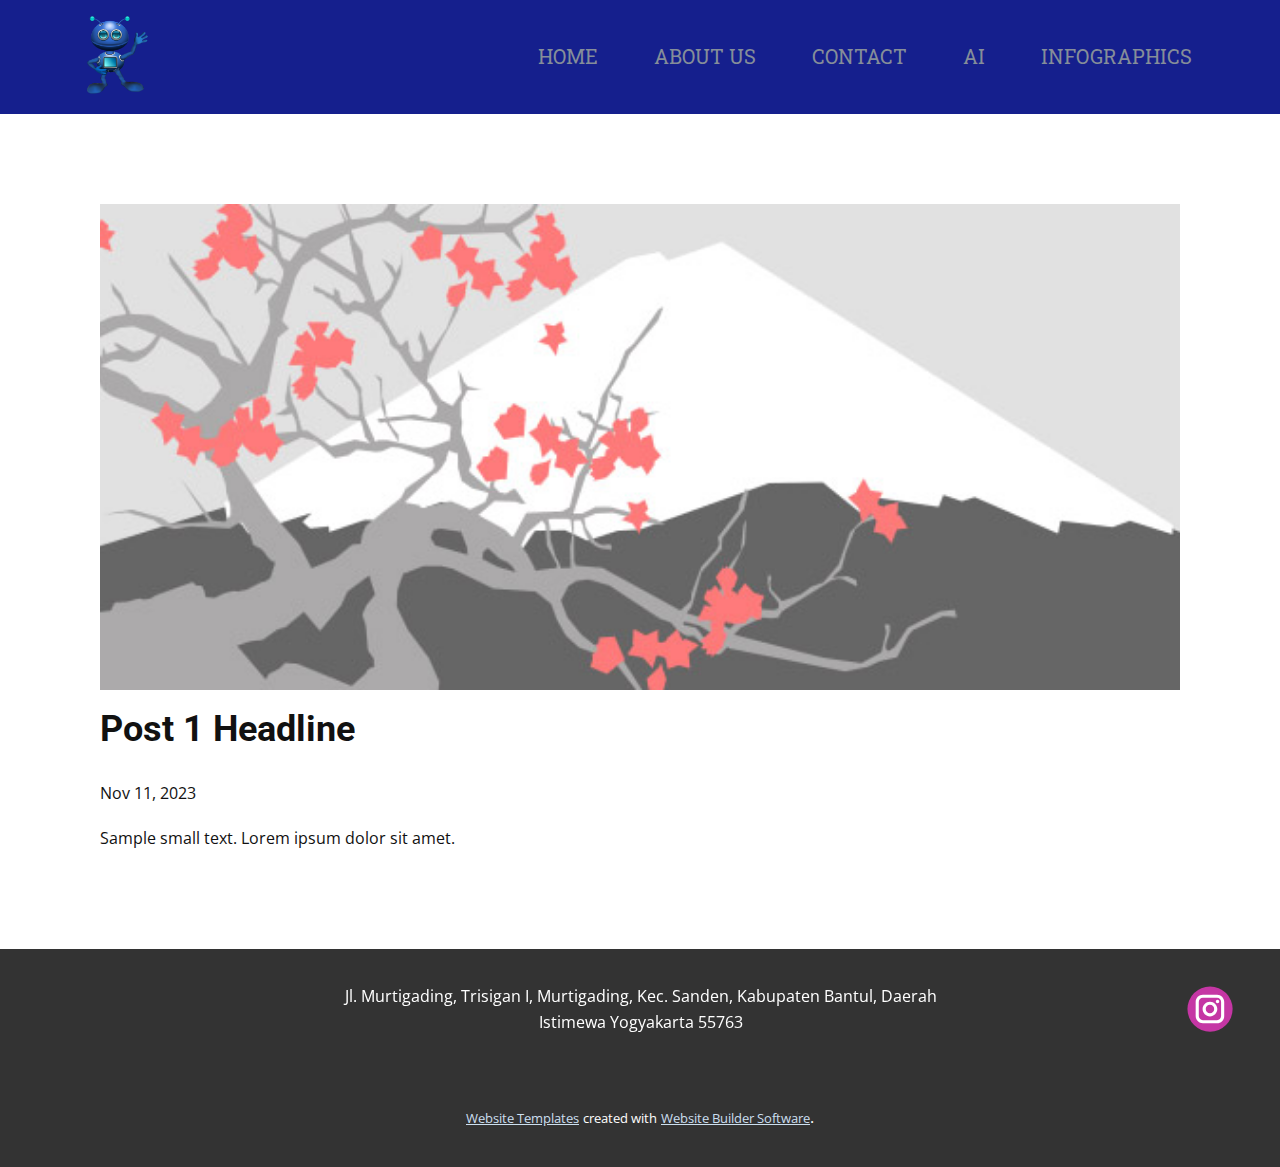
<file: blog/post.html>
<!DOCTYPE html>
<html style="font-size: 16px;" lang="en"><head>
    <meta name="viewport" content="width=device-width, initial-scale=1.0">
    <meta charset="utf-8">
    <meta name="keywords" content="Post 1 Headline">
    <meta name="description" content="">
    <title>Post 1 Headline</title>
    <link rel="stylesheet" href="../nicepage.css" media="screen">
<link rel="stylesheet" href="../Post-Template.css" media="screen">
    <script class="u-script" type="text/javascript" src="../jquery.js" defer=""></script>
    <script class="u-script" type="text/javascript" src="../nicepage.js" defer=""></script>
    <meta name="generator" content="Nicepage 6.3.1, nicepage.com">
    <link id="u-theme-google-font" rel="stylesheet" href="https://fonts.googleapis.com/css?family=Roboto:100,100i,300,300i,400,400i,500,500i,700,700i,900,900i|Open+Sans:300,300i,400,400i,500,500i,600,600i,700,700i,800,800i">
    <link id="u-page-google-font" rel="stylesheet" href="https://fonts.googleapis.com/css?family=Roboto+Slab:100,200,300,400,500,600,700,800,900">
    
    
    
    <script type="application/ld+json">{
		"@context": "http://schema.org",
		"@type": "Organization",
		"name": "",
		"logo": "images/893d9cf432e4820efd6c5bdb74cbbd0d4109ba7993212397c93621480a1348f85658764d675fb7dfd6a65e758b4266143b15f790bf1050155ccf5e_1280.png",
		"sameAs": [
				"https://www.instagram.com/kirsasayota/"
		]
}</script>
    <meta name="theme-color" content="#89b2d8">
  <meta data-intl-tel-input-cdn-path="intlTelInput/"></head>
  <body data-path-to-root="./" data-include-products="false" class="u-body u-xl-mode" data-lang="en"><header class="u-clearfix u-custom-color-3 u-header u-header" id="sec-75b6"><div class="u-clearfix u-sheet u-sheet-1">
        <a href="https://nicepage.com" class="infinite u-image u-logo u-image-1" data-image-width="1260" data-image-height="1280" data-animation-name="tada" data-animation-duration="10000" data-animation-direction="" data-animation-delay="0">
          <img src="../images/893d9cf432e4820efd6c5bdb74cbbd0d4109ba7993212397c93621480a1348f85658764d675fb7dfd6a65e758b4266143b15f790bf1050155ccf5e_1280.png" class="u-logo-image u-logo-image-1">
        </a>
        <nav class="u-menu u-menu-mega u-offcanvas u-menu-1">
          <div class="menu-collapse" style="font-size: 1.25rem; letter-spacing: 0px; font-weight: 600; text-transform: uppercase;">
            <a class="u-button-style u-custom-left-right-menu-spacing u-custom-padding-bottom u-custom-text-active-color u-custom-text-color u-custom-text-hover-color u-custom-top-bottom-menu-spacing u-nav-link u-text-active-palette-1-base u-text-hover-palette-2-base" href="#">
              <svg class="u-svg-link" viewBox="0 0 24 24"><use xmlns:xlink="http://www.w3.org/1999/xlink" xlink:href="#menu-hamburger"></use></svg>
              <svg class="u-svg-content" version="1.1" id="menu-hamburger" viewBox="0 0 16 16" x="0px" y="0px" xmlns:xlink="http://www.w3.org/1999/xlink" xmlns="http://www.w3.org/2000/svg"><g><rect y="1" width="16" height="2"></rect><rect y="7" width="16" height="2"></rect><rect y="13" width="16" height="2"></rect>
</g></svg>
            </a>
          </div>
          <div class="u-custom-menu u-nav-container">
            <ul class="u-custom-font u-font-roboto-slab u-nav u-spacing-20 u-unstyled u-nav-1"><li class="u-nav-item"><a class="u-border-active-palette-1-base u-border-hover-palette-1-base u-button-style u-nav-link u-text-active-white u-text-hover-palette-3-light-1 u-text-palette-5-dark-1" href="../Home.html" style="padding: 12px 18px;">Home</a>
</li><li class="u-nav-item"><a class="u-border-active-palette-1-base u-border-hover-palette-1-base u-button-style u-nav-link u-text-active-white u-text-hover-palette-3-light-1 u-text-palette-5-dark-1" href="../About.html" style="padding: 12px 18px;">About Us</a>
</li><li class="u-nav-item"><a class="u-border-active-palette-1-base u-border-hover-palette-1-base u-button-style u-nav-link u-text-active-white u-text-hover-palette-3-light-1 u-text-palette-5-dark-1" href="https://sman1sanden.sch.id/" style="padding: 12px 18px;">Contact</a>
</li><li class="u-nav-item"><a class="u-border-active-palette-1-base u-border-hover-palette-1-base u-button-style u-nav-link u-text-active-white u-text-hover-palette-3-light-1 u-text-palette-5-dark-1" href="https://ditsmp.kemdikbud.go.id/mengenal-artificial-intelligence-teknologi-yang-akan-mengubah-kehidupan-manusia/" style="padding: 12px 18px;">AI</a>
</li><li class="u-nav-item"><a class="u-border-active-palette-1-base u-border-hover-palette-1-base u-button-style u-file-link u-nav-link u-text-active-white u-text-hover-palette-3-light-1 u-text-palette-5-dark-1" href="../files/GRAPICS.pdf" style="padding: 12px 18px;">INFOGRAPHICS</a>
</li></ul>
          </div>
          <div class="u-custom-menu u-nav-container-collapse">
            <div class="u-black u-container-style u-inner-container-layout u-opacity u-opacity-95 u-sidenav">
              <div class="u-inner-container-layout u-sidenav-overflow">
                <div class="u-menu-close"></div>
                <ul class="u-align-center u-nav u-popupmenu-items u-unstyled u-nav-2"><li class="u-nav-item"><a class="u-button-style u-nav-link" href="../Home.html">Home</a>
</li><li class="u-nav-item"><a class="u-button-style u-nav-link" href="../About.html">About Us</a>
</li><li class="u-nav-item"><a class="u-button-style u-nav-link" href="https://sman1sanden.sch.id/">Contact</a>
</li><li class="u-nav-item"><a class="u-button-style u-nav-link" href="https://ditsmp.kemdikbud.go.id/mengenal-artificial-intelligence-teknologi-yang-akan-mengubah-kehidupan-manusia/">AI</a>
</li><li class="u-nav-item"><a class="u-button-style u-file-link u-nav-link" href="../files/GRAPICS.pdf">INFOGRAPHICS</a>
</li></ul>
              </div>
            </div>
            <div class="u-black u-menu-overlay u-opacity u-opacity-70"></div>
          </div>
        </nav>
      </div></header>
    <section class="u-align-center u-clearfix u-section-1" id="sec-53bf">
      <div class="u-clearfix u-sheet u-valign-middle-md u-valign-middle-sm u-valign-middle-xs u-sheet-1"><!--post_details--><!--post_details_options_json--><!--{"source":""}--><!--/post_details_options_json--><!--blog_post-->
        <div class="u-container-style u-expanded-width u-post-details u-post-details-1">
          <div class="u-container-layout u-valign-middle u-container-layout-1"><!--blog_post_image-->
            <img alt="" class="u-blog-control u-expanded-width u-image u-image-default u-image-1" src="../images/0fd3416c.jpeg"><!--/blog_post_image--><!--blog_post_header-->
            <h2 class="u-blog-control u-text u-text-1">Post 1 Headline</h2><!--/blog_post_header--><!--blog_post_metadata-->
            <div class="u-blog-control u-metadata u-metadata-1"><!--blog_post_metadata_date-->
              <span class="u-meta-date u-meta-icon">Nov 11, 2023</span><!--/blog_post_metadata_date--><!--blog_post_metadata_category-->
              <!--/blog_post_metadata_category--><!--blog_post_metadata_comments-->
              <!--/blog_post_metadata_comments-->
            </div><!--/blog_post_metadata--><!--blog_post_content-->
            <div class="u-align-justify u-blog-control u-post-content u-text u-text-2 fr-view">
  Sample small text. Lorem ipsum dolor sit amet.
  </div><!--/blog_post_content-->
          </div>
        </div><!--/blog_post--><!--/post_details-->
      </div>
    </section>
    
    
    
    <footer class="u-align-center-md u-align-center-sm u-align-center-xs u-clearfix u-footer u-grey-80" id="sec-9346"><div class="u-clearfix u-sheet u-sheet-1">
        <p class="u-align-center-lg u-align-center-md u-align-center-xl u-text u-text-1" data-animation-name="pulse" data-animation-duration="10000" data-animation-direction=""> Jl. Murtigading, Trisigan I, Murtigading, Kec. Sanden, Kabupaten Bantul, Daerah Istimewa Yogyakarta 55763</p>
        <div class="u-align-left u-social-icons u-spacing-46 u-social-icons-1" data-animation-name="pulse" data-animation-duration="10000" data-animation-direction="">
          <a class="u-social-url" title="Instagram" href="https://www.instagram.com/kirsasayota/" rel="nofollow"><span class="u-icon u-social-icon u-social-instagram u-icon-1"><svg class="u-svg-link" preserveAspectRatio="xMidYMin slice" viewBox="0 0 112 112" style=""><use xmlns:xlink="http://www.w3.org/1999/xlink" xlink:href="#svg-6055"></use></svg><svg class="u-svg-content" viewBox="0 0 112 112" x="0" y="0" id="svg-6055"><circle fill="currentColor" cx="56.1" cy="56.1" r="55"></circle><path fill="#FFFFFF" d="M55.9,38.2c-9.9,0-17.9,8-17.9,17.9C38,66,46,74,55.9,74c9.9,0,17.9-8,17.9-17.9C73.8,46.2,65.8,38.2,55.9,38.2
      z M55.9,66.4c-5.7,0-10.3-4.6-10.3-10.3c-0.1-5.7,4.6-10.3,10.3-10.3c5.7,0,10.3,4.6,10.3,10.3C66.2,61.8,61.6,66.4,55.9,66.4z"></path><path fill="#FFFFFF" d="M74.3,33.5c-2.3,0-4.2,1.9-4.2,4.2s1.9,4.2,4.2,4.2s4.2-1.9,4.2-4.2S76.6,33.5,74.3,33.5z"></path><path fill="#FFFFFF" d="M73.1,21.3H38.6c-9.7,0-17.5,7.9-17.5,17.5v34.5c0,9.7,7.9,17.6,17.5,17.6h34.5c9.7,0,17.5-7.9,17.5-17.5V38.8
      C90.6,29.1,82.7,21.3,73.1,21.3z M83,73.3c0,5.5-4.5,9.9-9.9,9.9H38.6c-5.5,0-9.9-4.5-9.9-9.9V38.8c0-5.5,4.5-9.9,9.9-9.9h34.5
      c5.5,0,9.9,4.5,9.9,9.9V73.3z"></path></svg></span>
          </a>
        </div>
      </div></footer>
    <section class="u-backlink u-clearfix u-grey-80">
      <a class="u-link" href="https://nicepage.com/website-templates" target="_blank">
        <span>Website Templates</span>
      </a>
      <p class="u-text">
        <span>created with</span>
      </p>
      <a class="u-link" href="" target="_blank">
        <span>Website Builder Software</span>
      </a>. 
    </section>
  
</body></html>
</file>
